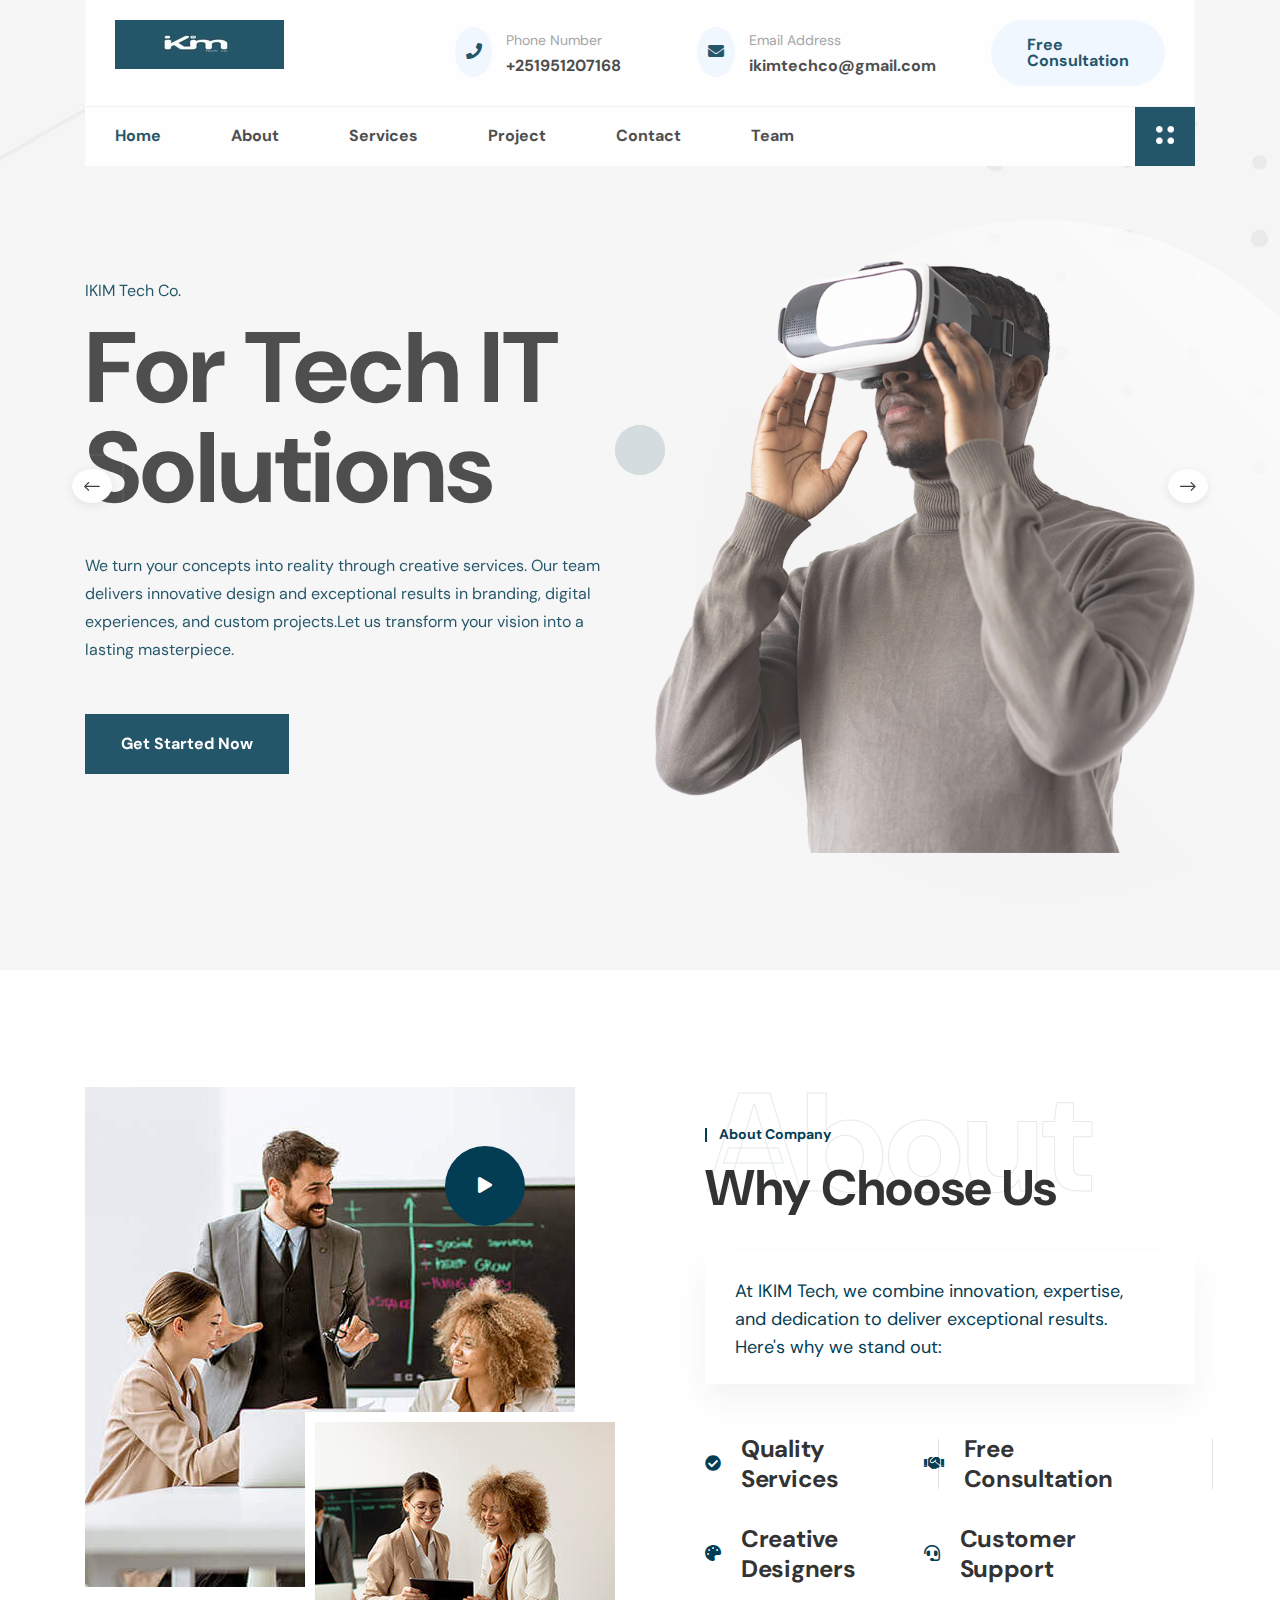
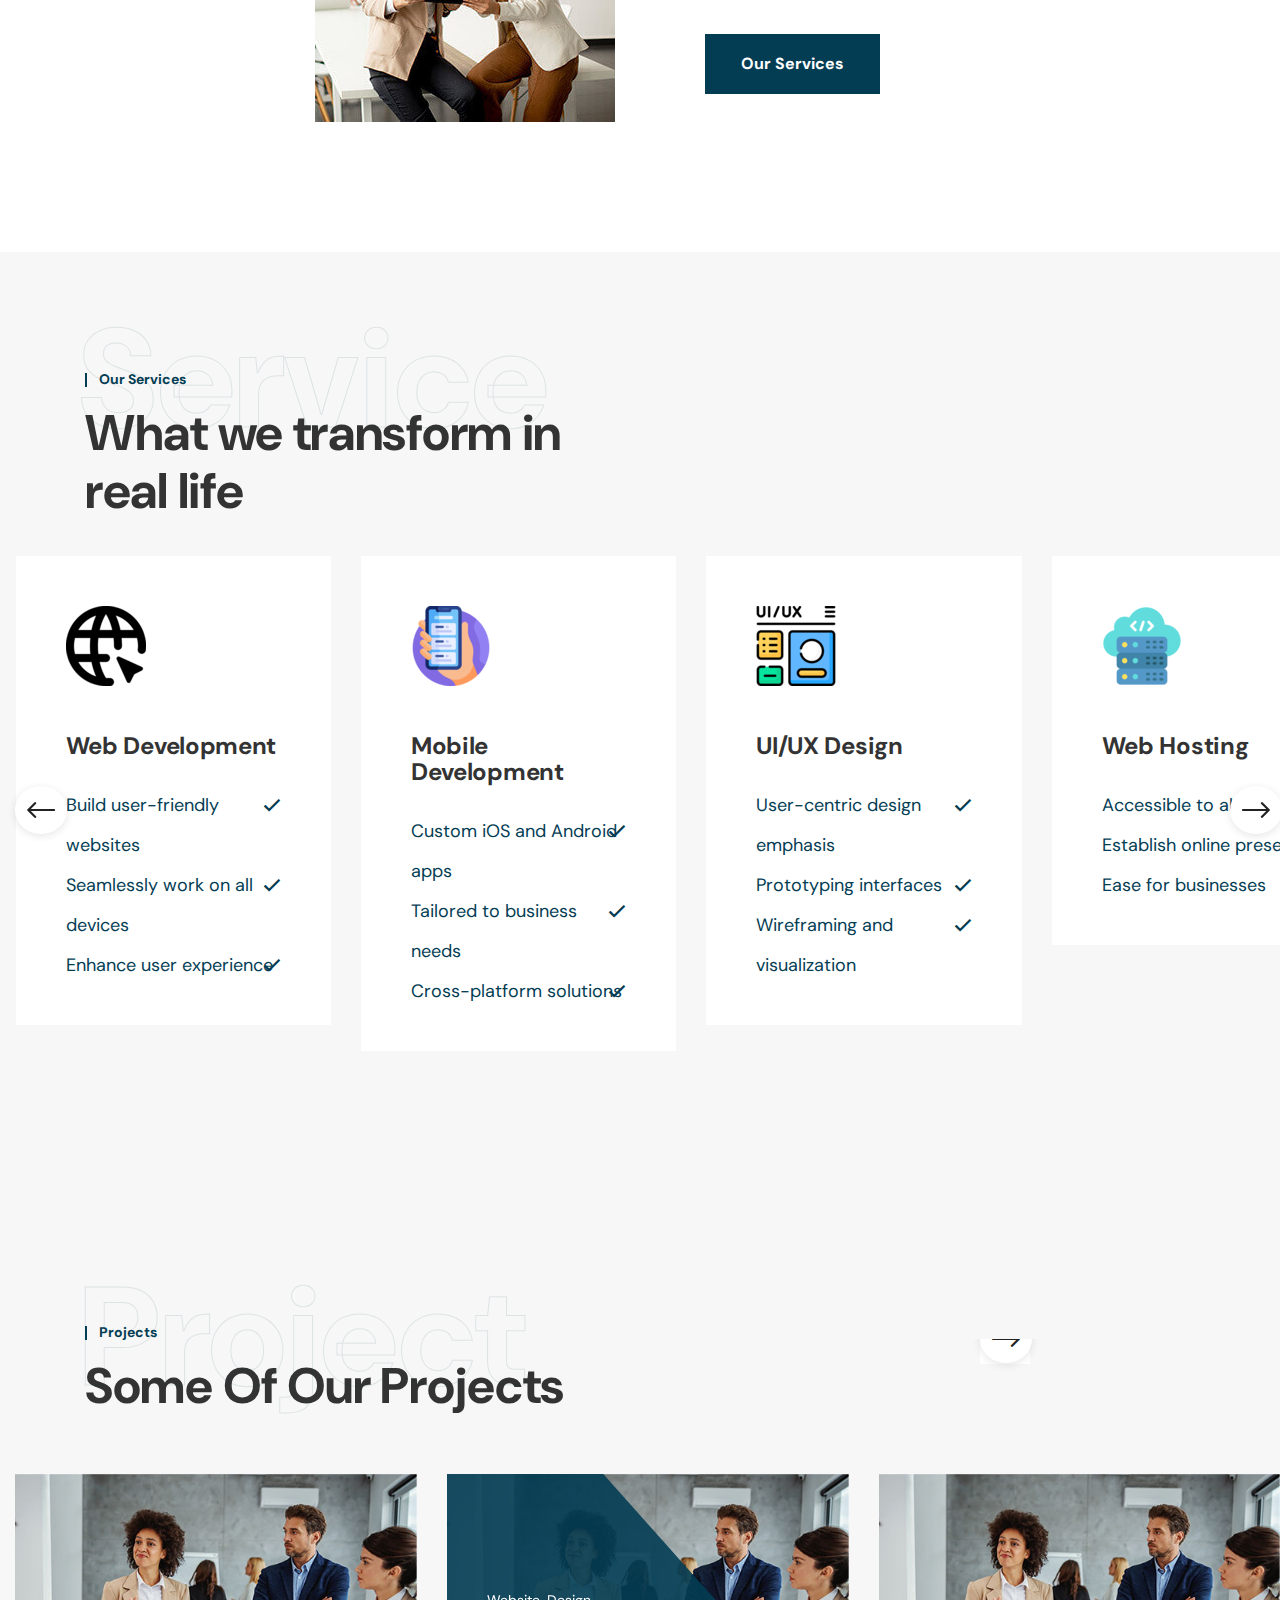
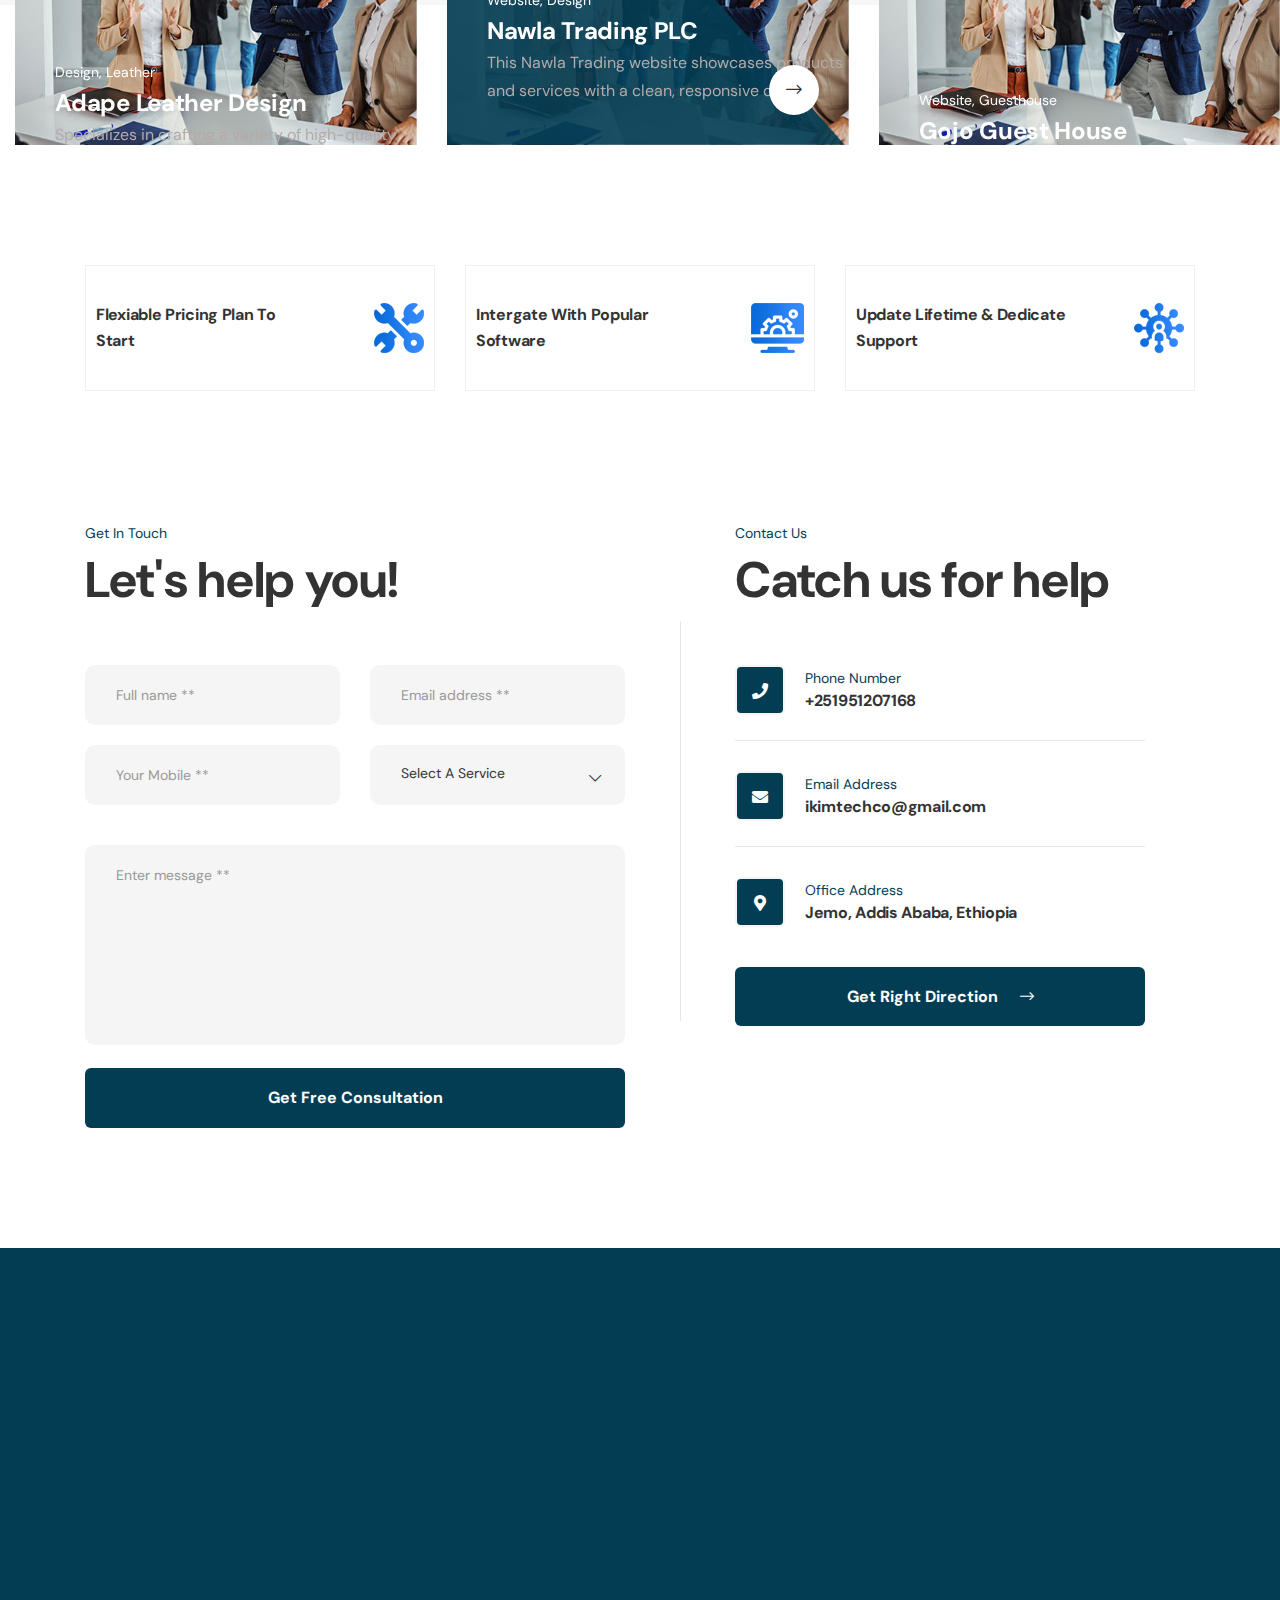
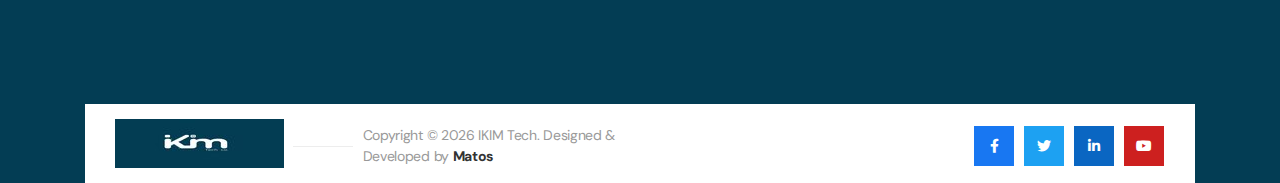
<file: index.html>
<!DOCTYPE html>
<html class="no-js" lang="en">

<head>
	<meta charset="utf-8">
	<meta http-equiv="x-ua-compatible" content="ie=edge">
	<meta name="keywords" content="online solution, it, tech, technology, teaching, learning">
	<meta name="description" content="IKIM Tech Co.">
	<title>IKIM Tech Co.</title>
	<meta name="viewport" content="width=device-width, initial-scale=1">

	<link rel="shortcut icon" type="image/x-icon" href="images/favicon.ico">
	<!-- Place favicon.ico in the root directory -->

	<!-- CSS here -->
	<link rel="stylesheet" href="css/bootstrap.min.css">
	<link rel="stylesheet" href="css/owl.carousel.min.css">
	<link rel="stylesheet" href="css/animate.css">
	<link rel="stylesheet" href="css/magnific-popup.css">
	<link rel="stylesheet" href="css/all.min.css">
	<link rel="stylesheet" href="css/metisMenu.css">
	<link rel="stylesheet" href="css/nice-select.css">
	<link rel="stylesheet" href="css/spacing.css">
	<link rel="stylesheet" href="css/main.css">
</head>

<body>
	<!--[if lte IE 9]>
      <p class="browserupgrade">
        You are using an <strong>outdated</strong> browser. Please
        <a href="https://browsehappy.com/">upgrade your browser</a> to improve
        your experience and security.
      </p>
    <![endif]-->

	<!-- Add your site or application content here -->
	<!-- preloader -->
	<div id="preloader">
		<div class="preloader">
			<span></span>
			<span></span>
		</div>
	</div>
	<!-- preloader end  -->
	<!-- header-area start -->
	<header id="home" class="header-top-area">
		<div class="container d-none d-sm-block">
			<div class="row header-top gx-0">
				<div class="col-xl-4 col-lg-3 d-none d-lg-inline-block">
					<div class="logo-area pl-30">
						<a class="head-logo-1" href="#index"><img src="images/photo_2025-05-14_19-45-50.jpg"
								alt="Header-logo"></a>
					</div>
				</div>
				<div class="col-xl-8 col-lg-9">
					<ul class="right-query list-none d-sm-flex justify-content-center justify-content-lg-end">
						<li>
							<div class="icon"><i class="fas fa-phone"></i></div>
							<div class="query-list">
								<span>Phone Number</span>
								<a href="call:+251951207168" class="text-heding">+251951207168</a>
							</div>
						</li>
						<li>
							<div class="icon"><i class="fas fa-envelope"></i></div>
							<div class="query-list">
								<span>Email Address</span>
								<a href="mail:ikimtechco@gmail.com" class="text-heding">ikimtechco@gmail.com</a>
							</div>
						</li>
						<li>
							<a class="theme_btn quote-btn" href="#contact">Free Consultation</a>
						</li>
					</ul>
				</div>
			</div>
		</div>
		<div class="main-header-area">
			<div class="container">
				<div class="border-tops white-bg row align-items-center gx-0">
					<div class="col-lg-10 col-6 text-start">
						<div class="logo-area d-lg-none d-md-block">
							<a href="#"><img src="images/photo_2025-05-14_19-45-50.jpg" alt="Header-logo"></a>
						</div>
						<div class="d-none d-lg-block">
							<nav id="topheader" class="navbar navbar-expand-lg justify-content-start py-0">
								<div class="single-page-nav">
									<ul class="navbar-nav list-style-none">
										<li class="nav-item">
											<a class="nav-link" href="#home">Home</a>
										</li>
										<li class="nav-item">
											<a class="nav-link" href="#about-us">About</a>
										</li>
										<li class="nav-item">
											<a class="nav-link" href="#services">Services</a>
										</li>
										<li class="nav-item">
											<a class="nav-link" href="#portfolio">Project</a>
										</li>

										<li class="nav-item">
											<a class="nav-link" href="#contact">Contact</a>
										</li>
										<li class="nav-item">
											<div>
												<a class="nav-link" href="team.html">Team</a>
											</div>

										</li>

									</ul>
								</div>
							</nav>
						</div>
					</div>
					<div class="col-lg-2 col-6 text-end">
						<ul class="right-nav mb-0 d-flex align-items-center justify-content-end">
							<li>
								<div class="hamburger-menu">
									<a href="javascript:void(0);">
										<img src="images/eclips-1.png" alt="Eclips">
									</a>
								</div>
							</li>
						</ul>
					</div>
				</div>
			</div>
		</div>
		<!-- /.theme-main-menu -->
	</header>
	<!-- header-area end -->

	<!-- slide-bar start -->
	<aside class="slide-bar">
		<div class="close-mobile-menu">
			<a href="javascript:void(0);"><i class="fas fa-times"></i></a>
		</div>
		<!-- offset-sidebar start -->
		<div class="offset-sidebar">
			<div class="offset-widget offset-logo mb-30">
				<a href="#">
					<img src="images/photo_2025-05-14_19-45-50.jpg" alt="logo">
				</a>
			</div>
			<div class="offset-widget mb-40">
				<div class="info-widget">
					<p class="mb-30">
						We help our clients succeed by
						creating brand identities, digital
						IT experiences, & Social Media Presence.
						Helping our clients reach their
						full potential on the market.
					</p>
					<div class="offset-social-link">
						<div class="social-icons">
							<a class="fb" href="#" target="_blank"><i class="fab fa-facebook-f"></i></a>
							<a class="ttr" href="#" target="_blank"><i class="fab fa-twitter"></i></a>
							<a class="yh" href="#" target="_blank"><i class="fab fa-yahoo"></i></a>
							<a class="yt" href="#" target="_blank"><i class="fab fa-youtube"></i></a>
						</div>
					</div>
					<div class="slidebar-address">
						<span>Get is touch</span>
						<p>Jemo, Addis Ababa, Ethiopia.
							+251951207168</p>
					</div>
					<a class="theme_btn theme_btn_bg offset-sidebar-btn" href="#contact">Contact Us <i
							class="fas fa-long-arrow-right"></i></a>
				</div>
			</div>
			<div class="offset-sidebar-bg"><img src="images/offset-sidebar-bg.png" alt=""></div>
		</div>
		<!-- offset-sidebar end -->
		<!-- side-mobile-menu start -->
		<nav class="side-mobile-menu onepage-side-mobile-menu">
			<ul id="mobile-menu-active">
				<li><a href="#home">Home</a></li>
				<li><a href="#about-us">About</a></li>
				<li><a href="#services">Services</a></li>
				<li><a href="#portfolio">Projects</a></li>
				<li><a href="#contact">Contact</a></li>
				<li class="nav-item">
					<div>
						<a class="nav-link" href="team.html">Team</a>
					</div>

				</li>

			</ul>
		</nav>
		<!-- side-mobile-menu end -->
	</aside>
	<div class="body-overlay"></div>
	<!-- slide-bar end -->

	<main>


		<!--slider-area start-->
		<div id="slider-one" style="pointer-events: none !important;" class="main-slider-area">
			<div class="slider-bg">
				<div class="sliders-active owl-carousel owl-theme">
					<div class="item">
						<div class="container">
							<div class="row align-items-center">
								<div class="col-xl-6 col-lg-6 order-last order-lg-first">
									<div class="slider__content">

										<p class="pretitle-p">IKIM Tech Co.</p>
										<h1 class="main-title-one">For Tech <span class="d-xxl-block fw-bold">IT
												Solutions</span></h1>
										<p class="aftertitle-p">We turn your concepts into reality through creative
											services. Our team delivers innovative design and
											exceptional results in branding, digital experiences, and
											custom projects.Let us transform your vision into a lasting
											masterpiece.</p>
										<a class="theme_btn" href="#contact">Get Started Now</a>
									</div>
								</div>
								<div class="col-xl-6 col-lg-6 d-flex align-items-end justify-content-center">
									<div class="slider-right text-center">
										<img class="d-none d-lg-block" src="images/hero-man-2.png" alt="Hero Img">
										<img class="d-md-inline-block d-lg-none" src="images/hero-man-2.png"
											alt="Hero Img">
									</div>
								</div>
							</div>
						</div>
					</div>
					<div class="item">
						<div class="container">
							<div class="row align-items-center">
								<div class="col-xl-6 col-lg-6 order-last order-lg-first">
									<div class="slider__content">
										<p class="pretitle-p">IKIM Tech Co.</p>
										<h1 class="main-title-one"> Mobile App & Web Development<span
												class="d-xxl-block fw-bold"></span></h1>
										<p class="aftertitle-p">
											We create captivating visuals and functional mobile and web
											applications to enhance your online presence. Our designs
											feature intuitive interfaces and stunning graphics, ensuring
											a memorable experience that stands out across all platforms.
										</p>
										<a class="theme_btn" href="#contact">Get Started Now</a>
									</div>
								</div>
								<div class="col-xl-6 col-lg-6 d-flex align-items-end justify-content-center">
									<div class="slider-right text-center">
										<img class="d-none d-lg-block" src="images/hero-man-1.png" alt="Hero Img">
										<img class="d-md-inline-block d-lg-none" src="images/hero-man-2.png"
											alt="Hero Img">
									</div>
								</div>
							</div>
						</div>
					</div>
					<div class="item">
						<div class="container">
							<div class="row align-items-center">
								<div class="col-xl-6 col-lg-6 order-last order-lg-first">
									<div class="slider__content">
										<p class="pretitle-p">IKIM Tech Co.</p>
										<h1 class="main-title-one"> Video Editing <span
												class="d-xxl-block fw-bold"></span></h1>
										<p class="aftertitle-p">
											Producing engaging video content that tells your story
											effectively. We combine compelling visuals, clear messaging,
											and creative storytelling to captivate your audience and
											leave a lasting impression.
										</p>
										<a class="theme_btn" href="#contact">Get Started Now</a>
									</div>
								</div>
								<div class="col-xl-6 col-lg-6 d-flex align-items-end justify-content-center">
									<div class="slider-right text-center">
										<img class="d-none d-lg-block" src="images/hero-man-2.png" alt="Hero Img">
										<img class="d-md-inline-block d-lg-none" src="images/hero-man-2.png"
											alt="Hero Img">
									</div>
								</div>
							</div>
						</div>
					</div>
					<div class="item">
						<div class="container">
							<div class="row align-items-center">
								<div class="col-xl-6 col-lg-6 order-last order-lg-first">
									<div class="slider__content">
										<p class="pretitle-p">IKIM Tech Co.</p>
										<h1 class="main-title-one"> 3D Design <span class="d-xxl-block fw-bold"></span>
										</h1>
										<p class="aftertitle-p">

											Creating stunning three-dimensional visuals to elevate your
											projects. We bring depth, realism, and creativity to your
											ideas, transforming them into immersive experiences that
											captivate and inspire.

										</p>
										<a class="theme_btn" href="#contact">Get Started Now</a>
									</div>
								</div>
								<div class="col-xl-6 col-lg-6 d-flex align-items-end justify-content-center">
									<div class="slider-right text-center">
										<img class="d-none d-lg-block" src="images/hero-man-1.png" alt="Hero Img">
										<img class="d-md-inline-block d-lg-none" src="images/hero-man-2.png"
											alt="Hero Img">
									</div>
								</div>
							</div>
						</div>
					</div>

				</div>
			</div>
		</div>




		<!--slider-area end-->
		<!--about-us-area start-->
		<section id="about-us" class="about-us-area pt-155 pb-120 pt-md-60 pb-md-30 pt-xs-60 pb-xs-30">
			<div class="container">
				<div class="row">
					<div class="col-lg-6">
						<div class="about-video-wrapper mb-30">
							<a href="https://www.youtube.com/" class="popup-video"><i class="fas fa-play"></i></a>
							<img class="img-one" src="images/about-1.jpg" alt="About Img">
							<img class="img-two" src="images/about-2.jpg" alt="About Img">
						</div>
					</div>
					<div class="col-lg-6">
						<div class="about-text-wrapper mb-30">
							<h2 class="style-text">About</h2>
							<h6 class="semi-title title-line">About Company</h6>
							<h2 class="sect-title">Why Choose Us</h2>
							<div class="quote-paragraph">
								<p class="paragraph-title">
									At IKIM Tech, we combine innovation, expertise, and dedication to deliver
									exceptional results. Here's why we stand out:</h6>
							</div>
							<ul class="service-box">
								<div class="row">
									<li>
										<div class="box-one">
											<div class="icon-a1">
												<i class="fas fa-check-circle"></i>
											</div>
											<h4 class="sub-title">Quality<br> Services</h4>
										</div>
									</li>
									<li>
										<div class="box-one">
											<div class="icon-a1">
												<i class="fas fa-palette"></i>
											</div>
											<h4 class="sub-title">Creative<br> Designers</h4>
										</div>
									</li>
								</div>

								<div class="row">
									<li>
										<div class="box-one">
											<div class="icon-a1">
												<i class="fas fa-handshake"></i>
											</div>
											<h4 class="sub-title">Free<br> Consultation</h4>
										</div>
									</li>
									<li>
										<div class="box-one">
											<div class="icon-a1">
												<i class="fas fa-headset"></i>
											</div>
											<h4 class="sub-title">Customer<br> Support</h4>
										</div>
									</li>
								</div>
							</ul>

							<a href="#services" class="theme_btn">Our Services</a>
						</div>
					</div>
				</div>
			</div>
		</section>
		<!--about-us-area end-->
		<!--services-area start-->
		<section id="services" class="grey-bg services-area pt-120 pb-170 pt-md-60 pt-xs-60 pb-xs-60">
			<div class="container">
				<div class="row">
					<div class="col-xl-6">
						<div class="services-title text-center text-md-start pr-20 mb-35">
							<h2 class="style-text">Service</h2>
							<h6 class="semi-title title-line">Our Services</h6>
							<h2 class="sect-title">What we transform in real life</h2>
						</div>
					</div>
				</div>
			</div>
			<div class="custom-container-1">
				<div class="services-slide owl-carousel">
					<div class="item">
						<div class="single-services">
							<div class="s-icon">
								<img src="images/domain (1).png" alt="Services icon">
							</div>

							<h4 class="sub-title">Web Development</h4>
							<ul class="text-list">
								<li>Build user-friendly websites</li>
								<li>Seamlessly work on all devices</li>
								<li>Enhance user experience</li>
							</ul>
						</div>
					</div>
					<div class="item">
						<div class="single-services">
							<div class="s-icon">
								<img src="images/smartphone.png" alt="Services icon">
							</div>

							<h4 class="sub-title">Mobile Development</h4>
							<ul class="text-list">
								<li>Custom iOS and Android apps</li>
								<li>Tailored to business needs</li>
								<li>Cross-platform solutions</li>
							</ul>
						</div>
					</div>
					<div class="item">
						<div class="single-services">
							<div class="s-icon">
								<img src="images/web-design.png" alt="Services icon">
							</div>

							<h4 class="sub-title">UI/UX Design</h4>
							<ul class="text-list">
								<li>User-centric design emphasis</li>
								<li>Prototyping interfaces</li>
								<li>Wireframing and visualization</li>
							</ul>
						</div>
					</div>
					<div class="item">
						<div class="single-services">
							<div class="s-icon">
								<img src="images/cloud-server.png" alt="Services icon">
							</div>

							<h4 class="sub-title">Web Hosting</h4>
							<ul class="text-list">
								<li>Accessible to all users</li>
								<li>Establish online presence</li>
								<li>Ease for businesses</li>
							</ul>
						</div>
					</div>
					<div class="item">
						<div class="single-services">
							<div class="s-icon">
								<img src="images/illustration.png" alt="Services icon">
							</div>

							<h4 class="sub-title">Graphics Design</h4>
							<ul class="text-list">
								<li>Logos and branding assets</li>
								<li>Visuals for websites</li>
								<li>Social media creativity</li>
							</ul>
						</div>
					</div>
					<div class="item">
						<div class="single-services">
							<div class="s-icon">
								<img src="images/photo-print.png" alt="Services icon">
							</div>

							<h4 class="sub-title">Printing</h4>
							<ul class="text-list">
								<li>High-quality brochures</li>
								<li>Business cards and posters</li>
								<li>Graphics for print media</li>
							</ul>
						</div>
					</div>
					<div class="item">
						<div class="single-services">
							<div class="s-icon">
								<img src="images/3d-modeling.png" alt="Services icon">
							</div>

							<h4 class="sub-title">3D Designing</h4>
							<ul class="text-list">
								<li>Three-dimensional models</li>
								<li>Product and architectural design</li>
								<li>Visualizations and animations</li>
							</ul>
						</div>
					</div>
					<div class="item">
						<div class="single-services">
							<div class="s-icon">
								<img src="images/video-editing.png" alt="Services icon">
							</div>

							<h4 class="sub-title">Video Editing</h4>
							<ul class="text-list">
								<li>Transform raw footage</li>
								<li>Engaging promotional materials</li>
								<li>Social media and events</li>
							</ul>
						</div>
					</div>
					<div class="item">
						<div class="single-services">
							<div class="s-icon">
								<img src="images/market.png" alt="Services icon">
							</div>

							<h4 class="sub-title">Market Consultancy</h4>
							<ul class="text-list">
								<li>Expert analysis</li>
								<li>Strategic insights</li>
								<li>Data-driven decisions</li>
							</ul>
						</div>
					</div>
				</div>
			</div>

		</section>
		<!--services-area end-->

		<!--portfolio-area start-->
		<section id="portfolio" class="portfolio-area portfolio-bg nav-style-1 pt-120 pb-120 pt-xs-60 pt-xs-60">
			<div class="container">
				<div class="row">
					<div class="col-lg-8">
						<div class="portfolio-section-title">
							<h2 class="style-text">Project</h2>
							<h6 class="semi-title title-line">Projects</h6>
							<h2 class="sect-title">Some Of Our Projects</h2>
						</div>
					</div>
				</div>
			</div>

			<div class="custom-container-1">
				<div class="portfolio-slide owl-carousel">
					<div class="item">
						<div class="portfolio-wrapper">
							<img class="img-fluid" src="images/pr-1.jpg" alt="Portfolio Img">
							<!-- <span class="brand-logo"><img src="images/photo_2025-05-14_19-45-50.jpg" alt="Brand Logo"></span> -->
							<div class="single-portfolio">
								<span>Website, Design</span>
								<h4 class="portfolio-title text-white">Nawla Trading PLC</h4>
								<p style="color: #b3aaaa;" class="portfolio-description">This Nawla Trading website
									showcases products and services with a clean, responsive design.</p>
							</div>
							<a class="pf-btn" href="#"><i class="fal fa-long-arrow-right"></i></a>
						</div>
					</div>
					<div class="item">
						<div class="portfolio-wrapper">
							<img class="img-fluid" src="images/pr-1.jpg" alt="Portfolio Img">
							<!-- <span class="brand-logo"><img src="images/brand-logo-1.png" alt="Brand Logo"></span> -->
							<div class="single-portfolio">
								<span>Website, Guesthouse</span>
								<h4 class="portfolio-title text-white">Gojo Guest House</h4>
								<p style="color: #b3aaaa;" class="portfolio-description">This guesthouse website
									highlights services, room options, and amenities.</p>
							</div>
							<a class="pf-btn" href="#"><i class="fal fa-long-arrow-right"></i></a>
						</div>
					</div>
					<div class="item">
						<div class="portfolio-wrapper">
							<img class="img-fluid" src="images/pr-1.jpg" alt="Portfolio Img">
							<!-- <span class="brand-logo"><img src="images/brand-logo-1.png" alt="Brand Logo"></span> -->
							<div class="single-portfolio">
								<span>Fashion, Design</span>
								<h4 class="portfolio-title text-white">Brand Clothing</h4>
								<p style="color: #b3aaaa;" class="portfolio-description">Brand Clothing brings you
									timeless fashion with a modern touch.</p>
							</div>
							<a class="pf-btn" href="#"><i class="fal fa-long-arrow-right"></i></a>
						</div>
					</div>
					<div class="item">
						<div class="portfolio-wrapper">
							<img class="img-fluid" src="images/pr-1.jpg" alt="Portfolio Img">
							<!-- <span class="brand-logo"><img src="images/brand-logo-1.png" alt="Brand Logo"></span> -->
							<div class="single-portfolio">
								<span>Technology, Innovation</span>
								<h4 class="portfolio-title text-white">Heiver Tech</h4>
								<p style="color: #b3aaaa;" class="portfolio-description">Provides various technology
									services and is globally recognized for its outstanding innovations, cutting-edge
									solutions, and commitment to excellence in the tech industry.</p>
							</div>
							<a class="pf-btn" href="#"><i class="fal fa-long-arrow-right"></i></a>
						</div>
					</div>
					<div class="item">
						<div class="portfolio-wrapper">
							<img class="img-fluid" src="images/pr-1.jpg" alt="Portfolio Img">
							<!-- <span class="brand-logo"><img src="images/brand-logo-1.png" alt="Brand Logo"></span> -->
							<div class="single-portfolio">
								<span>Marketing, Digital Services</span>
								<h4 class="portfolio-title text-white">ነጋሪት Marketing Agency</h4>
								<p style="color: #b3aaaa;" class="portfolio-description">Offers a wide range of digital
									services, striving to modernize the world by providing innovative and effective
									marketing solutions.</p>
							</div>
							<a class="pf-btn" href="#"><i class="fal fa-long-arrow-right"></i></a>
						</div>
					</div>
					<div class="item">
						<div class="portfolio-wrapper">
							<img class="img-fluid" src="images/pr-1.jpg" alt="Portfolio Img">
							<!-- <span class="brand-logo"><img src="images/brand-logo-1.png" alt="Brand Logo"></span> -->
							<div class="single-portfolio">
								<span>Design, Leather</span>
								<h4 class="portfolio-title text-white">Adape Leather Design</h4>
								<p style="color: #b3aaaa;" class="portfolio-description">Specializes in crafting a
									variety of high-quality leather products, delighting clients with beautiful and
									expertly handcrafted designs.</p>
							</div>
							<a class="pf-btn" href="#"><i class="fal fa-long-arrow-right"></i></a>
						</div>
					</div>
				</div>
			</div>


		</section>
		<!--portfolio-area end-->
		<!--feature-area start-->
		<section class="feature-area">
			<div class="container">
				<div class="row">
					<!-- <div class="col-xl-3 col-lg-6 col-md-6 col-sm-6">
						<div class="single-feature">
							<div class="feature-content">
								<h6>Free 15-Days Use Trial</h6>
								<div class="f-icon">
									<img src="images/f-1a.png" alt="F-icon">
								</div>
							</div>
						</div>
					</div> -->
					<div class="col-xl-4 col-lg-6 col-md-6 col-sm-6">
						<div class="single-feature">
							<div class="feature-content">
								<h6>Flexiable Pricing Plan To Start</h6>
								<div class="f-icon">
									<img src="images/f-1b.png" alt="F-icon">
								</div>
							</div>
						</div>
					</div>
					<div class="col-xl-4 col-lg-6 col-md-6 col-sm-6">
						<div class="single-feature">
							<div class="feature-content fc-3">
								<h6>Intergate With Popular Software</h6>
								<div class="f-icon">
									<img src="images/f-1c.png" alt="F-icon">
								</div>
							</div>
						</div>
					</div>
					<div class="col-xl-4 col-lg-6 col-md-6 col-sm-6">
						<div class="single-feature">
							<div class="feature-content fc-3">
								<h6>Update Lifetime & Dedicate Support</h6>
								<div class="f-icon">
									<img src="images/f-1d.png" alt="F-icon">
								</div>
							</div>
						</div>
					</div>
				</div>
			</div>
		</section>
		<!--feature-area end-->




		<!--contact-area start-->
		<section id="contact" class="contact-area pt-120 pb-90 pt-md-60 pb-md-60 pt-xs-60 pb-xs-60">
			<div class="container">
				<div class="row">
					<div class="col-lg-6">
						<div class="section-title mb-60">
							<p class="fs-14 lh-1 mb-15">Get In Touch</p>
							<h2 class="sect-title lh-1">Let's help you!</h2>
						</div>
						<form class="row contact-form mb-30" action="#">
							<div class="col-lg-6 col-md-6">
								<div class="input-box mb-20">
									<input type="text" placeholder="Full name **">
								</div>
							</div>
							<div class="col-lg-6 col-md-6">
								<div class="input-box mail-input mb-20">
									<input type="text" placeholder="Email address **">
								</div>
							</div>
							<div class="col-lg-6 mb-20">
								<div class="input-box mail-input mb-20">
									<input type="text" placeholder="Your Mobile **">
								</div>
							</div>
							<div class="col-lg-6 mb-20">
								<div class="input-box sub-input">
									<select name="job" class="job-select">
										<option value="Service">Select A Service</option>
										<option value="web-development">Web Development</option>
										<option value="mobile-app-development">Mobile App Development</option>
										<option value="ui-ux-design">UI/UX Design</option>
										<option value="web-hosting">Web Hosting</option>
										<option value="graphics-design">Graphics Design</option>
										<option value="printing">Printing</option>
										<option value="3d-designing">3D Designing</option>
										<option value="video-editing">Video Editing</option>
										<option value="market-consultancy">Market Consultancy</option>
									</select>
								</div>
							</div>
							<div class="col-12">
								<div class="input-box text-input mb-15">
									<textarea name="message" cols="30" rows="10"
										placeholder="Enter message **"></textarea>
								</div>
							</div>
							<div class="col-12">
								<button class="form-btn form-btn3">Get Free Consultation</button>
							</div>
						</form>
					</div>
					<div class="col-lg-6">
						<div class="contact-short-info pr-50 pr-lg-0 pr-md-0 pr-xs-0 pl-80 pl-lg-0 pl-md-0 pl-xs-0">
							<div class="section-title mb-30">
								<p class="fs-14 lh-1 mb-15">Contact Us</p>
								<h2 class="sect-title lh-1">Catch us for help</h2>
							</div>
							<div class="adress-box">
								<div class="icon-link">
									<i class="fas fa-phone"></i>
								</div>
								<div class="address-content">
									<p class="fs-14">Phone Number</p>
									<h6>+251951207168</h6>
								</div>
							</div>
							<div class="adress-box ab-2">
								<div class="icon-link">
									<i class="fas fa-envelope"></i>
								</div>
								<div class="address-content">
									<p class="fs-14">Email Address</p>
									<h6>ikimtechco@gmail.com</h6>
								</div>
							</div>
							<div class="adress-box">
								<div class="icon-link">
									<i class="fas fa-map-marker-alt"></i>
								</div>
								<div class="address-content">
									<p class="fs-14">Office Address</p>
									<h6>Jemo, Addis Ababa, Ethiopia</h6>
								</div>
							</div>
							<div class="mt-15">
								<a href="#contact" class="theme_btn theme_btn3">Get Right Direction <i
										class="fal fa-long-arrow-right"></i></a>
							</div>
						</div>
					</div>
				</div>
			</div>
		</section>
		<!--contact-area end-->


	</main>
	<!--footer-area start-->
	<footer class="black-soft-bg footer-area pt-95">
		<div class="container">
			<div class="row mb-15">
				<div class="col-xl-4 col-lg-6 col-md-6 wow fadeInUp2 animated" data-wow-delay=".1s">
					<div class="footer__widget mb-30">
						<h6 class="widget-title text-white pb-15 mb-35">Get In Touch</h6>
						<address class="address-box">
							<span>Jemo</span>
							<span>Addis Ababa</span>
							<span>Ethiopia.</span>
						</address>
						<address>
							<span><b class="text-white">Open:</b> Monday to Saturday</span>
							<span>From 2am to 11:30pm or talk to an expert</span>
							<span>+251951207168</span>
						</address>
					</div>
				</div>
				<div class="col-xl-4 col-lg-6 col-md-6 wow fadeInUp2 animated" data-wow-delay=".3s">
					<div class="footer__widget mb-30">
						<h6 class="widget-title text-white pb-15 mb-35">Quick links</h6>
						<ul class="fot-list fot-flex">
							<li><a href="#about">About Us</a></li>
							<li><a href="#services">Our Services</a></li>
							<li><a href="team.html">Meet Our Team</a></li>
							<li><a href="#portfolio">All Industries</a></li>
							<li><a href="#contact">Contact Us</a></li>
						</ul>
					</div>
				</div>
				<!-- <div class="col-xl-3 col-lg-6 col-md-6 wow fadeInUp2 animated" data-wow-delay=".5s">
					<div class="footer__widget form-widget mb-30">
						<h6 class="widget-title text-white pb-20 mb-35">Subscribe Now</h6>
						<p>Sign up to receive the latest articles</p>
						<form class="subscribe-form " action="#">
							<div class="input-box mail-input mb-10">
								<input type="text" placeholder="Enter email address">
							</div>

							<button class="theme_btn subscribe-btn">Subscribe Now <i class="fal fa-long-arrow-right"></i></button>
						</form>
					</div>
				</div> -->
				<div class="col-xl-4 col-lg-6 col-md-6 wow fadeInUp2 animated" data-wow-delay=".7s">
					<div class="footer__widget mb-30 pl-55 pl-lg-0 pl-md-0 pl-xs-0">
						<h6 class="widget-title text-white pb-15 mb-35">Our Services</h6>
						<ul class="fot-list">
							<li><a href="#services">Web Development & Hosting</a></li>
							<li><a href="#services">Mobile & Software Solutions</a></li>
							<li><a href="#services">UI/UX & Graphic Design</a></li>
							<li><a href="#services">IT Support & Consultancy</a></li>
							<li><a href="#services">Cloud & Cybersecurity</a></li>
						</ul>

					</div>
				</div>
			</div>
		</div>
		<div class="container pt-35">
			<div class="row white-bg align-items-center gx-lg-0 pt-15">
				<div class="col-xl-3 col-lg-4 col-md-6 text-center text-md-start">
					<div class="logo-area mb-15 pl-30 pl-md-0 pl-xs-0">
						<a href="#index"><img src="images/photo_2025-05-14_19-45-50.jpg" alt="Footer-logo"></a>
					</div>
				</div>
				<div class="col-xl-3 col-lg-4 col-md-6 text-center text-md-start">
					<div class="copyright copy-line">
						<h6>Copyright ©
							<script>
								document.write(
									new Date().getFullYear()
								)
							</script> IKIM Tech. Designed & Developed
							by <a href="#index">Matos</a>
						</h6>
					</div>
				</div>
				<div class="col-xl-6 col-lg-4 col-md-12 text-center text-lg-end pr-25 pr-md-15 pr-xs-15">
					<div class="footer__social mb-10">
						<a href="#"><i class="fab fa-facebook-f"></i></a>
						<a href="#"><i class="fab fa-twitter"></i></a>
						<a href="#"><i class="fab fa-linkedin-in"></i></a>
						<a href="#"><i class="fab fa-youtube"></i></a>
					</div>
				</div>
			</div>
		</div>
	</footer>
	<!--footer-area end-->
	<!-- Fullscreen search -->
	<div class="search-wrap">
		<div class="search-inner">
			<i class="fas fa-times search-close" id="search-close"></i>
			<div class="search-cell">
				<form method="get">
					<div class="search-field-holder">
						<input type="search" class="main-search-input" placeholder="Search Your Keyword...">
					</div>
				</form>
			</div>
		</div>
	</div>
	<!-- end fullscreen search -->

	<!-- JS here -->


	<script src="js/modernizr-3.5.0.min.js"></script>
	<script src="js/jquery-2.2.4.min.js"></script>
	<script src="js/jquery.singlePageNav.js"></script>
	<script src="js/popper.min.js"></script>
	<script src="js/bootstrap.min.js"></script>
	<script src="js/owl.carousel.min.js"></script>
	<script src="js/metisMenu.min.js"></script>
	<script src="js/jquery.nice-select.js"></script>
	<script src="js/wow.min.js"></script>
	<script src="js/jquery.counterup.min.js"></script>
	<script src="js/waypoints.min.js"></script>
	<script src="js/jquery.scrollUp.min.js"></script>
	<script src="js/isotope.pkgd.min.js"></script>
	<script src="js/imagesloaded.pkgd.min.js"></script>
	<script src="js/jquery.magnific-popup.min.js"></script>
	<script src="js/plugins.js"></script>
	<script src="js/main.js"></script>






</body>

</html>
</file>
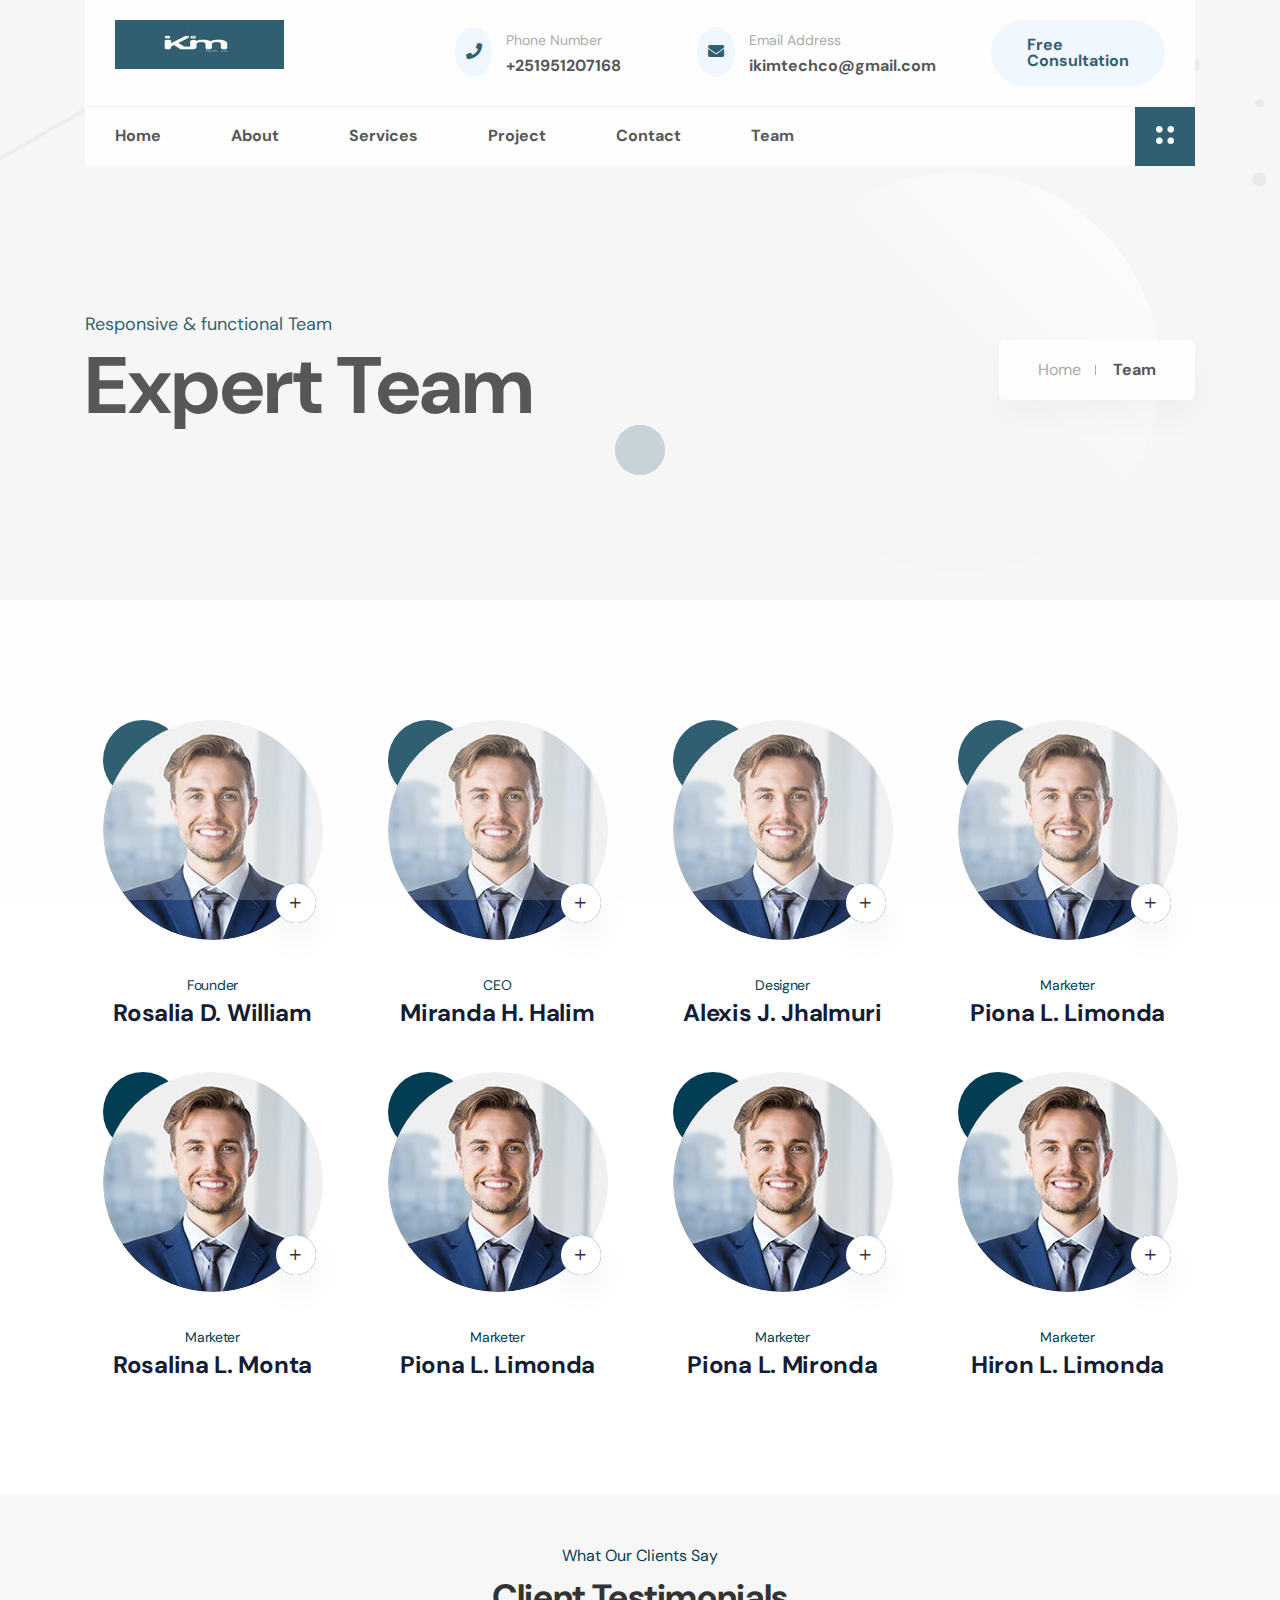
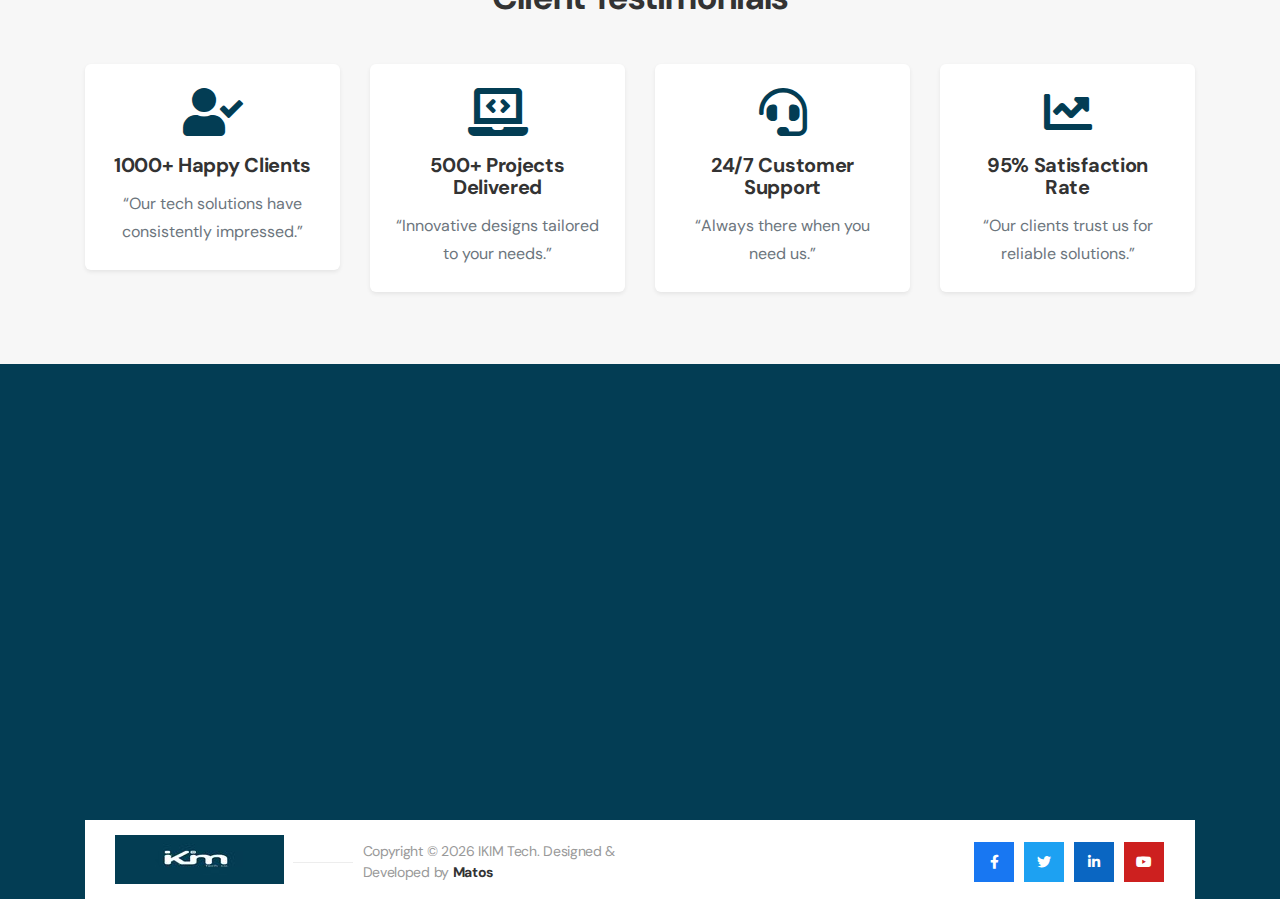
<file: team.html>
<!DOCTYPE html>
<html class="no-js" lang="en">

<head>
	<meta charset="utf-8">
	<meta http-equiv="x-ua-compatible" content="ie=edge">
	<meta name="keywords" content="online solution, it, tech, technology, teaching, learning">
	<meta name="description" content="IKIM Tech Co.">
	<title>IKIM Tech Co.</title>
	<meta name="viewport" content="width=device-width, initial-scale=1">

	<link rel="shortcut icon" type="image/x-icon" href="images/favicon.ico">
	<!-- Place favicon.ico in the root directory -->

	<!-- CSS here -->
	<link rel="stylesheet" href="css/bootstrap.min.css">
	<link rel="stylesheet" href="css/owl.carousel.min.css">
	<link rel="stylesheet" href="css/animate.css">
	<link rel="stylesheet" href="css/magnific-popup.css">
	<link rel="stylesheet" href="css/all.min.css">
	<link rel="stylesheet" href="css/metisMenu.css">
	<link rel="stylesheet" href="css/nice-select.css">
	<link rel="stylesheet" href="css/spacing.css">
	<link rel="stylesheet" href="css/main.css">
</head>

<body>

	<div id="preloader">
		<div class="preloader">
			<span></span>
			<span></span>
		</div>
	</div>

	<!-- header-area start -->
	<header id="home" class="header-top-area">
		<div class="container d-none d-sm-block">
			<div class="row header-top gx-0">
				<div class="col-xl-4 col-lg-3 d-none d-lg-inline-block">
					<div class="logo-area pl-30">
						<a class="head-logo-1" href="#index"><img src="images/photo_2025-05-14_19-45-50.jpg"
								alt="Header-logo"></a>
					</div>
				</div>
				<div class="col-xl-8 col-lg-9">
					<ul class="right-query list-none d-sm-flex justify-content-center justify-content-lg-end">
						<li>
							<div class="icon"><i class="fas fa-phone"></i></div>
							<div class="query-list">
								<span>Phone Number</span>
								<a href="call:+251951207168" class="text-heding">+251951207168</a>
							</div>
						</li>
						<li>
							<div class="icon"><i class="fas fa-envelope"></i></div>
							<div class="query-list">
								<span>Email Address</span>
								<a href="mail:ikimtechco@gmail.com" class="text-heding">ikimtechco@gmail.com</a>
							</div>
						</li>
						<li>
							<a class="theme_btn quote-btn" href="#contact">Free Consultation</a>
						</li>
					</ul>
				</div>
			</div>
		</div>
		<div class="main-header-area">
			<div class="container">
				<div class="border-tops white-bg row align-items-center gx-0">
					<div class="col-lg-10 col-6 text-start">
						<div class="logo-area d-lg-none d-md-block">
							<a href="#"><img src="images/photo_2025-05-14_19-45-50.jpg" alt="Header-logo"></a>
						</div>
						<div class="d-none d-lg-block">
							<nav id="topheader" class="navbar navbar-expand-lg justify-content-start py-0">
								<div class="single-page-nav">
									<ul class="navbar-nav list-style-none">
										<li class="nav-item">
											<a class="nav-link" href="index.html#home">Home</a>
										</li>
										<li class="nav-item">
											<a class="nav-link" href="index.html#about-us">About</a>
										</li>
										<li class="nav-item">
											<a class="nav-link" href="index.html#services">Services</a>
										</li>
										<li class="nav-item">
											<a class="nav-link" href="index.html#portfolio">Project</a>
										</li>

										<li class="nav-item">
											<a class="nav-link" href="index.html#contact">Contact</a>
										</li>
										<li class="nav-item">
											<a class="nav-link" href="../team.html">Team</a>
										</li>
									</ul>
								</div>
							</nav>
						</div>
					</div>
					<div class="col-lg-2 col-6 text-end">
						<ul class="right-nav mb-0 d-flex align-items-center justify-content-end">
							<li>
								<div class="hamburger-menu">
									<a href="javascript:void(0);">
										<img src="images/eclips-1.png" alt="Eclips">
									</a>
								</div>
							</li>
						</ul>
					</div>
				</div>
			</div>
		</div>
		<!-- /.theme-main-menu -->
	</header>
	<!-- header-area end -->

	<!-- slide-bar start -->
	<aside class="slide-bar">
		<div class="close-mobile-menu">
			<a href="javascript:void(0);"><i class="fas fa-times"></i></a>
		</div>
		<!-- offset-sidebar start -->
		<div class="offset-sidebar">
			<div class="offset-widget offset-logo mb-30">
				<a href="index.html">
					<img src="images/photo_2025-05-14_19-45-50.jpg" alt="logo">
				</a>
			</div>
			<div class="offset-widget mb-40">
				<div class="info-widget">
					<p class="mb-30">
						We help our clients succeed by
						creating brand identities, digital
						IT experiences, & print materials.
						Helping our clients reach their
						full potential on the market.
					</p>
					<div class="offset-social-link">
						<div class="social-icons">
							<a class="fb" href="#" target="_blank"><i class="fab fa-facebook-f"></i></a>
							<a class="ttr" href="#" target="_blank"><i class="fab fa-twitter"></i></a>
							<a class="yh" href="#" target="_blank"><i class="fab fa-yahoo"></i></a>
							<a class="yt" href="#" target="_blank"><i class="fab fa-youtube"></i></a>
						</div>
					</div>
					<div class="slidebar-address">
						<span>Get is touch</span>
						<p>2307 Beverley Rd
							Brooklyn, New York 11226
							United States.
							789 098 098 09</p>
					</div>
					<a class="theme_btn theme_btn_bg offset-sidebar-btn" href="index.html#contact">Contact Us <i
							class="fas fa-long-arrow-right"></i></a>
				</div>
			</div>
			<div class="offset-sidebar-bg"><img src="images/offset-sidebar-bg.png" alt=""></div>
		</div>
		<!-- offset-sidebar end -->
		<!-- side-mobile-menu start -->
		<nav class="side-mobile-menu onepage-side-mobile-menu">
			<ul id="mobile-menu-active">
				<li><a href="index.html#home">Home</a></li>
				<li><a href="index.html#about-us">About</a></li>
				<li><a href="index.html#services">Services</a></li>
				<li><a href="index.html#portfolio">Projects</a></li>
				<li><a href="index.html#contact">Contact</a></li>
				<li class="nav-item">
					<div>
						<a class="nav-link" href="team.html">Team</a>
					</div>

				</li>
			</ul>
		</nav>
		<!-- side-mobile-menu end -->
	</aside>
	<div class="body-overlay"></div>
	<!-- slide-bar end -->

	<main>
		<!--page-title-area start-->
		<section class="page-title-area title-area3" style="background-image: url(images/page-title-bg3.jpg);">
			<div class="container">
				<div class="row align-items-center pt-140 pt-xs-60">
					<div class="col-lg-8 col-md-7">
						<div class="page-title-wrapper text-start">
							<p class="fs-18 mb-1">Responsive & functional Team</p>
							<h2 class="page-title text-heding">Expert Team</h2>
						</div>
					</div>
					<div class="col-lg-4 col-md-5 text-md-end">
						<ul class="breadcrumb list-none breadcrumb-bg">
							<li><a href="index.html">Home</a></li>
							<li class="active text-heding fw-bold" aria-current="page">Team</li>
						</ul>
					</div>
				</div>
			</div>
		</section>
		<!--page-title-area end-->
		<!--team-area start-->
		<section class="team-area2 pt-120 pb-70 pt-md-60 pb-md-30 pt-xs-60 pb-xs-30">
			<div class="container">
				<div class="row">
					<div class="col-lg-3 col-md-6">
						<div class="team-wrapper text-center mb-45">
							<div class="team-thumb">
								<img src="images/team-1.jpg" alt="Image">
								<div class="team-icon-wrapper">
									<div class="inner-team-icon pos-rel">
										<div class="team-icon">
											<a class="twitter" href="#"><i class="fab fa-twitter"></i></a>
											<a class="google" href="#"><i class="fab fa-youtube"></i></a>
											<a class="behance" href="#"><i class="fab fa-instagram"></i></a>
											<a class="fb" href="#"><i class="fab fa-facebook-f"></i></a>
											<a class="plus" href="#"><i class="fal fa-plus"></i></a>
										</div>
									</div>
								</div>
							</div>
							<div class="team-content">
								<h6 class="theme-col">Founder</h6>
								<h4 class="sub-title text-heding2">Rosalia D. William</h4>
							</div>
						</div>
					</div>
					<div class="col-lg-3 col-md-6">
						<div class="team-wrapper text-center mb-45">
							<div class="team-thumb">
								<img src="images/team-1.jpg" alt="Image">
								<div class="team-icon-wrapper">
									<div class="inner-team-icon pos-rel">
										<div class="team-icon">
											<a class="twitter" href="#"><i class="fab fa-twitter"></i></a>
											<a class="google" href="#"><i class="fab fa-youtube"></i></a>
											<a class="behance" href="#"><i class="fab fa-instagram"></i></a>
											<a class="fb" href="#"><i class="fab fa-facebook-f"></i></a>
											<a class="plus" href="#"><i class="fal fa-plus"></i></a>
										</div>
									</div>
								</div>
							</div>
							<div class="team-content">
								<h6 class="theme-col">CEO</h6>
								<h4 class="sub-title text-heding2">Miranda H. Halim</h4>
							</div>
						</div>
					</div>
					<div class="col-lg-3 col-md-6">
						<div class="team-wrapper text-center mb-45">
							<div class="team-thumb">
								<img src="images/team-1.jpg" alt="Image">
								<div class="team-icon-wrapper">
									<div class="inner-team-icon pos-rel">
										<div class="team-icon">
											<a class="twitter" href="#"><i class="fab fa-twitter"></i></a>
											<a class="google" href="#"><i class="fab fa-youtube"></i></a>
											<a class="behance" href="#"><i class="fab fa-instagram"></i></a>
											<a class="fb" href="#"><i class="fab fa-facebook-f"></i></a>
											<a class="plus" href="#"><i class="fal fa-plus"></i></a>
										</div>
									</div>
								</div>
							</div>
							<div class="team-content">
								<h6 class="theme-col">Designer</h6>
								<h4 class="sub-title text-heding2">Alexis J. Jhalmuri</h4>
							</div>
						</div>
					</div>
					<div class="col-lg-3 col-md-6">
						<div class="team-wrapper text-center mb-45">
							<div class="team-thumb">
								<img src="images/team-1.jpg" alt="Image">
								<div class="team-icon-wrapper">
									<div class="inner-team-icon pos-rel">
										<div class="team-icon">
											<a class="twitter" href="#"><i class="fab fa-twitter"></i></a>
											<a class="google" href="#"><i class="fab fa-youtube"></i></a>
											<a class="behance" href="#"><i class="fab fa-instagram"></i></a>
											<a class="fb" href="#"><i class="fab fa-facebook-f"></i></a>
											<a class="plus" href="#"><i class="fal fa-plus"></i></a>
										</div>
									</div>
								</div>
							</div>
							<div class="team-content">
								<h6 class="theme-col">Marketer</h6>
								<h4 class="sub-title text-heding2">Piona L. Limonda</h4>
							</div>
						</div>
					</div>
					<div class="col-lg-3 col-md-6">
						<div class="team-wrapper text-center mb-45">
							<div class="team-thumb">
								<img src="images/team-1.jpg" alt="Image">
								<div class="team-icon-wrapper">
									<div class="inner-team-icon pos-rel">
										<div class="team-icon">
											<a class="twitter" href="#"><i class="fab fa-twitter"></i></a>
											<a class="google" href="#"><i class="fab fa-youtube"></i></a>
											<a class="behance" href="#"><i class="fab fa-instagram"></i></a>
											<a class="fb" href="#"><i class="fab fa-facebook-f"></i></a>
											<a class="plus" href="#"><i class="fal fa-plus"></i></a>
										</div>
									</div>
								</div>
							</div>
							<div class="team-content">
								<h6 class="theme-col">Marketer</h6>
								<h4 class="sub-title text-heding2">Rosalina L. Monta</h4>
							</div>
						</div>
					</div>
					<div class="col-lg-3 col-md-6">
						<div class="team-wrapper text-center mb-45">
							<div class="team-thumb">
								<img src="images/team-1.jpg" alt="Image">
								<div class="team-icon-wrapper">
									<div class="inner-team-icon pos-rel">
										<div class="team-icon">
											<a class="twitter" href="#"><i class="fab fa-twitter"></i></a>
											<a class="google" href="#"><i class="fab fa-youtube"></i></a>
											<a class="behance" href="#"><i class="fab fa-instagram"></i></a>
											<a class="fb" href="#"><i class="fab fa-facebook-f"></i></a>
											<a class="plus" href="#"><i class="fal fa-plus"></i></a>
										</div>
									</div>
								</div>
							</div>
							<div class="team-content">
								<h6 class="theme-col">Marketer</h6>
								<h4 class="sub-title text-heding2">Piona L. Limonda</h4>
							</div>
						</div>
					</div>
					<div class="col-lg-3 col-md-6">
						<div class="team-wrapper text-center mb-45">
							<div class="team-thumb">
								<img src="images/team-1.jpg" alt="Image">
								<div class="team-icon-wrapper">
									<div class="inner-team-icon pos-rel">
										<div class="team-icon">
											<a class="twitter" href="#"><i class="fab fa-twitter"></i></a>
											<a class="google" href="#"><i class="fab fa-youtube"></i></a>
											<a class="behance" href="#"><i class="fab fa-instagram"></i></a>
											<a class="fb" href="#"><i class="fab fa-facebook-f"></i></a>
											<a class="plus" href="#"><i class="fal fa-plus"></i></a>
										</div>
									</div>
								</div>
							</div>
							<div class="team-content">
								<h6 class="theme-col">Marketer</h6>
								<h4 class="sub-title text-heding2">Piona L. Mironda</h4>
							</div>
						</div>
					</div>
					<div class="col-lg-3 col-md-6">
						<div class="team-wrapper text-center mb-45">
							<div class="team-thumb">
								<img src="images/team-1.jpg" alt="Image">
								<div class="team-icon-wrapper">
									<div class="inner-team-icon pos-rel">
										<div class="team-icon">
											<a class="twitter" href="#"><i class="fab fa-twitter"></i></a>
											<a class="google" href="#"><i class="fab fa-youtube"></i></a>
											<a class="behance" href="#"><i class="fab fa-instagram"></i></a>
											<a class="fb" href="#"><i class="fab fa-facebook-f"></i></a>
											<a class="plus" href="#"><i class="fal fa-plus"></i></a>
										</div>
									</div>
								</div>
							</div>
							<div class="team-content">
								<h6 class="theme-col">Marketer</h6>
								<h4 class="sub-title text-heding2">Hiron L. Limonda</h4>
							</div>
						</div>
					</div>
				</div>
			</div>
		</section>
		<!--team-area end-->
		<!--video-area start-->
		<!-- <section class="video-area">
			<div class="container">
				<div class="row justify-content-center">
					<div class="col-lg-9">
						<div class="video-wrapper" style="background: url(images/video-bg1.jpg);">
							<a href="https://www.youtube.com" class="popup-video"><i class="fas fa-play"></i></a>
						</div>
					</div>
				</div>
			</div>
		</section> -->
		<!--video-area end-->
		<!--counter-area start-->
		<section class="grey-bg counter-area py-5">
  <div class="container">
    <div class="row">
      <div class="col-lg-12">
        <div class="section-title text-center mb-5">
          <p class="text-primary mb-2">What Our Clients Say</p>
          <h2 class="fw-bold">Client Testimonials</h2>
        </div>
      </div>
    </div>
    <div class="row">
      <div class="col-lg-3 col-md-6">
        <div class="white-bg count-bar text-center p-4 mb-4 shadow-sm">
          <div class="icon mb-3">
            <i class="fas fa-user-check fa-3x text-primary"></i>
          </div>
          <h5 class="fs-20 fw-bold">1000+ Happy Clients</h5>
          <p class="text-muted">“Our tech solutions have consistently impressed.”</p>
        </div>
      </div>
      <div class="col-lg-3 col-md-6">
        <div class="white-bg count-bar text-center p-4 mb-4 shadow-sm">
          <div class="icon mb-3">
            <i class="fas fa-laptop-code fa-3x text-primary"></i>
          </div>
          <h5 class="fs-20 fw-bold">500+ Projects Delivered</h5>
          <p class="text-muted">“Innovative designs tailored to your needs.”</p>
        </div>
      </div>
      <div class="col-lg-3 col-md-6">
        <div class="white-bg count-bar text-center p-4 mb-4 shadow-sm">
          <div class="icon mb-3">
            <i class="fas fa-headset fa-3x text-primary"></i>
          </div>
          <h5 class="fs-20 fw-bold">24/7 Customer Support</h5>
          <p class="text-muted">“Always there when you need us.”</p>
        </div>
      </div>
      <div class="col-lg-3 col-md-6">
        <div class="white-bg count-bar text-center p-4 mb-4 shadow-sm">
          <div class="icon mb-3">
            <i class="fas fa-chart-line fa-3x text-primary"></i>
          </div>
          <h5 class="fs-20 fw-bold">95% Satisfaction Rate</h5>
          <p class="text-muted">“Our clients trust us for reliable solutions.”</p>
        </div>
      </div>
    </div>
  </div>
</section>

		<!--counter-area end-->


	</main>
	<!--footer-area start-->
	<footer class="black-soft-bg footer-area pt-95">
		<div class="container">
			<div class="row mb-15">
				<div class="col-xl-4 col-lg-6 col-md-6 wow fadeInUp2 animated" data-wow-delay=".1s">
					<div class="footer__widget mb-30">
						<h6 class="widget-title text-white pb-15 mb-35">Get In Touch</h6>
						<address class="address-box">
							<span>Jemo</span>
							<span>Addis Ababa</span>
							<span>Ethiopia.</span>
						</address>
						<address>
							<span><b class="text-white">Open:</b> Monday to Saturday</span>
							<span>From 2am to 11:30pm or talk to an expert</span>
							<span>+251951207168</span>
						</address>
					</div>
				</div>
				<div class="col-xl-4 col-lg-6 col-md-6 wow fadeInUp2 animated" data-wow-delay=".3s">
					<div class="footer__widget mb-30">
						<h6 class="widget-title text-white pb-15 mb-35">Quick links</h6>
						<ul class="fot-list fot-flex">
							<li><a href="index.html#about">About Us</a></li>
							<li><a href="index.html#services">Our Services</a></li>
							<li><a href="#">Meet Our Team</a></li>
							<li><a href="index.html#portfolio">All Industries</a></li>
							<li><a href="index.html#about">Mission & Values</a></li>
							<li><a href="index.html#about">Insights</a></li>
							<li><a href="index.html#contact">Contact Us</a></li>
						</ul>
					</div>
				</div>
				<!-- <div class="col-xl-3 col-lg-6 col-md-6 wow fadeInUp2 animated" data-wow-delay=".5s">
					<div class="footer__widget form-widget mb-30">
						<h6 class="widget-title text-white pb-20 mb-35">Subscribe Now</h6>
						<p>Sign up to receive the latest articles</p>
						<form class="subscribe-form " action="#">
							<div class="input-box mail-input mb-10">
								<input type="text" placeholder="Enter email address">
							</div>

							<button class="theme_btn subscribe-btn">Subscribe Now <i class="fal fa-long-arrow-right"></i></button>
						</form>
					</div>
				</div> -->
				<div class="col-xl-4 col-lg-6 col-md-6 wow fadeInUp2 animated" data-wow-delay=".7s">
					<div class="footer__widget mb-30 pl-55 pl-lg-0 pl-md-0 pl-xs-0">
						<h6 class="widget-title text-white pb-15 mb-35">Our Services</h6>
						<ul class="fot-list">
							<li><a href="index.html#services">Web Development & Hosting</a></li>
							<li><a href="index.html#services">Mobile & Software Solutions</a></li>
							<li><a href="index.html#services">UI/UX & Graphic Design</a></li>
							<li><a href="index.html#services">IT Support & Consultancy</a></li>
							<li><a href="index.html#services">Cloud & Cybersecurity</a></li>
						</ul>
					</div>
				</div>
			</div>
		</div>
		<div class="container pt-35">
			<div class="row white-bg align-items-center gx-lg-0 pt-15">
				<div class="col-xl-3 col-lg-4 col-md-6 text-center text-md-start">
					<div class="logo-area mb-15 pl-30 pl-md-0 pl-xs-0">
						<a href="#index"><img src="images/photo_2025-05-14_19-45-50.jpg" alt="Footer-logo"></a>
					</div>
				</div>
				<div class="col-xl-3 col-lg-4 col-md-6 text-center text-md-start">
					<div class="copyright copy-line">
						<h6>Copyright ©
							<script>
								document.write(
									new Date().getFullYear()
								)
							</script> IKIM Tech. Designed & Developed
							by <a href="index.html">Matos</a>
						</h6>
					</div>
				</div>
				<div class="col-xl-6 col-lg-4 col-md-12 text-center text-lg-end pr-25 pr-md-15 pr-xs-15">
					<div class="footer__social mb-10">
						<a href="#"><i class="fab fa-facebook-f"></i></a>
						<a href="#"><i class="fab fa-twitter"></i></a>
						<a href="#"><i class="fab fa-linkedin-in"></i></a>
						<a href="#"><i class="fab fa-youtube"></i></a>
					</div>
				</div>
			</div>
		</div>
	</footer>
	<!--footer-area end-->
	<!-- Fullscreen search -->
	<div class="search-wrap">
		<div class="search-inner">
			<i class="fas fa-times search-close" id="search-close"></i>
			<div class="search-cell">
				<form method="get">
					<div class="search-field-holder">
						<input type="search" class="main-search-input" placeholder="Search Your Keyword...">
					</div>
				</form>
			</div>
		</div>
	</div>
	<!-- end fullscreen search -->

	<!-- JS here -->

	<script src="js/modernizr-3.5.0.min.js"></script>
	<script src="js/jquery-2.2.4.min.js"></script>
	<script src="js/popper.min.js"></script>
	<script src="js/bootstrap.min.js"></script>
	<script src="js/owl.carousel.min.js"></script>
	<script src="js/metisMenu.min.js"></script>
	<script src="js/jquery.nice-select.js"></script>
	<script src="js/wow.min.js"></script>
	<script src="js/jquery.counterup.min.js"></script>
	<script src="js/waypoints.min.js"></script>
	<script src="js/jquery.scrollUp.min.js"></script>
	<script src="js/isotope.pkgd.min.js"></script>
	<script src="js/imagesloaded.pkgd.min.js"></script>
	<script src="js/jquery.magnific-popup.min.js"></script>
	<script src="js/plugins.js"></script>
	<script src="js/main.js"></script>


</body>

</html>
</file>
<file: css/nice-select.css>
.nice-select {
  -webkit-tap-highlight-color: transparent;
  background-color: #fff;
  border-radius: 5px;
  border: solid 1px #e8e8e8;
  box-sizing: border-box;
  clear: both;
  cursor: pointer;
  display: block;
  float: left;
  font-family: inherit;
  font-size: 14px;
  font-weight: normal;
  height: 42px;
  line-height: 40px;
  outline: none;
  padding-left: 18px;
  padding-right: 30px;
  position: relative;
  text-align: left !important;
  -webkit-transition: all 0.2s ease-in-out;
  transition: all 0.2s ease-in-out;
  -webkit-user-select: none;
     -moz-user-select: none;
      -ms-user-select: none;
          user-select: none;
  white-space: nowrap;
  width: auto; }
  .nice-select:hover {
    border-color: #dbdbdb; }
  .nice-select:active, .nice-select.open, .nice-select:focus {
    border-color: #999; }
  .nice-select:after {
    border-bottom: 2px solid #999;
    border-right: 2px solid #999;
    content: '';
    display: block;
    height: 5px;
    margin-top: -4px;
    pointer-events: none;
    position: absolute;
    right: 12px;
    top: 50%;
    -webkit-transform-origin: 66% 66%;
        -ms-transform-origin: 66% 66%;
            transform-origin: 66% 66%;
    -webkit-transform: rotate(45deg);
        -ms-transform: rotate(45deg);
            transform: rotate(45deg);
    -webkit-transition: all 0.15s ease-in-out;
    transition: all 0.15s ease-in-out;
    width: 5px; }
  .nice-select.open:after {
    -webkit-transform: rotate(-135deg);
        -ms-transform: rotate(-135deg);
            transform: rotate(-135deg); }
  .nice-select.open .list {
    opacity: 1;
    pointer-events: auto;
    -webkit-transform: scale(1) translateY(0);
        -ms-transform: scale(1) translateY(0);
            transform: scale(1) translateY(0); }
  .nice-select.disabled {
    border-color: #ededed;
    color: #999;
    pointer-events: none; }
    .nice-select.disabled:after {
      border-color: #cccccc; }
  .nice-select.wide {
    width: 100%; }
    .nice-select.wide .list {
      left: 0 !important;
      right: 0 !important; }
  .nice-select.right {
    float: right; }
    .nice-select.right .list {
      left: auto;
      right: 0; }
  .nice-select.small {
    font-size: 12px;
    height: 36px;
    line-height: 34px; }
    .nice-select.small:after {
      height: 4px;
      width: 4px; }
    .nice-select.small .option {
      line-height: 34px;
      min-height: 34px; }
  .nice-select .list {
    background-color: #fff;
    border-radius: 5px;
    box-shadow: 0 0 0 1px rgba(68, 68, 68, 0.11);
    box-sizing: border-box;
    margin-top: 4px;
    opacity: 0;
    overflow: hidden;
    padding: 0;
    pointer-events: none;
    position: absolute;
    top: 100%;
    left: 0;
    -webkit-transform-origin: 50% 0;
        -ms-transform-origin: 50% 0;
            transform-origin: 50% 0;
    -webkit-transform: scale(0.75) translateY(-21px);
        -ms-transform: scale(0.75) translateY(-21px);
            transform: scale(0.75) translateY(-21px);
    -webkit-transition: all 0.2s cubic-bezier(0.5, 0, 0, 1.25), opacity 0.15s ease-out;
    transition: all 0.2s cubic-bezier(0.5, 0, 0, 1.25), opacity 0.15s ease-out;
    z-index: 9; }
    .nice-select .list:hover .option:not(:hover) {
      background-color: transparent !important; }
  .nice-select .option {
    cursor: pointer;
    font-weight: 400;
    line-height: 40px;
    list-style: none;
    min-height: 40px;
    outline: none;
    padding-left: 18px;
    padding-right: 29px;
    text-align: left;
    -webkit-transition: all 0.2s;
    transition: all 0.2s; }
    .nice-select .option:hover, .nice-select .option.focus, .nice-select .option.selected.focus {
      background-color: #f6f6f6; }
    .nice-select .option.selected {
      font-weight: bold; }
    .nice-select .option.disabled {
      background-color: transparent;
      color: #999;
      cursor: default; }

.no-csspointerevents .nice-select .list {
  display: none; }

.no-csspointerevents .nice-select.open .list {
  display: block; }
</file>
<file: css/spacing.css>
/* Margin Top */
.mt-5 {
  margin-top: 5px; }

.mt-10 {
  margin-top: 10px; }

.mt-15 {
  margin-top: 15px; }

.mt-20 {
  margin-top: 20px; }

.mt-25 {
  margin-top: 25px; }

.mt-30 {
  margin-top: 30px; }

.mt-35 {
  margin-top: 35px; }

.mt-40 {
  margin-top: 40px; }

.mt-45 {
  margin-top: 45px; }

.mt-50 {
  margin-top: 50px; }

.mt-55 {
  margin-top: 55px; }

.mt-60 {
  margin-top: 60px; }

.mt-65 {
  margin-top: 65px; }

.mt-70 {
  margin-top: 70px; }

.mt-75 {
  margin-top: 75px; }

.mt-80 {
  margin-top: 80px; }

.mt-85 {
  margin-top: 85px; }

.mt-90 {
  margin-top: 90px; }

.mt-95 {
  margin-top: 95px; }

.mt-100 {
  margin-top: 100px; }

.mt-105 {
  margin-top: 105px; }

.mt-110 {
  margin-top: 110px; }

.mt-115 {
  margin-top: 115px; }

.mt-120 {
  margin-top: 120px; }

.mt-125 {
  margin-top: 125px; }

.mt-130 {
  margin-top: 130px; }

.mt-135 {
  margin-top: 135px; }

.mt-140 {
  margin-top: 140px; }

.mt-145 {
  margin-top: 145px; }

.mt-150 {
  margin-top: 150px; }

.mt-155 {
  margin-top: 155px; }

.mt-160 {
  margin-top: 160px; }

.mt-165 {
  margin-top: 165px; }

.mt-170 {
  margin-top: 170px; }

.mt-175 {
  margin-top: 175px; }

.mt-180 {
  margin-top: 180px; }

.mt-185 {
  margin-top: 185px; }

.mt-190 {
  margin-top: 190px; }

.mt-195 {
  margin-top: 195px; }

.mt-200 {
  margin-top: 200px; }

.mt-205 {
  margin-top: 205px; }

.mt-210 {
  margin-top: 210px; }

.mt-215 {
  margin-top: 215px; }

.mt-220 {
  margin-top: 220px; }

.mt-225 {
  margin-top: 225px; }

.mt-230 {
  margin-top: 230px; }

.mt-235 {
  margin-top: 235px; }

.mt-240 {
  margin-top: 240px; }

.mt-245 {
  margin-top: 245px; }

.mt-250 {
  margin-top: 250px; }

.mt-255 {
  margin-top: 255px; }

.mt-260 {
  margin-top: 260px; }

.mt-265 {
  margin-top: 265px; }

.mt-270 {
  margin-top: 270px; }

.mt-275 {
  margin-top: 275px; }

.mt-280 {
  margin-top: 280px; }

.mt-285 {
  margin-top: 285px; }

.mt-290 {
  margin-top: 290px; }

.mt-295 {
  margin-top: 295px; }

.mt-300 {
  margin-top: 300px; }

.mt-305 {
  margin-top: 305px; }

.mt-310 {
  margin-top: 310px; }

.mt-315 {
  margin-top: 315px; }

.mt-320 {
  margin-top: 320px; }

.mt-325 {
  margin-top: 325px; }

.mt--5 {
  margin-top: -5px; }

.mt--10 {
  margin-top: -10px; }

.mt--15 {
  margin-top: -15px; }

.mt--20 {
  margin-top: -20px; }

.mt--25 {
  margin-top: -25px; }

.mt--30 {
  margin-top: -30px; }

.mt--35 {
  margin-top: -35px; }

.mt--40 {
  margin-top: -40px; }

.mt--45 {
  margin-top: -45px; }

.mt--50 {
  margin-top: -50px; }

.mt--55 {
  margin-top: -55px; }

.mt--60 {
  margin-top: -60px; }

.mt--65 {
  margin-top: -65px; }

.mt--70 {
  margin-top: -70px; }

.mt--75 {
  margin-top: -75px; }

.mt--80 {
  margin-top: -80px; }

.mt--85 {
  margin-top: -85px; }

.mt--90 {
  margin-top: -90px; }

.mt--95 {
  margin-top: -95px; }

.mt--100 {
  margin-top: -100px; }

.mt--105 {
  margin-top: -105px; }

.mt--110 {
  margin-top: -110px; }

.mt--115 {
  margin-top: -115px; }

.mt--120 {
  margin-top: -120px; }

.mt--125 {
  margin-top: -125px; }

.mt--130 {
  margin-top: -130px; }

.mt--135 {
  margin-top: -135px; }

.mt--140 {
  margin-top: -140px; }

.mt--145 {
  margin-top: -145px; }

.mt--150 {
  margin-top: -150px; }

.mt--155 {
  margin-top: -155px; }

.mt--160 {
  margin-top: -160px; }

.mt--165 {
  margin-top: -165px; }

.mt--170 {
  margin-top: -170px; }

.mt--175 {
  margin-top: -175px; }

.mt--180 {
  margin-top: -180px; }

.mt--185 {
  margin-top: -185px; }

.mt--190 {
  margin-top: -190px; }

.mt--195 {
  margin-top: -195px; }

.mt--200 {
  margin-top: -200px; }

.mt--205 {
  margin-top: -205px; }

.mt--210 {
  margin-top: -210px; }

.mt--215 {
  margin-top: -215px; }

.mt--220 {
  margin-top: -220px; }

.mt--225 {
  margin-top: -225px; }

.mt--230 {
  margin-top: -230px; }

.mt--235 {
  margin-top: -235px; }

.mt--240 {
  margin-top: -240px; }

.mt--245 {
  margin-top: -245px; }

.mt--250 {
  margin-top: -250px; }

.mt--255 {
  margin-top: -255px; }

.mt--260 {
  margin-top: -260px; }

.mt--265 {
  margin-top: -265px; }

.mt--270 {
  margin-top: -270px; }

.mt--275 {
  margin-top: -275px; }

.mt--280 {
  margin-top: -280px; }

.mt--285 {
  margin-top: -285px; }

.mt--290 {
  margin-top: -290px; }

.mt--295 {
  margin-top: -295px; }

.mt--300 {
  margin-top: -300px; }

.mt--305 {
  margin-top: -305px; }

.mt--310 {
  margin-top: -310px; }

.mt--315 {
  margin-top: -315px; }

.mt--320 {
  margin-top: -320px; }

.mt--325 {
  margin-top: -325px; }

/* Margin Bottom */
.mb-5 {
  margin-bottom: 5px; }

.mb-10 {
  margin-bottom: 10px; }

.mb-15 {
  margin-bottom: 15px; }

.mb-20 {
  margin-bottom: 20px; }

.mb-25 {
  margin-bottom: 25px; }

.mb-30 {
  margin-bottom: 30px; }

.mb-35 {
  margin-bottom: 35px; }

.mb-40 {
  margin-bottom: 40px; }

.mb-45 {
  margin-bottom: 45px; }

.mb-50 {
  margin-bottom: 50px; }

.mb-55 {
  margin-bottom: 55px; }

.mb-60 {
  margin-bottom: 60px; }

.mb-65 {
  margin-bottom: 65px; }

.mb-70 {
  margin-bottom: 70px; }

.mb-75 {
  margin-bottom: 75px; }

.mb-80 {
  margin-bottom: 80px; }

.mb-85 {
  margin-bottom: 85px; }

.mb-90 {
  margin-bottom: 90px; }

.mb-95 {
  margin-bottom: 95px; }

.mb-100 {
  margin-bottom: 100px; }

.mb-105 {
  margin-bottom: 105px; }

.mb-110 {
  margin-bottom: 110px; }

.mb-115 {
  margin-bottom: 115px; }

.mb-120 {
  margin-bottom: 120px; }

.mb-125 {
  margin-bottom: 125px; }

.mb-130 {
  margin-bottom: 130px; }

.mb-135 {
  margin-bottom: 135px; }

.mb-140 {
  margin-bottom: 140px; }

.mb-145 {
  margin-bottom: 145px; }

.mb-150 {
  margin-bottom: 150px; }

.mb-155 {
  margin-bottom: 155px; }

.mb-160 {
  margin-bottom: 160px; }

.mb-165 {
  margin-bottom: 165px; }

.mb-170 {
  margin-bottom: 170px; }

.mb-175 {
  margin-bottom: 175px; }

.mb-180 {
  margin-bottom: 180px; }

.mb-185 {
  margin-bottom: 185px; }

.mb-190 {
  margin-bottom: 190px; }

.mb-195 {
  margin-bottom: 195px; }

.mb-200 {
  margin-bottom: 200px; }

.mb-205 {
  margin-bottom: 205px; }

.mb-210 {
  margin-bottom: 210px; }

.mb-215 {
  margin-bottom: 215px; }

.mb-220 {
  margin-bottom: 220px; }

.mb-225 {
  margin-bottom: 225px; }

.mb-230 {
  margin-bottom: 230px; }

.mb-235 {
  margin-bottom: 235px; }

.mb-240 {
  margin-bottom: 240px; }

.mb-245 {
  margin-bottom: 245px; }

.mb-250 {
  margin-bottom: 250px; }

.mb-255 {
  margin-bottom: 255px; }

.mb-260 {
  margin-bottom: 260px; }

.mb-265 {
  margin-bottom: 265px; }

.mb-270 {
  margin-bottom: 270px; }

.mb-275 {
  margin-bottom: 275px; }

.mb-280 {
  margin-bottom: 280px; }

.mb-285 {
  margin-bottom: 285px; }

.mb-290 {
  margin-bottom: 290px; }

.mb-295 {
  margin-bottom: 295px; }

.mb-300 {
  margin-bottom: 300px; }

.mb-305 {
  margin-bottom: 305px; }

.mb-310 {
  margin-bottom: 310px; }

.mb-315 {
  margin-bottom: 315px; }

.mb-320 {
  margin-bottom: 320px; }

.mb-325 {
  margin-bottom: 325px; }

.mb--5 {
  margin-bottom: -5px; }

.mb--10 {
  margin-bottom: -10px; }

.mb--15 {
  margin-bottom: -15px; }

.mb--20 {
  margin-bottom: -20px; }

.mb--25 {
  margin-bottom: -25px; }

.mb--30 {
  margin-bottom: -30px; }

.mb--35 {
  margin-bottom: -35px; }

.mb--40 {
  margin-bottom: -40px; }

.mb--45 {
  margin-bottom: -45px; }

.mb--50 {
  margin-bottom: -50px; }

.mb--55 {
  margin-bottom: -55px; }

.mb--60 {
  margin-bottom: -60px; }

.mb--65 {
  margin-bottom: -65px; }

.mb--70 {
  margin-bottom: -70px; }

.mb--75 {
  margin-bottom: -75px; }

.mb--80 {
  margin-bottom: -80px; }

.mb--85 {
  margin-bottom: -85px; }

.mb--90 {
  margin-bottom: -90px; }

.mb--95 {
  margin-bottom: -95px; }

.mb--100 {
  margin-bottom: -100px; }

.mb--105 {
  margin-bottom: -105px; }

.mb--110 {
  margin-bottom: -110px; }

.mb--115 {
  margin-bottom: -115px; }

.mb--120 {
  margin-bottom: -120px; }

.mb--125 {
  margin-bottom: -125px; }

.mb--130 {
  margin-bottom: -130px; }

.mb--135 {
  margin-bottom: -135px; }

.mb--140 {
  margin-bottom: -140px; }

.mb--145 {
  margin-bottom: -145px; }

.mb--150 {
  margin-bottom: -150px; }

.mb--155 {
  margin-bottom: -155px; }

.mb--160 {
  margin-bottom: -160px; }

.mb--165 {
  margin-bottom: -165px; }

.mb--170 {
  margin-bottom: -170px; }

.mb--175 {
  margin-bottom: -175px; }

.mb--180 {
  margin-bottom: -180px; }

.mb--185 {
  margin-bottom: -185px; }

.mb--190 {
  margin-bottom: -190px; }

.mb--195 {
  margin-bottom: -195px; }

.mb--200 {
  margin-bottom: -200px; }

.mb--205 {
  margin-bottom: -205px; }

.mb--210 {
  margin-bottom: -210px; }

.mb--215 {
  margin-bottom: -215px; }

.mb--220 {
  margin-bottom: -220px; }

.mb--225 {
  margin-bottom: -225px; }

.mb--230 {
  margin-bottom: -230px; }

.mb--235 {
  margin-bottom: -235px; }

.mb--240 {
  margin-bottom: -240px; }

.mb--245 {
  margin-bottom: -245px; }

.mb--250 {
  margin-bottom: -250px; }

.mb--255 {
  margin-bottom: -255px; }

.mb--260 {
  margin-bottom: -260px; }

.mb--265 {
  margin-bottom: -265px; }

.mb--270 {
  margin-bottom: -270px; }

.mb--275 {
  margin-bottom: -275px; }

.mb--280 {
  margin-bottom: -280px; }

.mb--285 {
  margin-bottom: -285px; }

.mb--290 {
  margin-bottom: -290px; }

.mb--295 {
  margin-bottom: -295px; }

.mb--300 {
  margin-bottom: -300px; }

.mb--305 {
  margin-bottom: -305px; }

.mb--310 {
  margin-bottom: -310px; }

.mb--315 {
  margin-bottom: -315px; }

.mb--320 {
  margin-bottom: -320px; }

.mb--325 {
  margin-bottom: -325px; }

/* Margin Left */
.ml-5 {
  margin-left: 5px; }

.ml-10 {
  margin-left: 10px; }

.ml-15 {
  margin-left: 15px; }

.ml-20 {
  margin-left: 20px; }

.ml-25 {
  margin-left: 25px; }

.ml-30 {
  margin-left: 30px; }

.ml-35 {
  margin-left: 35px; }

.ml-40 {
  margin-left: 40px; }

.ml-45 {
  margin-left: 45px; }

.ml-50 {
  margin-left: 50px; }

.ml-55 {
  margin-left: 55px; }

.ml-60 {
  margin-left: 60px; }

.ml-65 {
  margin-left: 65px; }

.ml-70 {
  margin-left: 70px; }

.ml-75 {
  margin-left: 75px; }

.ml-80 {
  margin-left: 80px; }

.ml-85 {
  margin-left: 85px; }

.ml-90 {
  margin-left: 90px; }

.ml-95 {
  margin-left: 95px; }

.ml-100 {
  margin-left: 100px; }

.ml-105 {
  margin-left: 105px; }

.ml-110 {
  margin-left: 110px; }

.ml-115 {
  margin-left: 115px; }

.ml-120 {
  margin-left: 120px; }

.ml-125 {
  margin-left: 125px; }

.ml-130 {
  margin-left: 130px; }

.ml-135 {
  margin-left: 135px; }

.ml-140 {
  margin-left: 140px; }

.ml-145 {
  margin-left: 145px; }

.ml-150 {
  margin-left: 150px; }

.ml-155 {
  margin-left: 155px; }

.ml-160 {
  margin-left: 160px; }

.ml-165 {
  margin-left: 165px; }

.ml-170 {
  margin-left: 170px; }

.ml-175 {
  margin-left: 175px; }

.ml-180 {
  margin-left: 180px; }

.ml-185 {
  margin-left: 185px; }

.ml-190 {
  margin-left: 190px; }

.ml-195 {
  margin-left: 195px; }

.ml-200 {
  margin-left: 200px; }

.ml-205 {
  margin-left: 205px; }

.ml-210 {
  margin-left: 210px; }

.ml-215 {
  margin-left: 215px; }

.ml-220 {
  margin-left: 220px; }

.ml-225 {
  margin-left: 225px; }

.ml-230 {
  margin-left: 230px; }

.ml-235 {
  margin-left: 235px; }

.ml-240 {
  margin-left: 240px; }

.ml-245 {
  margin-left: 245px; }

.ml-250 {
  margin-left: 250px; }

.ml-255 {
  margin-left: 255px; }

.ml-260 {
  margin-left: 260px; }

.ml-265 {
  margin-left: 265px; }

.ml-270 {
  margin-left: 270px; }

.ml-275 {
  margin-left: 275px; }

.ml-280 {
  margin-left: 280px; }

.ml-285 {
  margin-left: 285px; }

.ml-290 {
  margin-left: 290px; }

.ml-295 {
  margin-left: 295px; }

.ml-300 {
  margin-left: 300px; }

.ml-305 {
  margin-left: 305px; }

.ml-310 {
  margin-left: 310px; }

.ml-315 {
  margin-left: 315px; }

.ml-320 {
  margin-left: 320px; }

.ml-325 {
  margin-left: 325px; }

/* Margin Right */
.mr-5 {
  margin-right: 5px; }

.mr-10 {
  margin-right: 10px; }

.mr-15 {
  margin-right: 15px; }

.mr-20 {
  margin-right: 20px; }

.mr-25 {
  margin-right: 25px; }

.mr-30 {
  margin-right: 30px; }

.mr-35 {
  margin-right: 35px; }

.mr-40 {
  margin-right: 40px; }

.mr-45 {
  margin-right: 45px; }

.mr-50 {
  margin-right: 50px; }

.mr-55 {
  margin-right: 55px; }

.mr-60 {
  margin-right: 60px; }

.mr-65 {
  margin-right: 65px; }

.mr-70 {
  margin-right: 70px; }

.mr-75 {
  margin-right: 75px; }

.mr-80 {
  margin-right: 80px; }

.mr-85 {
  margin-right: 85px; }

.mr-90 {
  margin-right: 90px; }

.mr-95 {
  margin-right: 95px; }

.mr-100 {
  margin-right: 100px; }

.mr-105 {
  margin-right: 105px; }

.mr-110 {
  margin-right: 110px; }

.mr-115 {
  margin-right: 115px; }

.mr-120 {
  margin-right: 120px; }

.mr-125 {
  margin-right: 125px; }

.mr-130 {
  margin-right: 130px; }

.mr-135 {
  margin-right: 135px; }

.mr-140 {
  margin-right: 140px; }

.mr-145 {
  margin-right: 145px; }

.mr-150 {
  margin-right: 150px; }

.mr-155 {
  margin-right: 155px; }

.mr-160 {
  margin-right: 160px; }

.mr-165 {
  margin-right: 165px; }

.mr-170 {
  margin-right: 170px; }

.mr-175 {
  margin-right: 175px; }

.mr-180 {
  margin-right: 180px; }

.mr-185 {
  margin-right: 185px; }

.mr-190 {
  margin-right: 190px; }

.mr-195 {
  margin-right: 195px; }

.mr-200 {
  margin-right: 200px; }

.mr-205 {
  margin-right: 205px; }

.mr-210 {
  margin-right: 210px; }

.mr-215 {
  margin-right: 215px; }

.mr-220 {
  margin-right: 220px; }

.mr-225 {
  margin-right: 225px; }

.mr-230 {
  margin-right: 230px; }

.mr-235 {
  margin-right: 235px; }

.mr-240 {
  margin-right: 240px; }

.mr-245 {
  margin-right: 245px; }

.mr-250 {
  margin-right: 250px; }

.mr-255 {
  margin-right: 255px; }

.mr-260 {
  margin-right: 260px; }

.mr-265 {
  margin-right: 265px; }

.mr-270 {
  margin-right: 270px; }

.mr-275 {
  margin-right: 275px; }

.mr-280 {
  margin-right: 280px; }

.mr-285 {
  margin-right: 285px; }

.mr-290 {
  margin-right: 290px; }

.mr-295 {
  margin-right: 295px; }

.mr-300 {
  margin-right: 300px; }

.mr-305 {
  margin-right: 305px; }

.mr-310 {
  margin-right: 310px; }

.mr-315 {
  margin-right: 315px; }

.mr-320 {
  margin-right: 320px; }

.mr-325 {
  margin-right: 325px; }

/* Margin LG */
@media (min-width: 992px) and (max-width: 1200px) {
  .mt-lg-5 {
    margin-top: 5px; }

  .mt-lg-10 {
    margin-top: 10px; }

  .mt-lg-15 {
    margin-top: 15px; }

  .mt-lg-20 {
    margin-top: 20px; }

  .mt-lg-25 {
    margin-top: 25px; }

  .mt-lg-30 {
    margin-top: 30px; }

  .mt-lg-35 {
    margin-top: 35px; }

  .mt-lg-40 {
    margin-top: 40px; }

  .mt-lg-45 {
    margin-top: 45px; }

  .mt-lg-50 {
    margin-top: 50px; }

  .mt-lg-55 {
    margin-top: 55px; }

  .mt-lg-60 {
    margin-top: 60px; }

  .mt-lg-65 {
    margin-top: 65px; }

  .mt-lg-70 {
    margin-top: 70px; }

  .mt-lg-75 {
    margin-top: 75px; }

  .mt-lg-80 {
    margin-top: 80px; }

  .mt-lg-85 {
    margin-top: 85px; }

  .mt-lg-90 {
    margin-top: 90px; }

  .mt-lg-95 {
    margin-top: 95px; }

  .mt-lg-100 {
    margin-top: 100px; }

  .mt-lg-105 {
    margin-top: 105px; }

  .mt-lg-110 {
    margin-top: 110px; }

  .mt-lg-115 {
    margin-top: 115px; }

  .mt-lg-120 {
    margin-top: 120px; }

  .mt-lg-125 {
    margin-top: 125px; }

  .mt-lg-130 {
    margin-top: 130px; }

  .mt-lg-135 {
    margin-top: 135px; }

  .mt-lg-140 {
    margin-top: 140px; }

  .mt-lg-145 {
    margin-top: 145px; }

  .mt-lg-150 {
    margin-top: 150px; }

  .mt-lg-155 {
    margin-top: 155px; }

  .mt-lg-160 {
    margin-top: 160px; }

  .mt-lg-165 {
    margin-top: 165px; }

  .mt-lg-170 {
    margin-top: 170px; }

  .mt-lg-175 {
    margin-top: 175px; }

  .mt-lg-180 {
    margin-top: 180px; }

  .mt-lg-185 {
    margin-top: 185px; }

  .mt-lg-190 {
    margin-top: 190px; }

  .mt-lg-195 {
    margin-top: 195px; }

  .mt-lg-200 {
    margin-top: 200px; }

  .mt-lg-205 {
    margin-top: 205px; }

  .mt-lg-210 {
    margin-top: 210px; }

  .mt-lg-215 {
    margin-top: 215px; }

  .mt-lg-220 {
    margin-top: 220px; }

  .mt-lg-225 {
    margin-top: 225px; }

  .mt-lg-230 {
    margin-top: 230px; }

  .mt-lg-235 {
    margin-top: 235px; }

  .mt-lg-240 {
    margin-top: 240px; }

  .mt-lg-245 {
    margin-top: 245px; }

  .mt-lg-250 {
    margin-top: 250px; }

  .mt-lg-255 {
    margin-top: 255px; }

  .mt-lg-260 {
    margin-top: 260px; }

  .mt-lg-265 {
    margin-top: 265px; }

  .mt-lg-270 {
    margin-top: 270px; }

  .mt-lg-275 {
    margin-top: 275px; }

  .mt-lg-280 {
    margin-top: 280px; }

  .mt-lg-285 {
    margin-top: 285px; }

  .mt-lg-290 {
    margin-top: 290px; }

  .mt-lg-295 {
    margin-top: 295px; }

  .mt-lg-300 {
    margin-top: 300px; }

  .mt-lg-305 {
    margin-top: 305px; }

  .mt-lg-310 {
    margin-top: 310px; }

  .mt-lg-315 {
    margin-top: 315px; }

  .mt-lg-320 {
    margin-top: 320px; }

  .mt-lg-325 {
    margin-top: 325px; }

  .mb-lg-5 {
    margin-bottom: 5px; }

  .mb-lg-10 {
    margin-bottom: 10px; }

  .mb-lg-15 {
    margin-bottom: 15px; }

  .mb-lg-20 {
    margin-bottom: 20px; }

  .mb-lg-25 {
    margin-bottom: 25px; }

  .mb-lg-30 {
    margin-bottom: 30px; }

  .mb-lg-35 {
    margin-bottom: 35px; }

  .mb-lg-40 {
    margin-bottom: 40px; }

  .mb-lg-45 {
    margin-bottom: 45px; }

  .mb-lg-50 {
    margin-bottom: 50px; }

  .mb-lg-55 {
    margin-bottom: 55px; }

  .mb-lg-60 {
    margin-bottom: 60px; }

  .mb-lg-65 {
    margin-bottom: 65px; }

  .mb-lg-70 {
    margin-bottom: 70px; }

  .mb-lg-75 {
    margin-bottom: 75px; }

  .mb-lg-80 {
    margin-bottom: 80px; }

  .mb-lg-85 {
    margin-bottom: 85px; }

  .mb-lg-90 {
    margin-bottom: 90px; }

  .mb-lg-95 {
    margin-bottom: 95px; }

  .mb-lg-100 {
    margin-bottom: 100px; }

  .mb-lg-105 {
    margin-bottom: 105px; }

  .mb-lg-110 {
    margin-bottom: 110px; }

  .mb-lg-115 {
    margin-bottom: 115px; }

  .mb-lg-120 {
    margin-bottom: 120px; }

  .mb-lg-125 {
    margin-bottom: 125px; }

  .mb-lg-130 {
    margin-bottom: 130px; }

  .mb-lg-135 {
    margin-bottom: 135px; }

  .mb-lg-140 {
    margin-bottom: 140px; }

  .mb-lg-145 {
    margin-bottom: 145px; }

  .mb-lg-150 {
    margin-bottom: 150px; }

  .mb-lg-155 {
    margin-bottom: 155px; }

  .mb-lg-160 {
    margin-bottom: 160px; }

  .mb-lg-165 {
    margin-bottom: 165px; }

  .mb-lg-170 {
    margin-bottom: 170px; }

  .mb-lg-175 {
    margin-bottom: 175px; }

  .mb-lg-180 {
    margin-bottom: 180px; }

  .mb-lg-185 {
    margin-bottom: 185px; }

  .mb-lg-190 {
    margin-bottom: 190px; }

  .mb-lg-195 {
    margin-bottom: 195px; }

  .mb-lg-200 {
    margin-bottom: 200px; }

  .mb-lg-205 {
    margin-bottom: 205px; }

  .mb-lg-210 {
    margin-bottom: 210px; }

  .mb-lg-215 {
    margin-bottom: 215px; }

  .mb-lg-220 {
    margin-bottom: 220px; }

  .mb-lg-225 {
    margin-bottom: 225px; }

  .mb-lg-230 {
    margin-bottom: 230px; }

  .mb-lg-235 {
    margin-bottom: 235px; }

  .mb-lg-240 {
    margin-bottom: 240px; }

  .mb-lg-245 {
    margin-bottom: 245px; }

  .mb-lg-250 {
    margin-bottom: 250px; }

  .mb-lg-255 {
    margin-bottom: 255px; }

  .mb-lg-260 {
    margin-bottom: 260px; }

  .mb-lg-265 {
    margin-bottom: 265px; }

  .mb-lg-270 {
    margin-bottom: 270px; }

  .mb-lg-275 {
    margin-bottom: 275px; }

  .mb-lg-280 {
    margin-bottom: 280px; }

  .mb-lg-285 {
    margin-bottom: 285px; }

  .mb-lg-290 {
    margin-bottom: 290px; }

  .mb-lg-295 {
    margin-bottom: 295px; }

  .mb-lg-300 {
    margin-bottom: 300px; }

  .mb-lg-305 {
    margin-bottom: 305px; }

  .mb-lg-310 {
    margin-bottom: 310px; }

  .mb-lg-315 {
    margin-bottom: 315px; }

  .mb-lg-320 {
    margin-bottom: 320px; }

  .mb-lg-325 {
    margin-bottom: 325px; }

  .ml-lg-5 {
    margin-left: 5px; }

  .ml-lg-10 {
    margin-left: 10px; }

  .ml-lg-15 {
    margin-left: 15px; }

  .ml-lg-20 {
    margin-left: 20px; }

  .ml-lg-25 {
    margin-left: 25px; }

  .ml-lg-30 {
    margin-left: 30px; }

  .ml-lg-35 {
    margin-left: 35px; }

  .ml-lg-40 {
    margin-left: 40px; }

  .ml-lg-45 {
    margin-left: 45px; }

  .ml-lg-50 {
    margin-left: 50px; }

  .ml-lg-55 {
    margin-left: 55px; }

  .ml-lg-60 {
    margin-left: 60px; }

  .ml-lg-65 {
    margin-left: 65px; }

  .ml-lg-70 {
    margin-left: 70px; }

  .ml-lg-75 {
    margin-left: 75px; }

  .ml-lg-80 {
    margin-left: 80px; }

  .ml-lg-85 {
    margin-left: 85px; }

  .ml-lg-90 {
    margin-left: 90px; }

  .ml-lg-95 {
    margin-left: 95px; }

  .ml-lg-100 {
    margin-left: 100px; }

  .ml-lg-105 {
    margin-left: 105px; }

  .ml-lg-110 {
    margin-left: 110px; }

  .ml-lg-115 {
    margin-left: 115px; }

  .ml-lg-120 {
    margin-left: 120px; }

  .ml-lg-125 {
    margin-left: 125px; }

  .ml-lg-130 {
    margin-left: 130px; }

  .ml-lg-135 {
    margin-left: 135px; }

  .ml-lg-140 {
    margin-left: 140px; }

  .ml-lg-145 {
    margin-left: 145px; }

  .ml-lg-150 {
    margin-left: 150px; }

  .ml-lg-155 {
    margin-left: 155px; }

  .ml-lg-160 {
    margin-left: 160px; }

  .ml-lg-165 {
    margin-left: 165px; }

  .ml-lg-170 {
    margin-left: 170px; }

  .ml-lg-175 {
    margin-left: 175px; }

  .ml-lg-180 {
    margin-left: 180px; }

  .ml-lg-185 {
    margin-left: 185px; }

  .ml-lg-190 {
    margin-left: 190px; }

  .ml-lg-195 {
    margin-left: 195px; }

  .ml-lg-200 {
    margin-left: 200px; }

  .ml-lg-205 {
    margin-left: 205px; }

  .ml-lg-210 {
    margin-left: 210px; }

  .ml-lg-215 {
    margin-left: 215px; }

  .ml-lg-220 {
    margin-left: 220px; }

  .ml-lg-225 {
    margin-left: 225px; }

  .ml-lg-230 {
    margin-left: 230px; }

  .ml-lg-235 {
    margin-left: 235px; }

  .ml-lg-240 {
    margin-left: 240px; }

  .ml-lg-245 {
    margin-left: 245px; }

  .ml-lg-250 {
    margin-left: 250px; }

  .ml-lg-255 {
    margin-left: 255px; }

  .ml-lg-260 {
    margin-left: 260px; }

  .ml-lg-265 {
    margin-left: 265px; }

  .ml-lg-270 {
    margin-left: 270px; }

  .ml-lg-275 {
    margin-left: 275px; }

  .ml-lg-280 {
    margin-left: 280px; }

  .ml-lg-285 {
    margin-left: 285px; }

  .ml-lg-290 {
    margin-left: 290px; }

  .ml-lg-295 {
    margin-left: 295px; }

  .ml-lg-300 {
    margin-left: 300px; }

  .ml-lg-305 {
    margin-left: 305px; }

  .ml-lg-310 {
    margin-left: 310px; }

  .ml-lg-315 {
    margin-left: 315px; }

  .ml-lg-320 {
    margin-left: 320px; }

  .ml-lg-325 {
    margin-left: 325px; }

  .mr-lg-5 {
    margin-right: 5px; }

  .mr-lg-10 {
    margin-right: 10px; }

  .mr-lg-15 {
    margin-right: 15px; }

  .mr-lg-20 {
    margin-right: 20px; }

  .mr-lg-25 {
    margin-right: 25px; }

  .mr-lg-30 {
    margin-right: 30px; }

  .mr-lg-35 {
    margin-right: 35px; }

  .mr-lg-40 {
    margin-right: 40px; }

  .mr-lg-45 {
    margin-right: 45px; }

  .mr-lg-50 {
    margin-right: 50px; }

  .mr-lg-55 {
    margin-right: 55px; }

  .mr-lg-60 {
    margin-right: 60px; }

  .mr-lg-65 {
    margin-right: 65px; }

  .mr-lg-70 {
    margin-right: 70px; }

  .mr-lg-75 {
    margin-right: 75px; }

  .mr-lg-80 {
    margin-right: 80px; }

  .mr-lg-85 {
    margin-right: 85px; }

  .mr-lg-90 {
    margin-right: 90px; }

  .mr-lg-95 {
    margin-right: 95px; }

  .mr-lg-100 {
    margin-right: 100px; }

  .mr-lg-105 {
    margin-right: 105px; }

  .mr-lg-110 {
    margin-right: 110px; }

  .mr-lg-115 {
    margin-right: 115px; }

  .mr-lg-120 {
    margin-right: 120px; }

  .mr-lg-125 {
    margin-right: 125px; }

  .mr-lg-130 {
    margin-right: 130px; }

  .mr-lg-135 {
    margin-right: 135px; }

  .mr-lg-140 {
    margin-right: 140px; }

  .mr-lg-145 {
    margin-right: 145px; }

  .mr-lg-150 {
    margin-right: 150px; }

  .mr-lg-155 {
    margin-right: 155px; }

  .mr-lg-160 {
    margin-right: 160px; }

  .mr-lg-165 {
    margin-right: 165px; }

  .mr-lg-170 {
    margin-right: 170px; }

  .mr-lg-175 {
    margin-right: 175px; }

  .mr-lg-180 {
    margin-right: 180px; }

  .mr-lg-185 {
    margin-right: 185px; }

  .mr-lg-190 {
    margin-right: 190px; }

  .mr-lg-195 {
    margin-right: 195px; }

  .mr-lg-200 {
    margin-right: 200px; }

  .mr-lg-205 {
    margin-right: 205px; }

  .mr-lg-210 {
    margin-right: 210px; }

  .mr-lg-215 {
    margin-right: 215px; }

  .mr-lg-220 {
    margin-right: 220px; }

  .mr-lg-225 {
    margin-right: 225px; }

  .mr-lg-230 {
    margin-right: 230px; }

  .mr-lg-235 {
    margin-right: 235px; }

  .mr-lg-240 {
    margin-right: 240px; }

  .mr-lg-245 {
    margin-right: 245px; }

  .mr-lg-250 {
    margin-right: 250px; }

  .mr-lg-255 {
    margin-right: 255px; }

  .mr-lg-260 {
    margin-right: 260px; }

  .mr-lg-265 {
    margin-right: 265px; }

  .mr-lg-270 {
    margin-right: 270px; }

  .mr-lg-275 {
    margin-right: 275px; }

  .mr-lg-280 {
    margin-right: 280px; }

  .mr-lg-285 {
    margin-right: 285px; }

  .mr-lg-290 {
    margin-right: 290px; }

  .mr-lg-295 {
    margin-right: 295px; }

  .mr-lg-300 {
    margin-right: 300px; }

  .mr-lg-305 {
    margin-right: 305px; }

  .mr-lg-310 {
    margin-right: 310px; }

  .mr-lg-315 {
    margin-right: 315px; }

  .mr-lg-320 {
    margin-right: 320px; }

  .mr-lg-325 {
    margin-right: 325px; }

  .mt-lg--5 {
    margin-top: -5px; }

  .mt-lg--10 {
    margin-top: -10px; }

  .mt-lg--15 {
    margin-top: -15px; }

  .mt-lg--20 {
    margin-top: -20px; }

  .mt-lg--25 {
    margin-top: -25px; }

  .mt-lg--30 {
    margin-top: -30px; }

  .mt-lg--35 {
    margin-top: -35px; }

  .mt-lg--40 {
    margin-top: -40px; }

  .mt-lg--45 {
    margin-top: -45px; }

  .mt-lg--50 {
    margin-top: -50px; }

  .mt-lg--55 {
    margin-top: -55px; }

  .mt-lg--60 {
    margin-top: -60px; }

  .mt-lg--65 {
    margin-top: -65px; }

  .mt-lg--70 {
    margin-top: -70px; }

  .mt-lg--75 {
    margin-top: -75px; }

  .mt-lg--80 {
    margin-top: -80px; }

  .mt-lg--85 {
    margin-top: -85px; }

  .mt-lg--90 {
    margin-top: -90px; }

  .mt-lg--95 {
    margin-top: -95px; }

  .mt-lg--100 {
    margin-top: -100px; }

  .mt-lg--105 {
    margin-top: -105px; }

  .mt-lg--110 {
    margin-top: -110px; }

  .mt-lg--115 {
    margin-top: -115px; }

  .mt-lg--120 {
    margin-top: -120px; }

  .mt-lg--125 {
    margin-top: -125px; }

  .mt-lg--130 {
    margin-top: -130px; }

  .mt-lg--135 {
    margin-top: -135px; }

  .mt-lg--140 {
    margin-top: -140px; }

  .mt-lg--145 {
    margin-top: -145px; }

  .mt-lg--150 {
    margin-top: -150px; }

  .mt-lg--155 {
    margin-top: -155px; }

  .mt-lg--160 {
    margin-top: -160px; }

  .mt-lg--165 {
    margin-top: -165px; }

  .mt-lg--170 {
    margin-top: -170px; }

  .mt-lg--175 {
    margin-top: -175px; }

  .mt-lg--180 {
    margin-top: -180px; }

  .mt-lg--185 {
    margin-top: -185px; }

  .mt-lg--190 {
    margin-top: -190px; }

  .mt-lg--195 {
    margin-top: -195px; }

  .mt-lg--200 {
    margin-top: -200px; }

  .mt-lg--205 {
    margin-top: -205px; }

  .mt-lg--210 {
    margin-top: -210px; }

  .mt-lg--215 {
    margin-top: -215px; }

  .mt-lg--220 {
    margin-top: -220px; }

  .mt-lg--225 {
    margin-top: -225px; }

  .mt-lg--230 {
    margin-top: -230px; }

  .mt-lg--235 {
    margin-top: -235px; }

  .mt-lg--240 {
    margin-top: -240px; }

  .mt-lg--245 {
    margin-top: -245px; }

  .mt-lg--250 {
    margin-top: -250px; }

  .mt-lg--255 {
    margin-top: -255px; }

  .mt-lg--260 {
    margin-top: -260px; }

  .mt-lg--265 {
    margin-top: -265px; }

  .mt-lg--270 {
    margin-top: -270px; }

  .mt-lg--275 {
    margin-top: -275px; }

  .mt-lg--280 {
    margin-top: -280px; }

  .mt-lg--285 {
    margin-top: -285px; }

  .mt-lg--290 {
    margin-top: -290px; }

  .mt-lg--295 {
    margin-top: -295px; }

  .mt-lg--300 {
    margin-top: -300px; }

  .mt-lg--305 {
    margin-top: -305px; }

  .mt-lg--310 {
    margin-top: -310px; }

  .mt-lg--315 {
    margin-top: -315px; }

  .mt-lg--320 {
    margin-top: -320px; }

  .mt-lg--325 {
    margin-top: -325px; }

  .mb-lg--5 {
    margin-bottom: -5px; }

  .mb-lg--10 {
    margin-bottom: -10px; }

  .mb-lg--15 {
    margin-bottom: -15px; }

  .mb-lg--20 {
    margin-bottom: -20px; }

  .mb-lg--25 {
    margin-bottom: -25px; }

  .mb-lg--30 {
    margin-bottom: -30px; }

  .mb-lg--35 {
    margin-bottom: -35px; }

  .mb-lg--40 {
    margin-bottom: -40px; }

  .mb-lg--45 {
    margin-bottom: -45px; }

  .mb-lg--50 {
    margin-bottom: -50px; }

  .mb-lg--55 {
    margin-bottom: -55px; }

  .mb-lg--60 {
    margin-bottom: -60px; }

  .mb-lg--65 {
    margin-bottom: -65px; }

  .mb-lg--70 {
    margin-bottom: -70px; }

  .mb-lg--75 {
    margin-bottom: -75px; }

  .mb-lg--80 {
    margin-bottom: -80px; }

  .mb-lg--85 {
    margin-bottom: -85px; }

  .mb-lg--90 {
    margin-bottom: -90px; }

  .mb-lg--95 {
    margin-bottom: -95px; }

  .mb-lg--100 {
    margin-bottom: -100px; }

  .mb-lg--105 {
    margin-bottom: -105px; }

  .mb-lg--110 {
    margin-bottom: -110px; }

  .mb-lg--115 {
    margin-bottom: -115px; }

  .mb-lg--120 {
    margin-bottom: -120px; }

  .mb-lg--125 {
    margin-bottom: -125px; }

  .mb-lg--130 {
    margin-bottom: -130px; }

  .mb-lg--135 {
    margin-bottom: -135px; }

  .mb-lg--140 {
    margin-bottom: -140px; }

  .mb-lg--145 {
    margin-bottom: -145px; }

  .mb-lg--150 {
    margin-bottom: -150px; }

  .mb-lg--155 {
    margin-bottom: -155px; }

  .mb-lg--160 {
    margin-bottom: -160px; }

  .mb-lg--165 {
    margin-bottom: -165px; }

  .mb-lg--170 {
    margin-bottom: -170px; }

  .mb-lg--175 {
    margin-bottom: -175px; }

  .mb-lg--180 {
    margin-bottom: -180px; }

  .mb-lg--185 {
    margin-bottom: -185px; }

  .mb-lg--190 {
    margin-bottom: -190px; }

  .mb-lg--195 {
    margin-bottom: -195px; }

  .mb-lg--200 {
    margin-bottom: -200px; }

  .mb-lg--205 {
    margin-bottom: -205px; }

  .mb-lg--210 {
    margin-bottom: -210px; }

  .mb-lg--215 {
    margin-bottom: -215px; }

  .mb-lg--220 {
    margin-bottom: -220px; }

  .mb-lg--225 {
    margin-bottom: -225px; }

  .mb-lg--230 {
    margin-bottom: -230px; }

  .mb-lg--235 {
    margin-bottom: -235px; }

  .mb-lg--240 {
    margin-bottom: -240px; }

  .mb-lg--245 {
    margin-bottom: -245px; }

  .mb-lg--250 {
    margin-bottom: -250px; }

  .mb-lg--255 {
    margin-bottom: -255px; }

  .mb-lg--260 {
    margin-bottom: -260px; }

  .mb-lg--265 {
    margin-bottom: -265px; }

  .mb-lg--270 {
    margin-bottom: -270px; }

  .mb-lg--275 {
    margin-bottom: -275px; }

  .mb-lg--280 {
    margin-bottom: -280px; }

  .mb-lg--285 {
    margin-bottom: -285px; }

  .mb-lg--290 {
    margin-bottom: -290px; }

  .mb-lg--295 {
    margin-bottom: -295px; }

  .mb-lg--300 {
    margin-bottom: -300px; }

  .mb-lg--305 {
    margin-bottom: -305px; }

  .mb-lg--310 {
    margin-bottom: -310px; }

  .mb-lg--315 {
    margin-bottom: -315px; }

  .mb-lg--320 {
    margin-bottom: -320px; }

  .mb-lg--325 {
    margin-bottom: -325px; }

  .mt-lg-0 {
    margin-top: 0; }

  .mb-lg-0 {
    margin-bottom: 0; }

  .ml-lg-0 {
    margin-left: 0; }

  .mr-lg-0 {
    margin-right: 0; } }
/* Margin MD */
@media (min-width: 768px) and (max-width: 991px) {
  .mt-md-5 {
    margin-top: 5px; }

  .mt-md-10 {
    margin-top: 10px; }

  .mt-md-15 {
    margin-top: 15px; }

  .mt-md-20 {
    margin-top: 20px; }

  .mt-md-25 {
    margin-top: 25px; }

  .mt-md-30 {
    margin-top: 30px; }

  .mt-md-35 {
    margin-top: 35px; }

  .mt-md-40 {
    margin-top: 40px; }

  .mt-md-45 {
    margin-top: 45px; }

  .mt-md-50 {
    margin-top: 50px; }

  .mt-md-55 {
    margin-top: 55px; }

  .mt-md-60 {
    margin-top: 60px; }

  .mt-md-65 {
    margin-top: 65px; }

  .mt-md-70 {
    margin-top: 70px; }

  .mt-md-75 {
    margin-top: 75px; }

  .mt-md-80 {
    margin-top: 80px; }

  .mt-md-85 {
    margin-top: 85px; }

  .mt-md-90 {
    margin-top: 90px; }

  .mt-md-95 {
    margin-top: 95px; }

  .mt-md-100 {
    margin-top: 100px; }

  .mt-md-105 {
    margin-top: 105px; }

  .mt-md-110 {
    margin-top: 110px; }

  .mt-md-115 {
    margin-top: 115px; }

  .mt-md-120 {
    margin-top: 120px; }

  .mt-md-125 {
    margin-top: 125px; }

  .mt-md-130 {
    margin-top: 130px; }

  .mt-md-135 {
    margin-top: 135px; }

  .mt-md-140 {
    margin-top: 140px; }

  .mt-md-145 {
    margin-top: 145px; }

  .mt-md-150 {
    margin-top: 150px; }

  .mt-md-155 {
    margin-top: 155px; }

  .mt-md-160 {
    margin-top: 160px; }

  .mt-md-165 {
    margin-top: 165px; }

  .mt-md-170 {
    margin-top: 170px; }

  .mt-md-175 {
    margin-top: 175px; }

  .mt-md-180 {
    margin-top: 180px; }

  .mt-md-185 {
    margin-top: 185px; }

  .mt-md-190 {
    margin-top: 190px; }

  .mt-md-195 {
    margin-top: 195px; }

  .mt-md-200 {
    margin-top: 200px; }

  .mt-md-205 {
    margin-top: 205px; }

  .mt-md-210 {
    margin-top: 210px; }

  .mt-md-215 {
    margin-top: 215px; }

  .mt-md-220 {
    margin-top: 220px; }

  .mt-md-225 {
    margin-top: 225px; }

  .mt-md-230 {
    margin-top: 230px; }

  .mt-md-235 {
    margin-top: 235px; }

  .mt-md-240 {
    margin-top: 240px; }

  .mt-md-245 {
    margin-top: 245px; }

  .mt-md-250 {
    margin-top: 250px; }

  .mt-md-255 {
    margin-top: 255px; }

  .mt-md-260 {
    margin-top: 260px; }

  .mt-md-265 {
    margin-top: 265px; }

  .mt-md-270 {
    margin-top: 270px; }

  .mt-md-275 {
    margin-top: 275px; }

  .mt-md-280 {
    margin-top: 280px; }

  .mt-md-285 {
    margin-top: 285px; }

  .mt-md-290 {
    margin-top: 290px; }

  .mt-md-295 {
    margin-top: 295px; }

  .mt-md-300 {
    margin-top: 300px; }

  .mt-md-305 {
    margin-top: 305px; }

  .mt-md-310 {
    margin-top: 310px; }

  .mt-md-315 {
    margin-top: 315px; }

  .mt-md-320 {
    margin-top: 320px; }

  .mt-md-325 {
    margin-top: 325px; }

  .mb-md-5 {
    margin-bottom: 5px; }

  .mb-md-10 {
    margin-bottom: 10px; }

  .mb-md-15 {
    margin-bottom: 15px; }

  .mb-md-20 {
    margin-bottom: 20px; }

  .mb-md-25 {
    margin-bottom: 25px; }

  .mb-md-30 {
    margin-bottom: 30px; }

  .mb-md-35 {
    margin-bottom: 35px; }

  .mb-md-40 {
    margin-bottom: 40px; }

  .mb-md-45 {
    margin-bottom: 45px; }

  .mb-md-50 {
    margin-bottom: 50px; }

  .mb-md-55 {
    margin-bottom: 55px; }

  .mb-md-60 {
    margin-bottom: 60px; }

  .mb-md-65 {
    margin-bottom: 65px; }

  .mb-md-70 {
    margin-bottom: 70px; }

  .mb-md-75 {
    margin-bottom: 75px; }

  .mb-md-80 {
    margin-bottom: 80px; }

  .mb-md-85 {
    margin-bottom: 85px; }

  .mb-md-90 {
    margin-bottom: 90px; }

  .mb-md-95 {
    margin-bottom: 95px; }

  .mb-md-100 {
    margin-bottom: 100px; }

  .mb-md-105 {
    margin-bottom: 105px; }

  .mb-md-110 {
    margin-bottom: 110px; }

  .mb-md-115 {
    margin-bottom: 115px; }

  .mb-md-120 {
    margin-bottom: 120px; }

  .mb-md-125 {
    margin-bottom: 125px; }

  .mb-md-130 {
    margin-bottom: 130px; }

  .mb-md-135 {
    margin-bottom: 135px; }

  .mb-md-140 {
    margin-bottom: 140px; }

  .mb-md-145 {
    margin-bottom: 145px; }

  .mb-md-150 {
    margin-bottom: 150px; }

  .mb-md-155 {
    margin-bottom: 155px; }

  .mb-md-160 {
    margin-bottom: 160px; }

  .mb-md-165 {
    margin-bottom: 165px; }

  .mb-md-170 {
    margin-bottom: 170px; }

  .mb-md-175 {
    margin-bottom: 175px; }

  .mb-md-180 {
    margin-bottom: 180px; }

  .mb-md-185 {
    margin-bottom: 185px; }

  .mb-md-190 {
    margin-bottom: 190px; }

  .mb-md-195 {
    margin-bottom: 195px; }

  .mb-md-200 {
    margin-bottom: 200px; }

  .mb-md-205 {
    margin-bottom: 205px; }

  .mb-md-210 {
    margin-bottom: 210px; }

  .mb-md-215 {
    margin-bottom: 215px; }

  .mb-md-220 {
    margin-bottom: 220px; }

  .mb-md-225 {
    margin-bottom: 225px; }

  .mb-md-230 {
    margin-bottom: 230px; }

  .mb-md-235 {
    margin-bottom: 235px; }

  .mb-md-240 {
    margin-bottom: 240px; }

  .mb-md-245 {
    margin-bottom: 245px; }

  .mb-md-250 {
    margin-bottom: 250px; }

  .mb-md-255 {
    margin-bottom: 255px; }

  .mb-md-260 {
    margin-bottom: 260px; }

  .mb-md-265 {
    margin-bottom: 265px; }

  .mb-md-270 {
    margin-bottom: 270px; }

  .mb-md-275 {
    margin-bottom: 275px; }

  .mb-md-280 {
    margin-bottom: 280px; }

  .mb-md-285 {
    margin-bottom: 285px; }

  .mb-md-290 {
    margin-bottom: 290px; }

  .mb-md-295 {
    margin-bottom: 295px; }

  .mb-md-300 {
    margin-bottom: 300px; }

  .mb-md-305 {
    margin-bottom: 305px; }

  .mb-md-310 {
    margin-bottom: 310px; }

  .mb-md-315 {
    margin-bottom: 315px; }

  .mb-md-320 {
    margin-bottom: 320px; }

  .mb-md-325 {
    margin-bottom: 325px; }

  .ml-md-5 {
    margin-left: 5px; }

  .ml-md-10 {
    margin-left: 10px; }

  .ml-md-15 {
    margin-left: 15px; }

  .ml-md-20 {
    margin-left: 20px; }

  .ml-md-25 {
    margin-left: 25px; }

  .ml-md-30 {
    margin-left: 30px; }

  .ml-md-35 {
    margin-left: 35px; }

  .ml-md-40 {
    margin-left: 40px; }

  .ml-md-45 {
    margin-left: 45px; }

  .ml-md-50 {
    margin-left: 50px; }

  .ml-md-55 {
    margin-left: 55px; }

  .ml-md-60 {
    margin-left: 60px; }

  .ml-md-65 {
    margin-left: 65px; }

  .ml-md-70 {
    margin-left: 70px; }

  .ml-md-75 {
    margin-left: 75px; }

  .ml-md-80 {
    margin-left: 80px; }

  .ml-md-85 {
    margin-left: 85px; }

  .ml-md-90 {
    margin-left: 90px; }

  .ml-md-95 {
    margin-left: 95px; }

  .ml-md-100 {
    margin-left: 100px; }

  .ml-md-105 {
    margin-left: 105px; }

  .ml-md-110 {
    margin-left: 110px; }

  .ml-md-115 {
    margin-left: 115px; }

  .ml-md-120 {
    margin-left: 120px; }

  .ml-md-125 {
    margin-left: 125px; }

  .ml-md-130 {
    margin-left: 130px; }

  .ml-md-135 {
    margin-left: 135px; }

  .ml-md-140 {
    margin-left: 140px; }

  .ml-md-145 {
    margin-left: 145px; }

  .ml-md-150 {
    margin-left: 150px; }

  .ml-md-155 {
    margin-left: 155px; }

  .ml-md-160 {
    margin-left: 160px; }

  .ml-md-165 {
    margin-left: 165px; }

  .ml-md-170 {
    margin-left: 170px; }

  .ml-md-175 {
    margin-left: 175px; }

  .ml-md-180 {
    margin-left: 180px; }

  .ml-md-185 {
    margin-left: 185px; }

  .ml-md-190 {
    margin-left: 190px; }

  .ml-md-195 {
    margin-left: 195px; }

  .ml-md-200 {
    margin-left: 200px; }

  .ml-md-205 {
    margin-left: 205px; }

  .ml-md-210 {
    margin-left: 210px; }

  .ml-md-215 {
    margin-left: 215px; }

  .ml-md-220 {
    margin-left: 220px; }

  .ml-md-225 {
    margin-left: 225px; }

  .ml-md-230 {
    margin-left: 230px; }

  .ml-md-235 {
    margin-left: 235px; }

  .ml-md-240 {
    margin-left: 240px; }

  .ml-md-245 {
    margin-left: 245px; }

  .ml-md-250 {
    margin-left: 250px; }

  .ml-md-255 {
    margin-left: 255px; }

  .ml-md-260 {
    margin-left: 260px; }

  .ml-md-265 {
    margin-left: 265px; }

  .ml-md-270 {
    margin-left: 270px; }

  .ml-md-275 {
    margin-left: 275px; }

  .ml-md-280 {
    margin-left: 280px; }

  .ml-md-285 {
    margin-left: 285px; }

  .ml-md-290 {
    margin-left: 290px; }

  .ml-md-295 {
    margin-left: 295px; }

  .ml-md-300 {
    margin-left: 300px; }

  .ml-md-305 {
    margin-left: 305px; }

  .ml-md-310 {
    margin-left: 310px; }

  .ml-md-315 {
    margin-left: 315px; }

  .ml-md-320 {
    margin-left: 320px; }

  .ml-md-325 {
    margin-left: 325px; }

  .mr-md-5 {
    margin-right: 5px; }

  .mr-md-10 {
    margin-right: 10px; }

  .mr-md-15 {
    margin-right: 15px; }

  .mr-md-20 {
    margin-right: 20px; }

  .mr-md-25 {
    margin-right: 25px; }

  .mr-md-30 {
    margin-right: 30px; }

  .mr-md-35 {
    margin-right: 35px; }

  .mr-md-40 {
    margin-right: 40px; }

  .mr-md-45 {
    margin-right: 45px; }

  .mr-md-50 {
    margin-right: 50px; }

  .mr-md-55 {
    margin-right: 55px; }

  .mr-md-60 {
    margin-right: 60px; }

  .mr-md-65 {
    margin-right: 65px; }

  .mr-md-70 {
    margin-right: 70px; }

  .mr-md-75 {
    margin-right: 75px; }

  .mr-md-80 {
    margin-right: 80px; }

  .mr-md-85 {
    margin-right: 85px; }

  .mr-md-90 {
    margin-right: 90px; }

  .mr-md-95 {
    margin-right: 95px; }

  .mr-md-100 {
    margin-right: 100px; }

  .mr-md-105 {
    margin-right: 105px; }

  .mr-md-110 {
    margin-right: 110px; }

  .mr-md-115 {
    margin-right: 115px; }

  .mr-md-120 {
    margin-right: 120px; }

  .mr-md-125 {
    margin-right: 125px; }

  .mr-md-130 {
    margin-right: 130px; }

  .mr-md-135 {
    margin-right: 135px; }

  .mr-md-140 {
    margin-right: 140px; }

  .mr-md-145 {
    margin-right: 145px; }

  .mr-md-150 {
    margin-right: 150px; }

  .mr-md-155 {
    margin-right: 155px; }

  .mr-md-160 {
    margin-right: 160px; }

  .mr-md-165 {
    margin-right: 165px; }

  .mr-md-170 {
    margin-right: 170px; }

  .mr-md-175 {
    margin-right: 175px; }

  .mr-md-180 {
    margin-right: 180px; }

  .mr-md-185 {
    margin-right: 185px; }

  .mr-md-190 {
    margin-right: 190px; }

  .mr-md-195 {
    margin-right: 195px; }

  .mr-md-200 {
    margin-right: 200px; }

  .mr-md-205 {
    margin-right: 205px; }

  .mr-md-210 {
    margin-right: 210px; }

  .mr-md-215 {
    margin-right: 215px; }

  .mr-md-220 {
    margin-right: 220px; }

  .mr-md-225 {
    margin-right: 225px; }

  .mr-md-230 {
    margin-right: 230px; }

  .mr-md-235 {
    margin-right: 235px; }

  .mr-md-240 {
    margin-right: 240px; }

  .mr-md-245 {
    margin-right: 245px; }

  .mr-md-250 {
    margin-right: 250px; }

  .mr-md-255 {
    margin-right: 255px; }

  .mr-md-260 {
    margin-right: 260px; }

  .mr-md-265 {
    margin-right: 265px; }

  .mr-md-270 {
    margin-right: 270px; }

  .mr-md-275 {
    margin-right: 275px; }

  .mr-md-280 {
    margin-right: 280px; }

  .mr-md-285 {
    margin-right: 285px; }

  .mr-md-290 {
    margin-right: 290px; }

  .mr-md-295 {
    margin-right: 295px; }

  .mr-md-300 {
    margin-right: 300px; }

  .mr-md-305 {
    margin-right: 305px; }

  .mr-md-310 {
    margin-right: 310px; }

  .mr-md-315 {
    margin-right: 315px; }

  .mr-md-320 {
    margin-right: 320px; }

  .mr-md-325 {
    margin-right: 325px; }

  .mt-md--5 {
    margin-top: -5px; }

  .mt-md--10 {
    margin-top: -10px; }

  .mt-md--15 {
    margin-top: -15px; }

  .mt-md--20 {
    margin-top: -20px; }

  .mt-md--25 {
    margin-top: -25px; }

  .mt-md--30 {
    margin-top: -30px; }

  .mt-md--35 {
    margin-top: -35px; }

  .mt-md--40 {
    margin-top: -40px; }

  .mt-md--45 {
    margin-top: -45px; }

  .mt-md--50 {
    margin-top: -50px; }

  .mt-md--55 {
    margin-top: -55px; }

  .mt-md--60 {
    margin-top: -60px; }

  .mt-md--65 {
    margin-top: -65px; }

  .mt-md--70 {
    margin-top: -70px; }

  .mt-md--75 {
    margin-top: -75px; }

  .mt-md--80 {
    margin-top: -80px; }

  .mt-md--85 {
    margin-top: -85px; }

  .mt-md--90 {
    margin-top: -90px; }

  .mt-md--95 {
    margin-top: -95px; }

  .mt-md--100 {
    margin-top: -100px; }

  .mt-md--105 {
    margin-top: -105px; }

  .mt-md--110 {
    margin-top: -110px; }

  .mt-md--115 {
    margin-top: -115px; }

  .mt-md--120 {
    margin-top: -120px; }

  .mt-md--125 {
    margin-top: -125px; }

  .mt-md--130 {
    margin-top: -130px; }

  .mt-md--135 {
    margin-top: -135px; }

  .mt-md--140 {
    margin-top: -140px; }

  .mt-md--145 {
    margin-top: -145px; }

  .mt-md--150 {
    margin-top: -150px; }

  .mt-md--155 {
    margin-top: -155px; }

  .mt-md--160 {
    margin-top: -160px; }

  .mt-md--165 {
    margin-top: -165px; }

  .mt-md--170 {
    margin-top: -170px; }

  .mt-md--175 {
    margin-top: -175px; }

  .mt-md--180 {
    margin-top: -180px; }

  .mt-md--185 {
    margin-top: -185px; }

  .mt-md--190 {
    margin-top: -190px; }

  .mt-md--195 {
    margin-top: -195px; }

  .mt-md--200 {
    margin-top: -200px; }

  .mt-md--205 {
    margin-top: -205px; }

  .mt-md--210 {
    margin-top: -210px; }

  .mt-md--215 {
    margin-top: -215px; }

  .mt-md--220 {
    margin-top: -220px; }

  .mt-md--225 {
    margin-top: -225px; }

  .mt-md--230 {
    margin-top: -230px; }

  .mt-md--235 {
    margin-top: -235px; }

  .mt-md--240 {
    margin-top: -240px; }

  .mt-md--245 {
    margin-top: -245px; }

  .mt-md--250 {
    margin-top: -250px; }

  .mt-md--255 {
    margin-top: -255px; }

  .mt-md--260 {
    margin-top: -260px; }

  .mt-md--265 {
    margin-top: -265px; }

  .mt-md--270 {
    margin-top: -270px; }

  .mt-md--275 {
    margin-top: -275px; }

  .mt-md--280 {
    margin-top: -280px; }

  .mt-md--285 {
    margin-top: -285px; }

  .mt-md--290 {
    margin-top: -290px; }

  .mt-md--295 {
    margin-top: -295px; }

  .mt-md--300 {
    margin-top: -300px; }

  .mt-md--305 {
    margin-top: -305px; }

  .mt-md--310 {
    margin-top: -310px; }

  .mt-md--315 {
    margin-top: -315px; }

  .mt-md--320 {
    margin-top: -320px; }

  .mt-md--325 {
    margin-top: -325px; }

  .mb-md--5 {
    margin-bottom: -5px; }

  .mb-md--10 {
    margin-bottom: -10px; }

  .mb-md--15 {
    margin-bottom: -15px; }

  .mb-md--20 {
    margin-bottom: -20px; }

  .mb-md--25 {
    margin-bottom: -25px; }

  .mb-md--30 {
    margin-bottom: -30px; }

  .mb-md--35 {
    margin-bottom: -35px; }

  .mb-md--40 {
    margin-bottom: -40px; }

  .mb-md--45 {
    margin-bottom: -45px; }

  .mb-md--50 {
    margin-bottom: -50px; }

  .mb-md--55 {
    margin-bottom: -55px; }

  .mb-md--60 {
    margin-bottom: -60px; }

  .mb-md--65 {
    margin-bottom: -65px; }

  .mb-md--70 {
    margin-bottom: -70px; }

  .mb-md--75 {
    margin-bottom: -75px; }

  .mb-md--80 {
    margin-bottom: -80px; }

  .mb-md--85 {
    margin-bottom: -85px; }

  .mb-md--90 {
    margin-bottom: -90px; }

  .mb-md--95 {
    margin-bottom: -95px; }

  .mb-md--100 {
    margin-bottom: -100px; }

  .mb-md--105 {
    margin-bottom: -105px; }

  .mb-md--110 {
    margin-bottom: -110px; }

  .mb-md--115 {
    margin-bottom: -115px; }

  .mb-md--120 {
    margin-bottom: -120px; }

  .mb-md--125 {
    margin-bottom: -125px; }

  .mb-md--130 {
    margin-bottom: -130px; }

  .mb-md--135 {
    margin-bottom: -135px; }

  .mb-md--140 {
    margin-bottom: -140px; }

  .mb-md--145 {
    margin-bottom: -145px; }

  .mb-md--150 {
    margin-bottom: -150px; }

  .mb-md--155 {
    margin-bottom: -155px; }

  .mb-md--160 {
    margin-bottom: -160px; }

  .mb-md--165 {
    margin-bottom: -165px; }

  .mb-md--170 {
    margin-bottom: -170px; }

  .mb-md--175 {
    margin-bottom: -175px; }

  .mb-md--180 {
    margin-bottom: -180px; }

  .mb-md--185 {
    margin-bottom: -185px; }

  .mb-md--190 {
    margin-bottom: -190px; }

  .mb-md--195 {
    margin-bottom: -195px; }

  .mb-md--200 {
    margin-bottom: -200px; }

  .mb-md--205 {
    margin-bottom: -205px; }

  .mb-md--210 {
    margin-bottom: -210px; }

  .mb-md--215 {
    margin-bottom: -215px; }

  .mb-md--220 {
    margin-bottom: -220px; }

  .mb-md--225 {
    margin-bottom: -225px; }

  .mb-md--230 {
    margin-bottom: -230px; }

  .mb-md--235 {
    margin-bottom: -235px; }

  .mb-md--240 {
    margin-bottom: -240px; }

  .mb-md--245 {
    margin-bottom: -245px; }

  .mb-md--250 {
    margin-bottom: -250px; }

  .mb-md--255 {
    margin-bottom: -255px; }

  .mb-md--260 {
    margin-bottom: -260px; }

  .mb-md--265 {
    margin-bottom: -265px; }

  .mb-md--270 {
    margin-bottom: -270px; }

  .mb-md--275 {
    margin-bottom: -275px; }

  .mb-md--280 {
    margin-bottom: -280px; }

  .mb-md--285 {
    margin-bottom: -285px; }

  .mb-md--290 {
    margin-bottom: -290px; }

  .mb-md--295 {
    margin-bottom: -295px; }

  .mb-md--300 {
    margin-bottom: -300px; }

  .mb-md--305 {
    margin-bottom: -305px; }

  .mb-md--310 {
    margin-bottom: -310px; }

  .mb-md--315 {
    margin-bottom: -315px; }

  .mb-md--320 {
    margin-bottom: -320px; }

  .mb-md--325 {
    margin-bottom: -325px; }

  .mt-md-0 {
    margin-top: 0; }

  .mb-md-0 {
    margin-bottom: 0; }

  .ml-md-0 {
    margin-left: 0; }

  .mr-md-0 {
    margin-right: 0; } }
/* Margin XS */
@media (max-width: 767px) {
  .mt-xs-5 {
    margin-top: 5px; }

  .mt-xs-10 {
    margin-top: 10px; }

  .mt-xs-15 {
    margin-top: 15px; }

  .mt-xs-20 {
    margin-top: 20px; }

  .mt-xs-25 {
    margin-top: 25px; }

  .mt-xs-30 {
    margin-top: 30px; }

  .mt-xs-35 {
    margin-top: 35px; }

  .mt-xs-40 {
    margin-top: 40px; }

  .mt-xs-45 {
    margin-top: 45px; }

  .mt-xs-50 {
    margin-top: 50px; }

  .mt-xs-55 {
    margin-top: 55px; }

  .mt-xs-60 {
    margin-top: 60px; }

  .mt-xs-65 {
    margin-top: 65px; }

  .mt-xs-70 {
    margin-top: 70px; }

  .mt-xs-75 {
    margin-top: 75px; }

  .mt-xs-80 {
    margin-top: 80px; }

  .mt-xs-85 {
    margin-top: 85px; }

  .mt-xs-90 {
    margin-top: 90px; }

  .mt-xs-95 {
    margin-top: 95px; }

  .mt-xs-100 {
    margin-top: 100px; }

  .mt-xs-105 {
    margin-top: 105px; }

  .mt-xs-110 {
    margin-top: 110px; }

  .mt-xs-115 {
    margin-top: 115px; }

  .mt-xs-120 {
    margin-top: 120px; }

  .mt-xs-125 {
    margin-top: 125px; }

  .mt-xs-130 {
    margin-top: 130px; }

  .mt-xs-135 {
    margin-top: 135px; }

  .mt-xs-140 {
    margin-top: 140px; }

  .mt-xs-145 {
    margin-top: 145px; }

  .mt-xs-150 {
    margin-top: 150px; }

  .mt-xs-155 {
    margin-top: 155px; }

  .mt-xs-160 {
    margin-top: 160px; }

  .mt-xs-165 {
    margin-top: 165px; }

  .mt-xs-170 {
    margin-top: 170px; }

  .mt-xs-175 {
    margin-top: 175px; }

  .mt-xs-180 {
    margin-top: 180px; }

  .mt-xs-185 {
    margin-top: 185px; }

  .mt-xs-190 {
    margin-top: 190px; }

  .mt-xs-195 {
    margin-top: 195px; }

  .mt-xs-200 {
    margin-top: 200px; }

  .mt-xs-205 {
    margin-top: 205px; }

  .mt-xs-210 {
    margin-top: 210px; }

  .mt-xs-215 {
    margin-top: 215px; }

  .mt-xs-220 {
    margin-top: 220px; }

  .mt-xs-225 {
    margin-top: 225px; }

  .mt-xs-230 {
    margin-top: 230px; }

  .mt-xs-235 {
    margin-top: 235px; }

  .mt-xs-240 {
    margin-top: 240px; }

  .mt-xs-245 {
    margin-top: 245px; }

  .mt-xs-250 {
    margin-top: 250px; }

  .mt-xs-255 {
    margin-top: 255px; }

  .mt-xs-260 {
    margin-top: 260px; }

  .mt-xs-265 {
    margin-top: 265px; }

  .mt-xs-270 {
    margin-top: 270px; }

  .mt-xs-275 {
    margin-top: 275px; }

  .mt-xs-280 {
    margin-top: 280px; }

  .mt-xs-285 {
    margin-top: 285px; }

  .mt-xs-290 {
    margin-top: 290px; }

  .mt-xs-295 {
    margin-top: 295px; }

  .mt-xs-300 {
    margin-top: 300px; }

  .mt-xs-305 {
    margin-top: 305px; }

  .mt-xs-310 {
    margin-top: 310px; }

  .mt-xs-315 {
    margin-top: 315px; }

  .mt-xs-320 {
    margin-top: 320px; }

  .mt-xs-325 {
    margin-top: 325px; }

  .mb-xs-5 {
    margin-bottom: 5px; }

  .mb-xs-10 {
    margin-bottom: 10px; }

  .mb-xs-15 {
    margin-bottom: 15px; }

  .mb-xs-20 {
    margin-bottom: 20px; }

  .mb-xs-25 {
    margin-bottom: 25px; }

  .mb-xs-30 {
    margin-bottom: 30px; }

  .mb-xs-35 {
    margin-bottom: 35px; }

  .mb-xs-40 {
    margin-bottom: 40px; }

  .mb-xs-45 {
    margin-bottom: 45px; }

  .mb-xs-50 {
    margin-bottom: 50px; }

  .mb-xs-55 {
    margin-bottom: 55px; }

  .mb-xs-60 {
    margin-bottom: 60px; }

  .mb-xs-65 {
    margin-bottom: 65px; }

  .mb-xs-70 {
    margin-bottom: 70px; }

  .mb-xs-75 {
    margin-bottom: 75px; }

  .mb-xs-80 {
    margin-bottom: 80px; }

  .mb-xs-85 {
    margin-bottom: 85px; }

  .mb-xs-90 {
    margin-bottom: 90px; }

  .mb-xs-95 {
    margin-bottom: 95px; }

  .mb-xs-100 {
    margin-bottom: 100px; }

  .mb-xs-105 {
    margin-bottom: 105px; }

  .mb-xs-110 {
    margin-bottom: 110px; }

  .mb-xs-115 {
    margin-bottom: 115px; }

  .mb-xs-120 {
    margin-bottom: 120px; }

  .mb-xs-125 {
    margin-bottom: 125px; }

  .mb-xs-130 {
    margin-bottom: 130px; }

  .mb-xs-135 {
    margin-bottom: 135px; }

  .mb-xs-140 {
    margin-bottom: 140px; }

  .mb-xs-145 {
    margin-bottom: 145px; }

  .mb-xs-150 {
    margin-bottom: 150px; }

  .mb-xs-155 {
    margin-bottom: 155px; }

  .mb-xs-160 {
    margin-bottom: 160px; }

  .mb-xs-165 {
    margin-bottom: 165px; }

  .mb-xs-170 {
    margin-bottom: 170px; }

  .mb-xs-175 {
    margin-bottom: 175px; }

  .mb-xs-180 {
    margin-bottom: 180px; }

  .mb-xs-185 {
    margin-bottom: 185px; }

  .mb-xs-190 {
    margin-bottom: 190px; }

  .mb-xs-195 {
    margin-bottom: 195px; }

  .mb-xs-200 {
    margin-bottom: 200px; }

  .mb-xs-205 {
    margin-bottom: 205px; }

  .mb-xs-210 {
    margin-bottom: 210px; }

  .mb-xs-215 {
    margin-bottom: 215px; }

  .mb-xs-220 {
    margin-bottom: 220px; }

  .mb-xs-225 {
    margin-bottom: 225px; }

  .mb-xs-230 {
    margin-bottom: 230px; }

  .mb-xs-235 {
    margin-bottom: 235px; }

  .mb-xs-240 {
    margin-bottom: 240px; }

  .mb-xs-245 {
    margin-bottom: 245px; }

  .mb-xs-250 {
    margin-bottom: 250px; }

  .mb-xs-255 {
    margin-bottom: 255px; }

  .mb-xs-260 {
    margin-bottom: 260px; }

  .mb-xs-265 {
    margin-bottom: 265px; }

  .mb-xs-270 {
    margin-bottom: 270px; }

  .mb-xs-275 {
    margin-bottom: 275px; }

  .mb-xs-280 {
    margin-bottom: 280px; }

  .mb-xs-285 {
    margin-bottom: 285px; }

  .mb-xs-290 {
    margin-bottom: 290px; }

  .mb-xs-295 {
    margin-bottom: 295px; }

  .mb-xs-300 {
    margin-bottom: 300px; }

  .mb-xs-305 {
    margin-bottom: 305px; }

  .mb-xs-310 {
    margin-bottom: 310px; }

  .mb-xs-315 {
    margin-bottom: 315px; }

  .mb-xs-320 {
    margin-bottom: 320px; }

  .mb-xs-325 {
    margin-bottom: 325px; }

  .ml-xs-5 {
    margin-left: 5px; }

  .ml-xs-10 {
    margin-left: 10px; }

  .ml-xs-15 {
    margin-left: 15px; }

  .ml-xs-20 {
    margin-left: 20px; }

  .ml-xs-25 {
    margin-left: 25px; }

  .ml-xs-30 {
    margin-left: 30px; }

  .ml-xs-35 {
    margin-left: 35px; }

  .ml-xs-40 {
    margin-left: 40px; }

  .ml-xs-45 {
    margin-left: 45px; }

  .ml-xs-50 {
    margin-left: 50px; }

  .ml-xs-55 {
    margin-left: 55px; }

  .ml-xs-60 {
    margin-left: 60px; }

  .ml-xs-65 {
    margin-left: 65px; }

  .ml-xs-70 {
    margin-left: 70px; }

  .ml-xs-75 {
    margin-left: 75px; }

  .ml-xs-80 {
    margin-left: 80px; }

  .ml-xs-85 {
    margin-left: 85px; }

  .ml-xs-90 {
    margin-left: 90px; }

  .ml-xs-95 {
    margin-left: 95px; }

  .ml-xs-100 {
    margin-left: 100px; }

  .ml-xs-105 {
    margin-left: 105px; }

  .ml-xs-110 {
    margin-left: 110px; }

  .ml-xs-115 {
    margin-left: 115px; }

  .ml-xs-120 {
    margin-left: 120px; }

  .ml-xs-125 {
    margin-left: 125px; }

  .ml-xs-130 {
    margin-left: 130px; }

  .ml-xs-135 {
    margin-left: 135px; }

  .ml-xs-140 {
    margin-left: 140px; }

  .ml-xs-145 {
    margin-left: 145px; }

  .ml-xs-150 {
    margin-left: 150px; }

  .ml-xs-155 {
    margin-left: 155px; }

  .ml-xs-160 {
    margin-left: 160px; }

  .ml-xs-165 {
    margin-left: 165px; }

  .ml-xs-170 {
    margin-left: 170px; }

  .ml-xs-175 {
    margin-left: 175px; }

  .ml-xs-180 {
    margin-left: 180px; }

  .ml-xs-185 {
    margin-left: 185px; }

  .ml-xs-190 {
    margin-left: 190px; }

  .ml-xs-195 {
    margin-left: 195px; }

  .ml-xs-200 {
    margin-left: 200px; }

  .ml-xs-205 {
    margin-left: 205px; }

  .ml-xs-210 {
    margin-left: 210px; }

  .ml-xs-215 {
    margin-left: 215px; }

  .ml-xs-220 {
    margin-left: 220px; }

  .ml-xs-225 {
    margin-left: 225px; }

  .ml-xs-230 {
    margin-left: 230px; }

  .ml-xs-235 {
    margin-left: 235px; }

  .ml-xs-240 {
    margin-left: 240px; }

  .ml-xs-245 {
    margin-left: 245px; }

  .ml-xs-250 {
    margin-left: 250px; }

  .ml-xs-255 {
    margin-left: 255px; }

  .ml-xs-260 {
    margin-left: 260px; }

  .ml-xs-265 {
    margin-left: 265px; }

  .ml-xs-270 {
    margin-left: 270px; }

  .ml-xs-275 {
    margin-left: 275px; }

  .ml-xs-280 {
    margin-left: 280px; }

  .ml-xs-285 {
    margin-left: 285px; }

  .ml-xs-290 {
    margin-left: 290px; }

  .ml-xs-295 {
    margin-left: 295px; }

  .ml-xs-300 {
    margin-left: 300px; }

  .ml-xs-305 {
    margin-left: 305px; }

  .ml-xs-310 {
    margin-left: 310px; }

  .ml-xs-315 {
    margin-left: 315px; }

  .ml-xs-320 {
    margin-left: 320px; }

  .ml-xs-325 {
    margin-left: 325px; }

  .mr-xs-5 {
    margin-right: 5px; }

  .mr-xs-10 {
    margin-right: 10px; }

  .mr-xs-15 {
    margin-right: 15px; }

  .mr-xs-20 {
    margin-right: 20px; }

  .mr-xs-25 {
    margin-right: 25px; }

  .mr-xs-30 {
    margin-right: 30px; }

  .mr-xs-35 {
    margin-right: 35px; }

  .mr-xs-40 {
    margin-right: 40px; }

  .mr-xs-45 {
    margin-right: 45px; }

  .mr-xs-50 {
    margin-right: 50px; }

  .mr-xs-55 {
    margin-right: 55px; }

  .mr-xs-60 {
    margin-right: 60px; }

  .mr-xs-65 {
    margin-right: 65px; }

  .mr-xs-70 {
    margin-right: 70px; }

  .mr-xs-75 {
    margin-right: 75px; }

  .mr-xs-80 {
    margin-right: 80px; }

  .mr-xs-85 {
    margin-right: 85px; }

  .mr-xs-90 {
    margin-right: 90px; }

  .mr-xs-95 {
    margin-right: 95px; }

  .mr-xs-100 {
    margin-right: 100px; }

  .mr-xs-105 {
    margin-right: 105px; }

  .mr-xs-110 {
    margin-right: 110px; }

  .mr-xs-115 {
    margin-right: 115px; }

  .mr-xs-120 {
    margin-right: 120px; }

  .mr-xs-125 {
    margin-right: 125px; }

  .mr-xs-130 {
    margin-right: 130px; }

  .mr-xs-135 {
    margin-right: 135px; }

  .mr-xs-140 {
    margin-right: 140px; }

  .mr-xs-145 {
    margin-right: 145px; }

  .mr-xs-150 {
    margin-right: 150px; }

  .mr-xs-155 {
    margin-right: 155px; }

  .mr-xs-160 {
    margin-right: 160px; }

  .mr-xs-165 {
    margin-right: 165px; }

  .mr-xs-170 {
    margin-right: 170px; }

  .mr-xs-175 {
    margin-right: 175px; }

  .mr-xs-180 {
    margin-right: 180px; }

  .mr-xs-185 {
    margin-right: 185px; }

  .mr-xs-190 {
    margin-right: 190px; }

  .mr-xs-195 {
    margin-right: 195px; }

  .mr-xs-200 {
    margin-right: 200px; }

  .mr-xs-205 {
    margin-right: 205px; }

  .mr-xs-210 {
    margin-right: 210px; }

  .mr-xs-215 {
    margin-right: 215px; }

  .mr-xs-220 {
    margin-right: 220px; }

  .mr-xs-225 {
    margin-right: 225px; }

  .mr-xs-230 {
    margin-right: 230px; }

  .mr-xs-235 {
    margin-right: 235px; }

  .mr-xs-240 {
    margin-right: 240px; }

  .mr-xs-245 {
    margin-right: 245px; }

  .mr-xs-250 {
    margin-right: 250px; }

  .mr-xs-255 {
    margin-right: 255px; }

  .mr-xs-260 {
    margin-right: 260px; }

  .mr-xs-265 {
    margin-right: 265px; }

  .mr-xs-270 {
    margin-right: 270px; }

  .mr-xs-275 {
    margin-right: 275px; }

  .mr-xs-280 {
    margin-right: 280px; }

  .mr-xs-285 {
    margin-right: 285px; }

  .mr-xs-290 {
    margin-right: 290px; }

  .mr-xs-295 {
    margin-right: 295px; }

  .mr-xs-300 {
    margin-right: 300px; }

  .mr-xs-305 {
    margin-right: 305px; }

  .mr-xs-310 {
    margin-right: 310px; }

  .mr-xs-315 {
    margin-right: 315px; }

  .mr-xs-320 {
    margin-right: 320px; }

  .mr-xs-325 {
    margin-right: 325px; }

  .mt-xs--5 {
    margin-top: -5px; }

  .mt-xs--10 {
    margin-top: -10px; }

  .mt-xs--15 {
    margin-top: -15px; }

  .mt-xs--20 {
    margin-top: -20px; }

  .mt-xs--25 {
    margin-top: -25px; }

  .mt-xs--30 {
    margin-top: -30px; }

  .mt-xs--35 {
    margin-top: -35px; }

  .mt-xs--40 {
    margin-top: -40px; }

  .mt-xs--45 {
    margin-top: -45px; }

  .mt-xs--50 {
    margin-top: -50px; }

  .mt-xs--55 {
    margin-top: -55px; }

  .mt-xs--60 {
    margin-top: -60px; }

  .mt-xs--65 {
    margin-top: -65px; }

  .mt-xs--70 {
    margin-top: -70px; }

  .mt-xs--75 {
    margin-top: -75px; }

  .mt-xs--80 {
    margin-top: -80px; }

  .mt-xs--85 {
    margin-top: -85px; }

  .mt-xs--90 {
    margin-top: -90px; }

  .mt-xs--95 {
    margin-top: -95px; }

  .mt-xs--100 {
    margin-top: -100px; }

  .mt-xs--105 {
    margin-top: -105px; }

  .mt-xs--110 {
    margin-top: -110px; }

  .mt-xs--115 {
    margin-top: -115px; }

  .mt-xs--120 {
    margin-top: -120px; }

  .mt-xs--125 {
    margin-top: -125px; }

  .mt-xs--130 {
    margin-top: -130px; }

  .mt-xs--135 {
    margin-top: -135px; }

  .mt-xs--140 {
    margin-top: -140px; }

  .mt-xs--145 {
    margin-top: -145px; }

  .mt-xs--150 {
    margin-top: -150px; }

  .mt-xs--155 {
    margin-top: -155px; }

  .mt-xs--160 {
    margin-top: -160px; }

  .mt-xs--165 {
    margin-top: -165px; }

  .mt-xs--170 {
    margin-top: -170px; }

  .mt-xs--175 {
    margin-top: -175px; }

  .mt-xs--180 {
    margin-top: -180px; }

  .mt-xs--185 {
    margin-top: -185px; }

  .mt-xs--190 {
    margin-top: -190px; }

  .mt-xs--195 {
    margin-top: -195px; }

  .mt-xs--200 {
    margin-top: -200px; }

  .mt-xs--205 {
    margin-top: -205px; }

  .mt-xs--210 {
    margin-top: -210px; }

  .mt-xs--215 {
    margin-top: -215px; }

  .mt-xs--220 {
    margin-top: -220px; }

  .mt-xs--225 {
    margin-top: -225px; }

  .mt-xs--230 {
    margin-top: -230px; }

  .mt-xs--235 {
    margin-top: -235px; }

  .mt-xs--240 {
    margin-top: -240px; }

  .mt-xs--245 {
    margin-top: -245px; }

  .mt-xs--250 {
    margin-top: -250px; }

  .mt-xs--255 {
    margin-top: -255px; }

  .mt-xs--260 {
    margin-top: -260px; }

  .mt-xs--265 {
    margin-top: -265px; }

  .mt-xs--270 {
    margin-top: -270px; }

  .mt-xs--275 {
    margin-top: -275px; }

  .mt-xs--280 {
    margin-top: -280px; }

  .mt-xs--285 {
    margin-top: -285px; }

  .mt-xs--290 {
    margin-top: -290px; }

  .mt-xs--295 {
    margin-top: -295px; }

  .mt-xs--300 {
    margin-top: -300px; }

  .mt-xs--305 {
    margin-top: -305px; }

  .mt-xs--310 {
    margin-top: -310px; }

  .mt-xs--315 {
    margin-top: -315px; }

  .mt-xs--320 {
    margin-top: -320px; }

  .mt-xs--325 {
    margin-top: -325px; }

  .mb-xs--5 {
    margin-bottom: -5px; }

  .mb-xs--10 {
    margin-bottom: -10px; }

  .mb-xs--15 {
    margin-bottom: -15px; }

  .mb-xs--20 {
    margin-bottom: -20px; }

  .mb-xs--25 {
    margin-bottom: -25px; }

  .mb-xs--30 {
    margin-bottom: -30px; }

  .mb-xs--35 {
    margin-bottom: -35px; }

  .mb-xs--40 {
    margin-bottom: -40px; }

  .mb-xs--45 {
    margin-bottom: -45px; }

  .mb-xs--50 {
    margin-bottom: -50px; }

  .mb-xs--55 {
    margin-bottom: -55px; }

  .mb-xs--60 {
    margin-bottom: -60px; }

  .mb-xs--65 {
    margin-bottom: -65px; }

  .mb-xs--70 {
    margin-bottom: -70px; }

  .mb-xs--75 {
    margin-bottom: -75px; }

  .mb-xs--80 {
    margin-bottom: -80px; }

  .mb-xs--85 {
    margin-bottom: -85px; }

  .mb-xs--90 {
    margin-bottom: -90px; }

  .mb-xs--95 {
    margin-bottom: -95px; }

  .mb-xs--100 {
    margin-bottom: -100px; }

  .mb-xs--105 {
    margin-bottom: -105px; }

  .mb-xs--110 {
    margin-bottom: -110px; }

  .mb-xs--115 {
    margin-bottom: -115px; }

  .mb-xs--120 {
    margin-bottom: -120px; }

  .mb-xs--125 {
    margin-bottom: -125px; }

  .mb-xs--130 {
    margin-bottom: -130px; }

  .mb-xs--135 {
    margin-bottom: -135px; }

  .mb-xs--140 {
    margin-bottom: -140px; }

  .mb-xs--145 {
    margin-bottom: -145px; }

  .mb-xs--150 {
    margin-bottom: -150px; }

  .mb-xs--155 {
    margin-bottom: -155px; }

  .mb-xs--160 {
    margin-bottom: -160px; }

  .mb-xs--165 {
    margin-bottom: -165px; }

  .mb-xs--170 {
    margin-bottom: -170px; }

  .mb-xs--175 {
    margin-bottom: -175px; }

  .mb-xs--180 {
    margin-bottom: -180px; }

  .mb-xs--185 {
    margin-bottom: -185px; }

  .mb-xs--190 {
    margin-bottom: -190px; }

  .mb-xs--195 {
    margin-bottom: -195px; }

  .mb-xs--200 {
    margin-bottom: -200px; }

  .mb-xs--205 {
    margin-bottom: -205px; }

  .mb-xs--210 {
    margin-bottom: -210px; }

  .mb-xs--215 {
    margin-bottom: -215px; }

  .mb-xs--220 {
    margin-bottom: -220px; }

  .mb-xs--225 {
    margin-bottom: -225px; }

  .mb-xs--230 {
    margin-bottom: -230px; }

  .mb-xs--235 {
    margin-bottom: -235px; }

  .mb-xs--240 {
    margin-bottom: -240px; }

  .mb-xs--245 {
    margin-bottom: -245px; }

  .mb-xs--250 {
    margin-bottom: -250px; }

  .mb-xs--255 {
    margin-bottom: -255px; }

  .mb-xs--260 {
    margin-bottom: -260px; }

  .mb-xs--265 {
    margin-bottom: -265px; }

  .mb-xs--270 {
    margin-bottom: -270px; }

  .mb-xs--275 {
    margin-bottom: -275px; }

  .mb-xs--280 {
    margin-bottom: -280px; }

  .mb-xs--285 {
    margin-bottom: -285px; }

  .mb-xs--290 {
    margin-bottom: -290px; }

  .mb-xs--295 {
    margin-bottom: -295px; }

  .mb-xs--300 {
    margin-bottom: -300px; }

  .mb-xs--305 {
    margin-bottom: -305px; }

  .mb-xs--310 {
    margin-bottom: -310px; }

  .mb-xs--315 {
    margin-bottom: -315px; }

  .mb-xs--320 {
    margin-bottom: -320px; }

  .mb-xs--325 {
    margin-bottom: -325px; }

  .mt-xs-0 {
    margin-top: 0; }

  .mb-xs-0 {
    margin-bottom: 0; }

  .ml-xs-0 {
    margin-left: 0; }

  .mr-xs-0 {
    margin-right: 0; } }
/* Padding Top */
.pt-5 {
  padding-top: 5px; }

.pt-10 {
  padding-top: 10px; }

.pt-15 {
  padding-top: 15px; }

.pt-20 {
  padding-top: 20px; }

.pt-25 {
  padding-top: 25px; }

.pt-30 {
  padding-top: 30px; }

.pt-35 {
  padding-top: 35px; }

.pt-40 {
  padding-top: 40px; }

.pt-45 {
  padding-top: 45px; }

.pt-50 {
  padding-top: 50px; }

.pt-55 {
  padding-top: 55px; }

.pt-60 {
  padding-top: 60px; }

.pt-65 {
  padding-top: 65px; }

.pt-70 {
  padding-top: 70px; }

.pt-75 {
  padding-top: 75px; }

.pt-80 {
  padding-top: 80px; }

.pt-85 {
  padding-top: 85px; }

.pt-90 {
  padding-top: 90px; }

.pt-95 {
  padding-top: 95px; }

.pt-100 {
  padding-top: 100px; }

.pt-105 {
  padding-top: 105px; }

.pt-110 {
  padding-top: 110px; }

.pt-115 {
  padding-top: 115px; }

.pt-120 {
  padding-top: 120px; }

.pt-125 {
  padding-top: 125px; }

.pt-130 {
  padding-top: 130px; }

.pt-135 {
  padding-top: 135px; }

.pt-140 {
  padding-top: 140px; }

.pt-145 {
  padding-top: 145px; }

.pt-150 {
  padding-top: 150px; }

.pt-155 {
  padding-top: 155px; }

.pt-160 {
  padding-top: 160px; }

.pt-165 {
  padding-top: 165px; }

.pt-170 {
  padding-top: 170px; }

.pt-175 {
  padding-top: 175px; }

.pt-180 {
  padding-top: 180px; }

.pt-185 {
  padding-top: 185px; }

.pt-190 {
  padding-top: 190px; }

.pt-195 {
  padding-top: 195px; }

.pt-200 {
  padding-top: 200px; }

.pt-205 {
  padding-top: 205px; }

.pt-210 {
  padding-top: 210px; }

.pt-215 {
  padding-top: 215px; }

.pt-220 {
  padding-top: 220px; }

.pt-225 {
  padding-top: 225px; }

.pt-230 {
  padding-top: 230px; }

.pt-235 {
  padding-top: 235px; }

.pt-240 {
  padding-top: 240px; }

.pt-245 {
  padding-top: 245px; }

.pt-250 {
  padding-top: 250px; }

.pt-255 {
  padding-top: 255px; }

.pt-260 {
  padding-top: 260px; }

.pt-265 {
  padding-top: 265px; }

.pt-270 {
  padding-top: 270px; }

.pt-275 {
  padding-top: 275px; }

.pt-280 {
  padding-top: 280px; }

.pt-285 {
  padding-top: 285px; }

.pt-290 {
  padding-top: 290px; }

.pt-295 {
  padding-top: 295px; }

.pt-300 {
  padding-top: 300px; }

.pt-305 {
  padding-top: 305px; }

.pt-310 {
  padding-top: 310px; }

.pt-315 {
  padding-top: 315px; }

.pt-320 {
  padding-top: 320px; }

.pt-325 {
  padding-top: 325px; }

.pt--5 {
  padding-top: -5px; }

.pt--10 {
  padding-top: -10px; }

.pt--15 {
  padding-top: -15px; }

.pt--20 {
  padding-top: -20px; }

.pt--25 {
  padding-top: -25px; }

.pt--30 {
  padding-top: -30px; }

.pt--35 {
  padding-top: -35px; }

.pt--40 {
  padding-top: -40px; }

.pt--45 {
  padding-top: -45px; }

.pt--50 {
  padding-top: -50px; }

.pt--55 {
  padding-top: -55px; }

.pt--60 {
  padding-top: -60px; }

.pt--65 {
  padding-top: -65px; }

.pt--70 {
  padding-top: -70px; }

.pt--75 {
  padding-top: -75px; }

.pt--80 {
  padding-top: -80px; }

.pt--85 {
  padding-top: -85px; }

.pt--90 {
  padding-top: -90px; }

.pt--95 {
  padding-top: -95px; }

.pt--100 {
  padding-top: -100px; }

.pt--105 {
  padding-top: -105px; }

.pt--110 {
  padding-top: -110px; }

.pt--115 {
  padding-top: -115px; }

.pt--120 {
  padding-top: -120px; }

.pt--125 {
  padding-top: -125px; }

.pt--130 {
  padding-top: -130px; }

.pt--135 {
  padding-top: -135px; }

.pt--140 {
  padding-top: -140px; }

.pt--145 {
  padding-top: -145px; }

.pt--150 {
  padding-top: -150px; }

.pt--155 {
  padding-top: -155px; }

.pt--160 {
  padding-top: -160px; }

.pt--165 {
  padding-top: -165px; }

.pt--170 {
  padding-top: -170px; }

.pt--175 {
  padding-top: -175px; }

.pt--180 {
  padding-top: -180px; }

.pt--185 {
  padding-top: -185px; }

.pt--190 {
  padding-top: -190px; }

.pt--195 {
  padding-top: -195px; }

.pt--200 {
  padding-top: -200px; }

.pt--205 {
  padding-top: -205px; }

.pt--210 {
  padding-top: -210px; }

.pt--215 {
  padding-top: -215px; }

.pt--220 {
  padding-top: -220px; }

.pt--225 {
  padding-top: -225px; }

.pt--230 {
  padding-top: -230px; }

.pt--235 {
  padding-top: -235px; }

.pt--240 {
  padding-top: -240px; }

.pt--245 {
  padding-top: -245px; }

.pt--250 {
  padding-top: -250px; }

.pt--255 {
  padding-top: -255px; }

.pt--260 {
  padding-top: -260px; }

.pt--265 {
  padding-top: -265px; }

.pt--270 {
  padding-top: -270px; }

.pt--275 {
  padding-top: -275px; }

.pt--280 {
  padding-top: -280px; }

.pt--285 {
  padding-top: -285px; }

.pt--290 {
  padding-top: -290px; }

.pt--295 {
  padding-top: -295px; }

.pt--300 {
  padding-top: -300px; }

.pt--305 {
  padding-top: -305px; }

.pt--310 {
  padding-top: -310px; }

.pt--315 {
  padding-top: -315px; }

.pt--320 {
  padding-top: -320px; }

.pt--325 {
  padding-top: -325px; }

/* Padding Bottom */
.pb-5 {
  padding-bottom: 5px; }

.pb-10 {
  padding-bottom: 10px; }

.pb-15 {
  padding-bottom: 15px; }

.pb-20 {
  padding-bottom: 20px; }

.pb-25 {
  padding-bottom: 25px; }

.pb-30 {
  padding-bottom: 30px; }

.pb-35 {
  padding-bottom: 35px; }

.pb-40 {
  padding-bottom: 40px; }

.pb-45 {
  padding-bottom: 45px; }

.pb-50 {
  padding-bottom: 50px; }

.pb-55 {
  padding-bottom: 55px; }

.pb-60 {
  padding-bottom: 60px; }

.pb-65 {
  padding-bottom: 65px; }

.pb-70 {
  padding-bottom: 70px; }

.pb-75 {
  padding-bottom: 75px; }

.pb-80 {
  padding-bottom: 80px; }

.pb-85 {
  padding-bottom: 85px; }

.pb-90 {
  padding-bottom: 90px; }

.pb-95 {
  padding-bottom: 95px; }

.pb-100 {
  padding-bottom: 100px; }

.pb-105 {
  padding-bottom: 105px; }

.pb-110 {
  padding-bottom: 110px; }

.pb-115 {
  padding-bottom: 115px; }

.pb-120 {
  padding-bottom: 120px; }

.pb-125 {
  padding-bottom: 125px; }

.pb-130 {
  padding-bottom: 130px; }

.pb-135 {
  padding-bottom: 135px; }

.pb-140 {
  padding-bottom: 140px; }

.pb-145 {
  padding-bottom: 145px; }

.pb-150 {
  padding-bottom: 150px; }

.pb-155 {
  padding-bottom: 155px; }

.pb-160 {
  padding-bottom: 160px; }

.pb-165 {
  padding-bottom: 165px; }

.pb-170 {
  padding-bottom: 170px; }

.pb-175 {
  padding-bottom: 175px; }

.pb-180 {
  padding-bottom: 180px; }

.pb-185 {
  padding-bottom: 185px; }

.pb-190 {
  padding-bottom: 190px; }

.pb-195 {
  padding-bottom: 195px; }

.pb-200 {
  padding-bottom: 200px; }

.pb-205 {
  padding-bottom: 205px; }

.pb-210 {
  padding-bottom: 210px; }

.pb-215 {
  padding-bottom: 215px; }

.pb-220 {
  padding-bottom: 220px; }

.pb-225 {
  padding-bottom: 225px; }

.pb-230 {
  padding-bottom: 230px; }

.pb-235 {
  padding-bottom: 235px; }

.pb-240 {
  padding-bottom: 240px; }

.pb-245 {
  padding-bottom: 245px; }

.pb-250 {
  padding-bottom: 250px; }

.pb-255 {
  padding-bottom: 255px; }

.pb-260 {
  padding-bottom: 260px; }

.pb-265 {
  padding-bottom: 265px; }

.pb-270 {
  padding-bottom: 270px; }

.pb-275 {
  padding-bottom: 275px; }

.pb-280 {
  padding-bottom: 280px; }

.pb-285 {
  padding-bottom: 285px; }

.pb-290 {
  padding-bottom: 290px; }

.pb-295 {
  padding-bottom: 295px; }

.pb-300 {
  padding-bottom: 300px; }

.pb-305 {
  padding-bottom: 305px; }

.pb-310 {
  padding-bottom: 310px; }

.pb-315 {
  padding-bottom: 315px; }

.pb-320 {
  padding-bottom: 320px; }

.pb-325 {
  padding-bottom: 325px; }

.pb--5 {
  padding-bottom: -5px; }

.pb--10 {
  padding-bottom: -10px; }

.pb--15 {
  padding-bottom: -15px; }

.pb--20 {
  padding-bottom: -20px; }

.pb--25 {
  padding-bottom: -25px; }

.pb--30 {
  padding-bottom: -30px; }

.pb--35 {
  padding-bottom: -35px; }

.pb--40 {
  padding-bottom: -40px; }

.pb--45 {
  padding-bottom: -45px; }

.pb--50 {
  padding-bottom: -50px; }

.pb--55 {
  padding-bottom: -55px; }

.pb--60 {
  padding-bottom: -60px; }

.pb--65 {
  padding-bottom: -65px; }

.pb--70 {
  padding-bottom: -70px; }

.pb--75 {
  padding-bottom: -75px; }

.pb--80 {
  padding-bottom: -80px; }

.pb--85 {
  padding-bottom: -85px; }

.pb--90 {
  padding-bottom: -90px; }

.pb--95 {
  padding-bottom: -95px; }

.pb--100 {
  padding-bottom: -100px; }

.pb--105 {
  padding-bottom: -105px; }

.pb--110 {
  padding-bottom: -110px; }

.pb--115 {
  padding-bottom: -115px; }

.pb--120 {
  padding-bottom: -120px; }

.pb--125 {
  padding-bottom: -125px; }

.pb--130 {
  padding-bottom: -130px; }

.pb--135 {
  padding-bottom: -135px; }

.pb--140 {
  padding-bottom: -140px; }

.pb--145 {
  padding-bottom: -145px; }

.pb--150 {
  padding-bottom: -150px; }

.pb--155 {
  padding-bottom: -155px; }

.pb--160 {
  padding-bottom: -160px; }

.pb--165 {
  padding-bottom: -165px; }

.pb--170 {
  padding-bottom: -170px; }

.pb--175 {
  padding-bottom: -175px; }

.pb--180 {
  padding-bottom: -180px; }

.pb--185 {
  padding-bottom: -185px; }

.pb--190 {
  padding-bottom: -190px; }

.pb--195 {
  padding-bottom: -195px; }

.pb--200 {
  padding-bottom: -200px; }

.pb--205 {
  padding-bottom: -205px; }

.pb--210 {
  padding-bottom: -210px; }

.pb--215 {
  padding-bottom: -215px; }

.pb--220 {
  padding-bottom: -220px; }

.pb--225 {
  padding-bottom: -225px; }

.pb--230 {
  padding-bottom: -230px; }

.pb--235 {
  padding-bottom: -235px; }

.pb--240 {
  padding-bottom: -240px; }

.pb--245 {
  padding-bottom: -245px; }

.pb--250 {
  padding-bottom: -250px; }

.pb--255 {
  padding-bottom: -255px; }

.pb--260 {
  padding-bottom: -260px; }

.pb--265 {
  padding-bottom: -265px; }

.pb--270 {
  padding-bottom: -270px; }

.pb--275 {
  padding-bottom: -275px; }

.pb--280 {
  padding-bottom: -280px; }

.pb--285 {
  padding-bottom: -285px; }

.pb--290 {
  padding-bottom: -290px; }

.pb--295 {
  padding-bottom: -295px; }

.pb--300 {
  padding-bottom: -300px; }

.pb--305 {
  padding-bottom: -305px; }

.pb--310 {
  padding-bottom: -310px; }

.pb--315 {
  padding-bottom: -315px; }

.pb--320 {
  padding-bottom: -320px; }

.pb--325 {
  padding-bottom: -325px; }

/* Padding Left */
.pl-5 {
  padding-left: 5px; }

.pl-5 {
  padding-left: 5px; }

.pl-10 {
  padding-left: 10px; }

.pl-10 {
  padding-left: 10px; }

.pl-15 {
  padding-left: 15px; }

.pl-15 {
  padding-left: 15px; }

.pl-20 {
  padding-left: 20px; }

.pl-20 {
  padding-left: 20px; }

.pl-25 {
  padding-left: 25px; }

.pl-25 {
  padding-left: 25px; }

.pl-30 {
  padding-left: 30px; }

.pl-30 {
  padding-left: 30px; }

.pl-35 {
  padding-left: 35px; }

.pl-35 {
  padding-left: 35px; }

.pl-40 {
  padding-left: 40px; }

.pl-40 {
  padding-left: 40px; }

.pl-45 {
  padding-left: 45px; }

.pl-45 {
  padding-left: 45px; }

.pl-50 {
  padding-left: 50px; }

.pl-50 {
  padding-left: 50px; }

.pl-55 {
  padding-left: 55px; }

.pl-55 {
  padding-left: 55px; }

.pl-60 {
  padding-left: 60px; }

.pl-60 {
  padding-left: 60px; }

.pl-65 {
  padding-left: 65px; }

.pl-65 {
  padding-left: 65px; }

.pl-70 {
  padding-left: 70px; }

.pl-70 {
  padding-left: 70px; }

.pl-75 {
  padding-left: 75px; }

.pl-75 {
  padding-left: 75px; }

.pl-80 {
  padding-left: 80px; }

.pl-80 {
  padding-left: 80px; }

.pl-85 {
  padding-left: 85px; }

.pl-85 {
  padding-left: 85px; }

.pl-90 {
  padding-left: 90px; }

.pl-90 {
  padding-left: 90px; }

.pl-95 {
  padding-left: 95px; }

.pl-95 {
  padding-left: 95px; }

.pl-100 {
  padding-left: 100px; }

.pl-100 {
  padding-left: 100px; }

.pl-105 {
  padding-left: 105px; }

.pl-105 {
  padding-left: 105px; }

.pl-110 {
  padding-left: 110px; }

.pl-110 {
  padding-left: 110px; }

.pl-115 {
  padding-left: 115px; }

.pl-115 {
  padding-left: 115px; }

.pl-120 {
  padding-left: 120px; }

.pl-120 {
  padding-left: 120px; }

.pl-125 {
  padding-left: 125px; }

.pl-125 {
  padding-left: 125px; }

.pl-130 {
  padding-left: 130px; }

.pl-130 {
  padding-left: 130px; }

.pl-135 {
  padding-left: 135px; }

.pl-135 {
  padding-left: 135px; }

.pl-140 {
  padding-left: 140px; }

.pl-140 {
  padding-left: 140px; }

.pl-145 {
  padding-left: 145px; }

.pl-145 {
  padding-left: 145px; }

.pl-150 {
  padding-left: 150px; }

.pl-150 {
  padding-left: 150px; }

.pl-155 {
  padding-left: 155px; }

.pl-155 {
  padding-left: 155px; }

.pl-160 {
  padding-left: 160px; }

.pl-160 {
  padding-left: 160px; }

.pl-165 {
  padding-left: 165px; }

.pl-165 {
  padding-left: 165px; }

.pl-170 {
  padding-left: 170px; }

.pl-170 {
  padding-left: 170px; }

.pl-175 {
  padding-left: 175px; }

.pl-175 {
  padding-left: 175px; }

.pl-180 {
  padding-left: 180px; }

.pl-180 {
  padding-left: 180px; }

.pl-185 {
  padding-left: 185px; }

.pl-185 {
  padding-left: 185px; }

.pl-190 {
  padding-left: 190px; }

.pl-190 {
  padding-left: 190px; }

.pl-195 {
  padding-left: 195px; }

.pl-195 {
  padding-left: 195px; }

.pl-200 {
  padding-left: 200px; }

.pl-200 {
  padding-left: 200px; }

.pl-205 {
  padding-left: 205px; }

.pl-205 {
  padding-left: 205px; }

.pl-210 {
  padding-left: 210px; }

.pl-210 {
  padding-left: 210px; }

.pl-215 {
  padding-left: 215px; }

.pl-215 {
  padding-left: 215px; }

.pl-220 {
  padding-left: 220px; }

.pl-220 {
  padding-left: 220px; }

.pl-225 {
  padding-left: 225px; }

.pl-225 {
  padding-left: 225px; }

.pl-230 {
  padding-left: 230px; }

.pl-230 {
  padding-left: 230px; }

.pl-235 {
  padding-left: 235px; }

.pl-235 {
  padding-left: 235px; }

.pl-240 {
  padding-left: 240px; }

.pl-240 {
  padding-left: 240px; }

.pl-245 {
  padding-left: 245px; }

.pl-245 {
  padding-left: 245px; }

.pl-250 {
  padding-left: 250px; }

.pl-250 {
  padding-left: 250px; }

.pl-255 {
  padding-left: 255px; }

.pl-255 {
  padding-left: 255px; }

.pl-260 {
  padding-left: 260px; }

.pl-260 {
  padding-left: 260px; }

.pl-265 {
  padding-left: 265px; }

.pl-265 {
  padding-left: 265px; }

.pl-270 {
  padding-left: 270px; }

.pl-270 {
  padding-left: 270px; }

.pl-275 {
  padding-left: 275px; }

.pl-275 {
  padding-left: 275px; }

.pl-280 {
  padding-left: 280px; }

.pl-280 {
  padding-left: 280px; }

.pl-285 {
  padding-left: 285px; }

.pl-285 {
  padding-left: 285px; }

.pl-290 {
  padding-left: 290px; }

.pl-290 {
  padding-left: 290px; }

.pl-295 {
  padding-left: 295px; }

.pl-295 {
  padding-left: 295px; }

.pl-300 {
  padding-left: 300px; }

.pl-300 {
  padding-left: 300px; }

.pl-305 {
  padding-left: 305px; }

.pl-305 {
  padding-left: 305px; }

.pl-310 {
  padding-left: 310px; }

.pl-310 {
  padding-left: 310px; }

.pl-315 {
  padding-left: 315px; }

.pl-315 {
  padding-left: 315px; }

.pl-320 {
  padding-left: 320px; }

.pl-320 {
  padding-left: 320px; }

.pl-325 {
  padding-left: 325px; }

.pl-325 {
  padding-left: 325px; }

/* Padding Right */
.pr-5 {
  padding-right: 5px; }

.pr-5 {
  padding-right: 5px; }

.pr-10 {
  padding-right: 10px; }

.pr-10 {
  padding-right: 10px; }

.pr-15 {
  padding-right: 15px; }

.pr-15 {
  padding-right: 15px; }

.pr-20 {
  padding-right: 20px; }

.pr-20 {
  padding-right: 20px; }

.pr-25 {
  padding-right: 25px; }

.pr-25 {
  padding-right: 25px; }

.pr-30 {
  padding-right: 30px; }

.pr-30 {
  padding-right: 30px; }

.pr-35 {
  padding-right: 35px; }

.pr-35 {
  padding-right: 35px; }

.pr-40 {
  padding-right: 40px; }

.pr-40 {
  padding-right: 40px; }

.pr-45 {
  padding-right: 45px; }

.pr-45 {
  padding-right: 45px; }

.pr-50 {
  padding-right: 50px; }

.pr-50 {
  padding-right: 50px; }

.pr-55 {
  padding-right: 55px; }

.pr-55 {
  padding-right: 55px; }

.pr-60 {
  padding-right: 60px; }

.pr-60 {
  padding-right: 60px; }

.pr-65 {
  padding-right: 65px; }

.pr-65 {
  padding-right: 65px; }

.pr-70 {
  padding-right: 70px; }

.pr-70 {
  padding-right: 70px; }

.pr-75 {
  padding-right: 75px; }

.pr-75 {
  padding-right: 75px; }

.pr-80 {
  padding-right: 80px; }

.pr-80 {
  padding-right: 80px; }

.pr-85 {
  padding-right: 85px; }

.pr-85 {
  padding-right: 85px; }

.pr-90 {
  padding-right: 90px; }

.pr-90 {
  padding-right: 90px; }

.pr-95 {
  padding-right: 95px; }

.pr-95 {
  padding-right: 95px; }

.pr-100 {
  padding-right: 100px; }

.pr-100 {
  padding-right: 100px; }

.pr-105 {
  padding-right: 105px; }

.pr-105 {
  padding-right: 105px; }

.pr-110 {
  padding-right: 110px; }

.pr-110 {
  padding-right: 110px; }

.pr-115 {
  padding-right: 115px; }

.pr-115 {
  padding-right: 115px; }

.pr-120 {
  padding-right: 120px; }

.pr-120 {
  padding-right: 120px; }

.pr-125 {
  padding-right: 125px; }

.pr-125 {
  padding-right: 125px; }

.pr-130 {
  padding-right: 130px; }

.pr-130 {
  padding-right: 130px; }

.pr-135 {
  padding-right: 135px; }

.pr-135 {
  padding-right: 135px; }

.pr-140 {
  padding-right: 140px; }

.pr-140 {
  padding-right: 140px; }

.pr-145 {
  padding-right: 145px; }

.pr-145 {
  padding-right: 145px; }

.pr-150 {
  padding-right: 150px; }

.pr-150 {
  padding-right: 150px; }

.pr-155 {
  padding-right: 155px; }

.pr-155 {
  padding-right: 155px; }

.pr-160 {
  padding-right: 160px; }

.pr-160 {
  padding-right: 160px; }

.pr-165 {
  padding-right: 165px; }

.pr-165 {
  padding-right: 165px; }

.pr-170 {
  padding-right: 170px; }

.pr-170 {
  padding-right: 170px; }

.pr-175 {
  padding-right: 175px; }

.pr-175 {
  padding-right: 175px; }

.pr-180 {
  padding-right: 180px; }

.pr-180 {
  padding-right: 180px; }

.pr-185 {
  padding-right: 185px; }

.pr-185 {
  padding-right: 185px; }

.pr-190 {
  padding-right: 190px; }

.pr-190 {
  padding-right: 190px; }

.pr-195 {
  padding-right: 195px; }

.pr-195 {
  padding-right: 195px; }

.pr-200 {
  padding-right: 200px; }

.pr-200 {
  padding-right: 200px; }

.pr-205 {
  padding-right: 205px; }

.pr-205 {
  padding-right: 205px; }

.pr-210 {
  padding-right: 210px; }

.pr-210 {
  padding-right: 210px; }

.pr-215 {
  padding-right: 215px; }

.pr-215 {
  padding-right: 215px; }

.pr-220 {
  padding-right: 220px; }

.pr-220 {
  padding-right: 220px; }

.pr-225 {
  padding-right: 225px; }

.pr-225 {
  padding-right: 225px; }

.pr-230 {
  padding-right: 230px; }

.pr-230 {
  padding-right: 230px; }

.pr-235 {
  padding-right: 235px; }

.pr-235 {
  padding-right: 235px; }

.pr-240 {
  padding-right: 240px; }

.pr-240 {
  padding-right: 240px; }

.pr-245 {
  padding-right: 245px; }

.pr-245 {
  padding-right: 245px; }

.pr-250 {
  padding-right: 250px; }

.pr-250 {
  padding-right: 250px; }

.pr-255 {
  padding-right: 255px; }

.pr-255 {
  padding-right: 255px; }

.pr-260 {
  padding-right: 260px; }

.pr-260 {
  padding-right: 260px; }

.pr-265 {
  padding-right: 265px; }

.pr-265 {
  padding-right: 265px; }

.pr-270 {
  padding-right: 270px; }

.pr-270 {
  padding-right: 270px; }

.pr-275 {
  padding-right: 275px; }

.pr-275 {
  padding-right: 275px; }

.pr-280 {
  padding-right: 280px; }

.pr-280 {
  padding-right: 280px; }

.pr-285 {
  padding-right: 285px; }

.pr-285 {
  padding-right: 285px; }

.pr-290 {
  padding-right: 290px; }

.pr-290 {
  padding-right: 290px; }

.pr-295 {
  padding-right: 295px; }

.pr-295 {
  padding-right: 295px; }

.pr-300 {
  padding-right: 300px; }

.pr-300 {
  padding-right: 300px; }

.pr-305 {
  padding-right: 305px; }

.pr-305 {
  padding-right: 305px; }

.pr-310 {
  padding-right: 310px; }

.pr-310 {
  padding-right: 310px; }

.pr-315 {
  padding-right: 315px; }

.pr-315 {
  padding-right: 315px; }

.pr-320 {
  padding-right: 320px; }

.pr-320 {
  padding-right: 320px; }

.pr-325 {
  padding-right: 325px; }

.pr-325 {
  padding-right: 325px; }

/* Padding LG */
@media (min-width: 992px) and (max-width: 1200px) {
  .pt-lg-5 {
    padding-top: 5px; }

  .pt-lg-10 {
    padding-top: 10px; }

  .pt-lg-15 {
    padding-top: 15px; }

  .pt-lg-20 {
    padding-top: 20px; }

  .pt-lg-25 {
    padding-top: 25px; }

  .pt-lg-30 {
    padding-top: 30px; }

  .pt-lg-35 {
    padding-top: 35px; }

  .pt-lg-40 {
    padding-top: 40px; }

  .pt-lg-45 {
    padding-top: 45px; }

  .pt-lg-50 {
    padding-top: 50px; }

  .pt-lg-55 {
    padding-top: 55px; }

  .pt-lg-60 {
    padding-top: 60px; }

  .pt-lg-65 {
    padding-top: 65px; }

  .pt-lg-70 {
    padding-top: 70px; }

  .pt-lg-75 {
    padding-top: 75px; }

  .pt-lg-80 {
    padding-top: 80px; }

  .pt-lg-85 {
    padding-top: 85px; }

  .pt-lg-90 {
    padding-top: 90px; }

  .pt-lg-95 {
    padding-top: 95px; }

  .pt-lg-100 {
    padding-top: 100px; }

  .pt-lg-105 {
    padding-top: 105px; }

  .pt-lg-110 {
    padding-top: 110px; }

  .pt-lg-115 {
    padding-top: 115px; }

  .pt-lg-120 {
    padding-top: 120px; }

  .pt-lg-125 {
    padding-top: 125px; }

  .pt-lg-130 {
    padding-top: 130px; }

  .pt-lg-135 {
    padding-top: 135px; }

  .pt-lg-140 {
    padding-top: 140px; }

  .pt-lg-145 {
    padding-top: 145px; }

  .pt-lg-150 {
    padding-top: 150px; }

  .pt-lg-155 {
    padding-top: 155px; }

  .pt-lg-160 {
    padding-top: 160px; }

  .pt-lg-165 {
    padding-top: 165px; }

  .pt-lg-170 {
    padding-top: 170px; }

  .pt-lg-175 {
    padding-top: 175px; }

  .pt-lg-180 {
    padding-top: 180px; }

  .pt-lg-185 {
    padding-top: 185px; }

  .pt-lg-190 {
    padding-top: 190px; }

  .pt-lg-195 {
    padding-top: 195px; }

  .pt-lg-200 {
    padding-top: 200px; }

  .pt-lg-205 {
    padding-top: 205px; }

  .pt-lg-210 {
    padding-top: 210px; }

  .pt-lg-215 {
    padding-top: 215px; }

  .pt-lg-220 {
    padding-top: 220px; }

  .pt-lg-225 {
    padding-top: 225px; }

  .pt-lg-230 {
    padding-top: 230px; }

  .pt-lg-235 {
    padding-top: 235px; }

  .pt-lg-240 {
    padding-top: 240px; }

  .pt-lg-245 {
    padding-top: 245px; }

  .pt-lg-250 {
    padding-top: 250px; }

  .pt-lg-255 {
    padding-top: 255px; }

  .pt-lg-260 {
    padding-top: 260px; }

  .pt-lg-265 {
    padding-top: 265px; }

  .pt-lg-270 {
    padding-top: 270px; }

  .pt-lg-275 {
    padding-top: 275px; }

  .pt-lg-280 {
    padding-top: 280px; }

  .pt-lg-285 {
    padding-top: 285px; }

  .pt-lg-290 {
    padding-top: 290px; }

  .pt-lg-295 {
    padding-top: 295px; }

  .pt-lg-300 {
    padding-top: 300px; }

  .pt-lg-305 {
    padding-top: 305px; }

  .pt-lg-310 {
    padding-top: 310px; }

  .pt-lg-315 {
    padding-top: 315px; }

  .pt-lg-320 {
    padding-top: 320px; }

  .pt-lg-325 {
    padding-top: 325px; }

  .pb-lg-5 {
    padding-bottom: 5px; }

  .pb-lg-10 {
    padding-bottom: 10px; }

  .pb-lg-15 {
    padding-bottom: 15px; }

  .pb-lg-20 {
    padding-bottom: 20px; }

  .pb-lg-25 {
    padding-bottom: 25px; }

  .pb-lg-30 {
    padding-bottom: 30px; }

  .pb-lg-35 {
    padding-bottom: 35px; }

  .pb-lg-40 {
    padding-bottom: 40px; }

  .pb-lg-45 {
    padding-bottom: 45px; }

  .pb-lg-50 {
    padding-bottom: 50px; }

  .pb-lg-55 {
    padding-bottom: 55px; }

  .pb-lg-60 {
    padding-bottom: 60px; }

  .pb-lg-65 {
    padding-bottom: 65px; }

  .pb-lg-70 {
    padding-bottom: 70px; }

  .pb-lg-75 {
    padding-bottom: 75px; }

  .pb-lg-80 {
    padding-bottom: 80px; }

  .pb-lg-85 {
    padding-bottom: 85px; }

  .pb-lg-90 {
    padding-bottom: 90px; }

  .pb-lg-95 {
    padding-bottom: 95px; }

  .pb-lg-100 {
    padding-bottom: 100px; }

  .pb-lg-105 {
    padding-bottom: 105px; }

  .pb-lg-110 {
    padding-bottom: 110px; }

  .pb-lg-115 {
    padding-bottom: 115px; }

  .pb-lg-120 {
    padding-bottom: 120px; }

  .pb-lg-125 {
    padding-bottom: 125px; }

  .pb-lg-130 {
    padding-bottom: 130px; }

  .pb-lg-135 {
    padding-bottom: 135px; }

  .pb-lg-140 {
    padding-bottom: 140px; }

  .pb-lg-145 {
    padding-bottom: 145px; }

  .pb-lg-150 {
    padding-bottom: 150px; }

  .pb-lg-155 {
    padding-bottom: 155px; }

  .pb-lg-160 {
    padding-bottom: 160px; }

  .pb-lg-165 {
    padding-bottom: 165px; }

  .pb-lg-170 {
    padding-bottom: 170px; }

  .pb-lg-175 {
    padding-bottom: 175px; }

  .pb-lg-180 {
    padding-bottom: 180px; }

  .pb-lg-185 {
    padding-bottom: 185px; }

  .pb-lg-190 {
    padding-bottom: 190px; }

  .pb-lg-195 {
    padding-bottom: 195px; }

  .pb-lg-200 {
    padding-bottom: 200px; }

  .pb-lg-205 {
    padding-bottom: 205px; }

  .pb-lg-210 {
    padding-bottom: 210px; }

  .pb-lg-215 {
    padding-bottom: 215px; }

  .pb-lg-220 {
    padding-bottom: 220px; }

  .pb-lg-225 {
    padding-bottom: 225px; }

  .pb-lg-230 {
    padding-bottom: 230px; }

  .pb-lg-235 {
    padding-bottom: 235px; }

  .pb-lg-240 {
    padding-bottom: 240px; }

  .pb-lg-245 {
    padding-bottom: 245px; }

  .pb-lg-250 {
    padding-bottom: 250px; }

  .pb-lg-255 {
    padding-bottom: 255px; }

  .pb-lg-260 {
    padding-bottom: 260px; }

  .pb-lg-265 {
    padding-bottom: 265px; }

  .pb-lg-270 {
    padding-bottom: 270px; }

  .pb-lg-275 {
    padding-bottom: 275px; }

  .pb-lg-280 {
    padding-bottom: 280px; }

  .pb-lg-285 {
    padding-bottom: 285px; }

  .pb-lg-290 {
    padding-bottom: 290px; }

  .pb-lg-295 {
    padding-bottom: 295px; }

  .pb-lg-300 {
    padding-bottom: 300px; }

  .pb-lg-305 {
    padding-bottom: 305px; }

  .pb-lg-310 {
    padding-bottom: 310px; }

  .pb-lg-315 {
    padding-bottom: 315px; }

  .pb-lg-320 {
    padding-bottom: 320px; }

  .pb-lg-325 {
    padding-bottom: 325px; }

  .pl-lg-5 {
    padding-left: 5px; }

  .pl-lg-10 {
    padding-left: 10px; }

  .pl-lg-15 {
    padding-left: 15px; }

  .pl-lg-20 {
    padding-left: 20px; }

  .pl-lg-25 {
    padding-left: 25px; }

  .pl-lg-30 {
    padding-left: 30px; }

  .pl-lg-35 {
    padding-left: 35px; }

  .pl-lg-40 {
    padding-left: 40px; }

  .pl-lg-45 {
    padding-left: 45px; }

  .pl-lg-50 {
    padding-left: 50px; }

  .pl-lg-55 {
    padding-left: 55px; }

  .pl-lg-60 {
    padding-left: 60px; }

  .pl-lg-65 {
    padding-left: 65px; }

  .pl-lg-70 {
    padding-left: 70px; }

  .pl-lg-75 {
    padding-left: 75px; }

  .pl-lg-80 {
    padding-left: 80px; }

  .pl-lg-85 {
    padding-left: 85px; }

  .pl-lg-90 {
    padding-left: 90px; }

  .pl-lg-95 {
    padding-left: 95px; }

  .pl-lg-100 {
    padding-left: 100px; }

  .pl-lg-105 {
    padding-left: 105px; }

  .pl-lg-110 {
    padding-left: 110px; }

  .pl-lg-115 {
    padding-left: 115px; }

  .pl-lg-120 {
    padding-left: 120px; }

  .pl-lg-125 {
    padding-left: 125px; }

  .pl-lg-130 {
    padding-left: 130px; }

  .pl-lg-135 {
    padding-left: 135px; }

  .pl-lg-140 {
    padding-left: 140px; }

  .pl-lg-145 {
    padding-left: 145px; }

  .pl-lg-150 {
    padding-left: 150px; }

  .pl-lg-155 {
    padding-left: 155px; }

  .pl-lg-160 {
    padding-left: 160px; }

  .pl-lg-165 {
    padding-left: 165px; }

  .pl-lg-170 {
    padding-left: 170px; }

  .pl-lg-175 {
    padding-left: 175px; }

  .pl-lg-180 {
    padding-left: 180px; }

  .pl-lg-185 {
    padding-left: 185px; }

  .pl-lg-190 {
    padding-left: 190px; }

  .pl-lg-195 {
    padding-left: 195px; }

  .pl-lg-200 {
    padding-left: 200px; }

  .pl-lg-205 {
    padding-left: 205px; }

  .pl-lg-210 {
    padding-left: 210px; }

  .pl-lg-215 {
    padding-left: 215px; }

  .pl-lg-220 {
    padding-left: 220px; }

  .pl-lg-225 {
    padding-left: 225px; }

  .pl-lg-230 {
    padding-left: 230px; }

  .pl-lg-235 {
    padding-left: 235px; }

  .pl-lg-240 {
    padding-left: 240px; }

  .pl-lg-245 {
    padding-left: 245px; }

  .pl-lg-250 {
    padding-left: 250px; }

  .pl-lg-255 {
    padding-left: 255px; }

  .pl-lg-260 {
    padding-left: 260px; }

  .pl-lg-265 {
    padding-left: 265px; }

  .pl-lg-270 {
    padding-left: 270px; }

  .pl-lg-275 {
    padding-left: 275px; }

  .pl-lg-280 {
    padding-left: 280px; }

  .pl-lg-285 {
    padding-left: 285px; }

  .pl-lg-290 {
    padding-left: 290px; }

  .pl-lg-295 {
    padding-left: 295px; }

  .pl-lg-300 {
    padding-left: 300px; }

  .pl-lg-305 {
    padding-left: 305px; }

  .pl-lg-310 {
    padding-left: 310px; }

  .pl-lg-315 {
    padding-left: 315px; }

  .pl-lg-320 {
    padding-left: 320px; }

  .pl-lg-325 {
    padding-left: 325px; }

  .pr-lg-5 {
    padding-right: 5px; }

  .pr-lg-10 {
    padding-right: 10px; }

  .pr-lg-15 {
    padding-right: 15px; }

  .pr-lg-20 {
    padding-right: 20px; }

  .pr-lg-25 {
    padding-right: 25px; }

  .pr-lg-30 {
    padding-right: 30px; }

  .pr-lg-35 {
    padding-right: 35px; }

  .pr-lg-40 {
    padding-right: 40px; }

  .pr-lg-45 {
    padding-right: 45px; }

  .pr-lg-50 {
    padding-right: 50px; }

  .pr-lg-55 {
    padding-right: 55px; }

  .pr-lg-60 {
    padding-right: 60px; }

  .pr-lg-65 {
    padding-right: 65px; }

  .pr-lg-70 {
    padding-right: 70px; }

  .pr-lg-75 {
    padding-right: 75px; }

  .pr-lg-80 {
    padding-right: 80px; }

  .pr-lg-85 {
    padding-right: 85px; }

  .pr-lg-90 {
    padding-right: 90px; }

  .pr-lg-95 {
    padding-right: 95px; }

  .pr-lg-100 {
    padding-right: 100px; }

  .pr-lg-105 {
    padding-right: 105px; }

  .pr-lg-110 {
    padding-right: 110px; }

  .pr-lg-115 {
    padding-right: 115px; }

  .pr-lg-120 {
    padding-right: 120px; }

  .pr-lg-125 {
    padding-right: 125px; }

  .pr-lg-130 {
    padding-right: 130px; }

  .pr-lg-135 {
    padding-right: 135px; }

  .pr-lg-140 {
    padding-right: 140px; }

  .pr-lg-145 {
    padding-right: 145px; }

  .pr-lg-150 {
    padding-right: 150px; }

  .pr-lg-155 {
    padding-right: 155px; }

  .pr-lg-160 {
    padding-right: 160px; }

  .pr-lg-165 {
    padding-right: 165px; }

  .pr-lg-170 {
    padding-right: 170px; }

  .pr-lg-175 {
    padding-right: 175px; }

  .pr-lg-180 {
    padding-right: 180px; }

  .pr-lg-185 {
    padding-right: 185px; }

  .pr-lg-190 {
    padding-right: 190px; }

  .pr-lg-195 {
    padding-right: 195px; }

  .pr-lg-200 {
    padding-right: 200px; }

  .pr-lg-205 {
    padding-right: 205px; }

  .pr-lg-210 {
    padding-right: 210px; }

  .pr-lg-215 {
    padding-right: 215px; }

  .pr-lg-220 {
    padding-right: 220px; }

  .pr-lg-225 {
    padding-right: 225px; }

  .pr-lg-230 {
    padding-right: 230px; }

  .pr-lg-235 {
    padding-right: 235px; }

  .pr-lg-240 {
    padding-right: 240px; }

  .pr-lg-245 {
    padding-right: 245px; }

  .pr-lg-250 {
    padding-right: 250px; }

  .pr-lg-255 {
    padding-right: 255px; }

  .pr-lg-260 {
    padding-right: 260px; }

  .pr-lg-265 {
    padding-right: 265px; }

  .pr-lg-270 {
    padding-right: 270px; }

  .pr-lg-275 {
    padding-right: 275px; }

  .pr-lg-280 {
    padding-right: 280px; }

  .pr-lg-285 {
    padding-right: 285px; }

  .pr-lg-290 {
    padding-right: 290px; }

  .pr-lg-295 {
    padding-right: 295px; }

  .pr-lg-300 {
    padding-right: 300px; }

  .pr-lg-305 {
    padding-right: 305px; }

  .pr-lg-310 {
    padding-right: 310px; }

  .pr-lg-315 {
    padding-right: 315px; }

  .pr-lg-320 {
    padding-right: 320px; }

  .pr-lg-325 {
    padding-right: 325px; }

  .pt-lg--5 {
    padding-top: -5px; }

  .pt-lg--10 {
    padding-top: -10px; }

  .pt-lg--15 {
    padding-top: -15px; }

  .pt-lg--20 {
    padding-top: -20px; }

  .pt-lg--25 {
    padding-top: -25px; }

  .pt-lg--30 {
    padding-top: -30px; }

  .pt-lg--35 {
    padding-top: -35px; }

  .pt-lg--40 {
    padding-top: -40px; }

  .pt-lg--45 {
    padding-top: -45px; }

  .pt-lg--50 {
    padding-top: -50px; }

  .pt-lg--55 {
    padding-top: -55px; }

  .pt-lg--60 {
    padding-top: -60px; }

  .pt-lg--65 {
    padding-top: -65px; }

  .pt-lg--70 {
    padding-top: -70px; }

  .pt-lg--75 {
    padding-top: -75px; }

  .pt-lg--80 {
    padding-top: -80px; }

  .pt-lg--85 {
    padding-top: -85px; }

  .pt-lg--90 {
    padding-top: -90px; }

  .pt-lg--95 {
    padding-top: -95px; }

  .pt-lg--100 {
    padding-top: -100px; }

  .pt-lg--105 {
    padding-top: -105px; }

  .pt-lg--110 {
    padding-top: -110px; }

  .pt-lg--115 {
    padding-top: -115px; }

  .pt-lg--120 {
    padding-top: -120px; }

  .pt-lg--125 {
    padding-top: -125px; }

  .pt-lg--130 {
    padding-top: -130px; }

  .pt-lg--135 {
    padding-top: -135px; }

  .pt-lg--140 {
    padding-top: -140px; }

  .pt-lg--145 {
    padding-top: -145px; }

  .pt-lg--150 {
    padding-top: -150px; }

  .pt-lg--155 {
    padding-top: -155px; }

  .pt-lg--160 {
    padding-top: -160px; }

  .pt-lg--165 {
    padding-top: -165px; }

  .pt-lg--170 {
    padding-top: -170px; }

  .pt-lg--175 {
    padding-top: -175px; }

  .pt-lg--180 {
    padding-top: -180px; }

  .pt-lg--185 {
    padding-top: -185px; }

  .pt-lg--190 {
    padding-top: -190px; }

  .pt-lg--195 {
    padding-top: -195px; }

  .pt-lg--200 {
    padding-top: -200px; }

  .pt-lg--205 {
    padding-top: -205px; }

  .pt-lg--210 {
    padding-top: -210px; }

  .pt-lg--215 {
    padding-top: -215px; }

  .pt-lg--220 {
    padding-top: -220px; }

  .pt-lg--225 {
    padding-top: -225px; }

  .pt-lg--230 {
    padding-top: -230px; }

  .pt-lg--235 {
    padding-top: -235px; }

  .pt-lg--240 {
    padding-top: -240px; }

  .pt-lg--245 {
    padding-top: -245px; }

  .pt-lg--250 {
    padding-top: -250px; }

  .pt-lg--255 {
    padding-top: -255px; }

  .pt-lg--260 {
    padding-top: -260px; }

  .pt-lg--265 {
    padding-top: -265px; }

  .pt-lg--270 {
    padding-top: -270px; }

  .pt-lg--275 {
    padding-top: -275px; }

  .pt-lg--280 {
    padding-top: -280px; }

  .pt-lg--285 {
    padding-top: -285px; }

  .pt-lg--290 {
    padding-top: -290px; }

  .pt-lg--295 {
    padding-top: -295px; }

  .pt-lg--300 {
    padding-top: -300px; }

  .pt-lg--305 {
    padding-top: -305px; }

  .pt-lg--310 {
    padding-top: -310px; }

  .pt-lg--315 {
    padding-top: -315px; }

  .pt-lg--320 {
    padding-top: -320px; }

  .pt-lg--325 {
    padding-top: -325px; }

  .pb-lg--5 {
    padding-bottom: -5px; }

  .pb-lg--10 {
    padding-bottom: -10px; }

  .pb-lg--15 {
    padding-bottom: -15px; }

  .pb-lg--20 {
    padding-bottom: -20px; }

  .pb-lg--25 {
    padding-bottom: -25px; }

  .pb-lg--30 {
    padding-bottom: -30px; }

  .pb-lg--35 {
    padding-bottom: -35px; }

  .pb-lg--40 {
    padding-bottom: -40px; }

  .pb-lg--45 {
    padding-bottom: -45px; }

  .pb-lg--50 {
    padding-bottom: -50px; }

  .pb-lg--55 {
    padding-bottom: -55px; }

  .pb-lg--60 {
    padding-bottom: -60px; }

  .pb-lg--65 {
    padding-bottom: -65px; }

  .pb-lg--70 {
    padding-bottom: -70px; }

  .pb-lg--75 {
    padding-bottom: -75px; }

  .pb-lg--80 {
    padding-bottom: -80px; }

  .pb-lg--85 {
    padding-bottom: -85px; }

  .pb-lg--90 {
    padding-bottom: -90px; }

  .pb-lg--95 {
    padding-bottom: -95px; }

  .pb-lg--100 {
    padding-bottom: -100px; }

  .pb-lg--105 {
    padding-bottom: -105px; }

  .pb-lg--110 {
    padding-bottom: -110px; }

  .pb-lg--115 {
    padding-bottom: -115px; }

  .pb-lg--120 {
    padding-bottom: -120px; }

  .pb-lg--125 {
    padding-bottom: -125px; }

  .pb-lg--130 {
    padding-bottom: -130px; }

  .pb-lg--135 {
    padding-bottom: -135px; }

  .pb-lg--140 {
    padding-bottom: -140px; }

  .pb-lg--145 {
    padding-bottom: -145px; }

  .pb-lg--150 {
    padding-bottom: -150px; }

  .pb-lg--155 {
    padding-bottom: -155px; }

  .pb-lg--160 {
    padding-bottom: -160px; }

  .pb-lg--165 {
    padding-bottom: -165px; }

  .pb-lg--170 {
    padding-bottom: -170px; }

  .pb-lg--175 {
    padding-bottom: -175px; }

  .pb-lg--180 {
    padding-bottom: -180px; }

  .pb-lg--185 {
    padding-bottom: -185px; }

  .pb-lg--190 {
    padding-bottom: -190px; }

  .pb-lg--195 {
    padding-bottom: -195px; }

  .pb-lg--200 {
    padding-bottom: -200px; }

  .pb-lg--205 {
    padding-bottom: -205px; }

  .pb-lg--210 {
    padding-bottom: -210px; }

  .pb-lg--215 {
    padding-bottom: -215px; }

  .pb-lg--220 {
    padding-bottom: -220px; }

  .pb-lg--225 {
    padding-bottom: -225px; }

  .pb-lg--230 {
    padding-bottom: -230px; }

  .pb-lg--235 {
    padding-bottom: -235px; }

  .pb-lg--240 {
    padding-bottom: -240px; }

  .pb-lg--245 {
    padding-bottom: -245px; }

  .pb-lg--250 {
    padding-bottom: -250px; }

  .pb-lg--255 {
    padding-bottom: -255px; }

  .pb-lg--260 {
    padding-bottom: -260px; }

  .pb-lg--265 {
    padding-bottom: -265px; }

  .pb-lg--270 {
    padding-bottom: -270px; }

  .pb-lg--275 {
    padding-bottom: -275px; }

  .pb-lg--280 {
    padding-bottom: -280px; }

  .pb-lg--285 {
    padding-bottom: -285px; }

  .pb-lg--290 {
    padding-bottom: -290px; }

  .pb-lg--295 {
    padding-bottom: -295px; }

  .pb-lg--300 {
    padding-bottom: -300px; }

  .pb-lg--305 {
    padding-bottom: -305px; }

  .pb-lg--310 {
    padding-bottom: -310px; }

  .pb-lg--315 {
    padding-bottom: -315px; }

  .pb-lg--320 {
    padding-bottom: -320px; }

  .pb-lg--325 {
    padding-bottom: -325px; }

  .pt-lg-0 {
    padding-top: 0; }

  .pb-lg-0 {
    padding-bottom: 0; }

  .pl-lg-0 {
    padding-left: 0; }

  .pr-lg-0 {
    padding-right: 0; } }
/* Padding MD */
@media (min-width: 768px) and (max-width: 991px) {
  .pt-md-5 {
    padding-top: 5px; }

  .pt-md-10 {
    padding-top: 10px; }

  .pt-md-15 {
    padding-top: 15px; }

  .pt-md-20 {
    padding-top: 20px; }

  .pt-md-25 {
    padding-top: 25px; }

  .pt-md-30 {
    padding-top: 30px; }

  .pt-md-35 {
    padding-top: 35px; }

  .pt-md-40 {
    padding-top: 40px; }

  .pt-md-45 {
    padding-top: 45px; }

  .pt-md-50 {
    padding-top: 50px; }

  .pt-md-55 {
    padding-top: 55px; }

  .pt-md-60 {
    padding-top: 60px; }

  .pt-md-65 {
    padding-top: 65px; }

  .pt-md-70 {
    padding-top: 70px; }

  .pt-md-75 {
    padding-top: 75px; }

  .pt-md-80 {
    padding-top: 80px; }

  .pt-md-85 {
    padding-top: 85px; }

  .pt-md-90 {
    padding-top: 90px; }

  .pt-md-95 {
    padding-top: 95px; }

  .pt-md-100 {
    padding-top: 100px; }

  .pt-md-105 {
    padding-top: 105px; }

  .pt-md-110 {
    padding-top: 110px; }

  .pt-md-115 {
    padding-top: 115px; }

  .pt-md-120 {
    padding-top: 120px; }

  .pt-md-125 {
    padding-top: 125px; }

  .pt-md-130 {
    padding-top: 130px; }

  .pt-md-135 {
    padding-top: 135px; }

  .pt-md-140 {
    padding-top: 140px; }

  .pt-md-145 {
    padding-top: 145px; }

  .pt-md-150 {
    padding-top: 150px; }

  .pt-md-155 {
    padding-top: 155px; }

  .pt-md-160 {
    padding-top: 160px; }

  .pt-md-165 {
    padding-top: 165px; }

  .pt-md-170 {
    padding-top: 170px; }

  .pt-md-175 {
    padding-top: 175px; }

  .pt-md-180 {
    padding-top: 180px; }

  .pt-md-185 {
    padding-top: 185px; }

  .pt-md-190 {
    padding-top: 190px; }

  .pt-md-195 {
    padding-top: 195px; }

  .pt-md-200 {
    padding-top: 200px; }

  .pt-md-205 {
    padding-top: 205px; }

  .pt-md-210 {
    padding-top: 210px; }

  .pt-md-215 {
    padding-top: 215px; }

  .pt-md-220 {
    padding-top: 220px; }

  .pt-md-225 {
    padding-top: 225px; }

  .pt-md-230 {
    padding-top: 230px; }

  .pt-md-235 {
    padding-top: 235px; }

  .pt-md-240 {
    padding-top: 240px; }

  .pt-md-245 {
    padding-top: 245px; }

  .pt-md-250 {
    padding-top: 250px; }

  .pt-md-255 {
    padding-top: 255px; }

  .pt-md-260 {
    padding-top: 260px; }

  .pt-md-265 {
    padding-top: 265px; }

  .pt-md-270 {
    padding-top: 270px; }

  .pt-md-275 {
    padding-top: 275px; }

  .pt-md-280 {
    padding-top: 280px; }

  .pt-md-285 {
    padding-top: 285px; }

  .pt-md-290 {
    padding-top: 290px; }

  .pt-md-295 {
    padding-top: 295px; }

  .pt-md-300 {
    padding-top: 300px; }

  .pt-md-305 {
    padding-top: 305px; }

  .pt-md-310 {
    padding-top: 310px; }

  .pt-md-315 {
    padding-top: 315px; }

  .pt-md-320 {
    padding-top: 320px; }

  .pt-md-325 {
    padding-top: 325px; }

  .pb-md-5 {
    padding-bottom: 5px; }

  .pb-md-10 {
    padding-bottom: 10px; }

  .pb-md-15 {
    padding-bottom: 15px; }

  .pb-md-20 {
    padding-bottom: 20px; }

  .pb-md-25 {
    padding-bottom: 25px; }

  .pb-md-30 {
    padding-bottom: 30px; }

  .pb-md-35 {
    padding-bottom: 35px; }

  .pb-md-40 {
    padding-bottom: 40px; }

  .pb-md-45 {
    padding-bottom: 45px; }

  .pb-md-50 {
    padding-bottom: 50px; }

  .pb-md-55 {
    padding-bottom: 55px; }

  .pb-md-60 {
    padding-bottom: 60px; }

  .pb-md-65 {
    padding-bottom: 65px; }

  .pb-md-70 {
    padding-bottom: 70px; }

  .pb-md-75 {
    padding-bottom: 75px; }

  .pb-md-80 {
    padding-bottom: 80px; }

  .pb-md-85 {
    padding-bottom: 85px; }

  .pb-md-90 {
    padding-bottom: 90px; }

  .pb-md-95 {
    padding-bottom: 95px; }

  .pb-md-100 {
    padding-bottom: 100px; }

  .pb-md-105 {
    padding-bottom: 105px; }

  .pb-md-110 {
    padding-bottom: 110px; }

  .pb-md-115 {
    padding-bottom: 115px; }

  .pb-md-120 {
    padding-bottom: 120px; }

  .pb-md-125 {
    padding-bottom: 125px; }

  .pb-md-130 {
    padding-bottom: 130px; }

  .pb-md-135 {
    padding-bottom: 135px; }

  .pb-md-140 {
    padding-bottom: 140px; }

  .pb-md-145 {
    padding-bottom: 145px; }

  .pb-md-150 {
    padding-bottom: 150px; }

  .pb-md-155 {
    padding-bottom: 155px; }

  .pb-md-160 {
    padding-bottom: 160px; }

  .pb-md-165 {
    padding-bottom: 165px; }

  .pb-md-170 {
    padding-bottom: 170px; }

  .pb-md-175 {
    padding-bottom: 175px; }

  .pb-md-180 {
    padding-bottom: 180px; }

  .pb-md-185 {
    padding-bottom: 185px; }

  .pb-md-190 {
    padding-bottom: 190px; }

  .pb-md-195 {
    padding-bottom: 195px; }

  .pb-md-200 {
    padding-bottom: 200px; }

  .pb-md-205 {
    padding-bottom: 205px; }

  .pb-md-210 {
    padding-bottom: 210px; }

  .pb-md-215 {
    padding-bottom: 215px; }

  .pb-md-220 {
    padding-bottom: 220px; }

  .pb-md-225 {
    padding-bottom: 225px; }

  .pb-md-230 {
    padding-bottom: 230px; }

  .pb-md-235 {
    padding-bottom: 235px; }

  .pb-md-240 {
    padding-bottom: 240px; }

  .pb-md-245 {
    padding-bottom: 245px; }

  .pb-md-250 {
    padding-bottom: 250px; }

  .pb-md-255 {
    padding-bottom: 255px; }

  .pb-md-260 {
    padding-bottom: 260px; }

  .pb-md-265 {
    padding-bottom: 265px; }

  .pb-md-270 {
    padding-bottom: 270px; }

  .pb-md-275 {
    padding-bottom: 275px; }

  .pb-md-280 {
    padding-bottom: 280px; }

  .pb-md-285 {
    padding-bottom: 285px; }

  .pb-md-290 {
    padding-bottom: 290px; }

  .pb-md-295 {
    padding-bottom: 295px; }

  .pb-md-300 {
    padding-bottom: 300px; }

  .pb-md-305 {
    padding-bottom: 305px; }

  .pb-md-310 {
    padding-bottom: 310px; }

  .pb-md-315 {
    padding-bottom: 315px; }

  .pb-md-320 {
    padding-bottom: 320px; }

  .pb-md-325 {
    padding-bottom: 325px; }

  .pl-md-5 {
    padding-left: 5px; }

  .pl-md-10 {
    padding-left: 10px; }

  .pl-md-15 {
    padding-left: 15px; }

  .pl-md-20 {
    padding-left: 20px; }

  .pl-md-25 {
    padding-left: 25px; }

  .pl-md-30 {
    padding-left: 30px; }

  .pl-md-35 {
    padding-left: 35px; }

  .pl-md-40 {
    padding-left: 40px; }

  .pl-md-45 {
    padding-left: 45px; }

  .pl-md-50 {
    padding-left: 50px; }

  .pl-md-55 {
    padding-left: 55px; }

  .pl-md-60 {
    padding-left: 60px; }

  .pl-md-65 {
    padding-left: 65px; }

  .pl-md-70 {
    padding-left: 70px; }

  .pl-md-75 {
    padding-left: 75px; }

  .pl-md-80 {
    padding-left: 80px; }

  .pl-md-85 {
    padding-left: 85px; }

  .pl-md-90 {
    padding-left: 90px; }

  .pl-md-95 {
    padding-left: 95px; }

  .pl-md-100 {
    padding-left: 100px; }

  .pl-md-105 {
    padding-left: 105px; }

  .pl-md-110 {
    padding-left: 110px; }

  .pl-md-115 {
    padding-left: 115px; }

  .pl-md-120 {
    padding-left: 120px; }

  .pl-md-125 {
    padding-left: 125px; }

  .pl-md-130 {
    padding-left: 130px; }

  .pl-md-135 {
    padding-left: 135px; }

  .pl-md-140 {
    padding-left: 140px; }

  .pl-md-145 {
    padding-left: 145px; }

  .pl-md-150 {
    padding-left: 150px; }

  .pl-md-155 {
    padding-left: 155px; }

  .pl-md-160 {
    padding-left: 160px; }

  .pl-md-165 {
    padding-left: 165px; }

  .pl-md-170 {
    padding-left: 170px; }

  .pl-md-175 {
    padding-left: 175px; }

  .pl-md-180 {
    padding-left: 180px; }

  .pl-md-185 {
    padding-left: 185px; }

  .pl-md-190 {
    padding-left: 190px; }

  .pl-md-195 {
    padding-left: 195px; }

  .pl-md-200 {
    padding-left: 200px; }

  .pl-md-205 {
    padding-left: 205px; }

  .pl-md-210 {
    padding-left: 210px; }

  .pl-md-215 {
    padding-left: 215px; }

  .pl-md-220 {
    padding-left: 220px; }

  .pl-md-225 {
    padding-left: 225px; }

  .pl-md-230 {
    padding-left: 230px; }

  .pl-md-235 {
    padding-left: 235px; }

  .pl-md-240 {
    padding-left: 240px; }

  .pl-md-245 {
    padding-left: 245px; }

  .pl-md-250 {
    padding-left: 250px; }

  .pl-md-255 {
    padding-left: 255px; }

  .pl-md-260 {
    padding-left: 260px; }

  .pl-md-265 {
    padding-left: 265px; }

  .pl-md-270 {
    padding-left: 270px; }

  .pl-md-275 {
    padding-left: 275px; }

  .pl-md-280 {
    padding-left: 280px; }

  .pl-md-285 {
    padding-left: 285px; }

  .pl-md-290 {
    padding-left: 290px; }

  .pl-md-295 {
    padding-left: 295px; }

  .pl-md-300 {
    padding-left: 300px; }

  .pl-md-305 {
    padding-left: 305px; }

  .pl-md-310 {
    padding-left: 310px; }

  .pl-md-315 {
    padding-left: 315px; }

  .pl-md-320 {
    padding-left: 320px; }

  .pl-md-325 {
    padding-left: 325px; }

  .pr-md-5 {
    padding-right: 5px; }

  .pr-md-10 {
    padding-right: 10px; }

  .pr-md-15 {
    padding-right: 15px; }

  .pr-md-20 {
    padding-right: 20px; }

  .pr-md-25 {
    padding-right: 25px; }

  .pr-md-30 {
    padding-right: 30px; }

  .pr-md-35 {
    padding-right: 35px; }

  .pr-md-40 {
    padding-right: 40px; }

  .pr-md-45 {
    padding-right: 45px; }

  .pr-md-50 {
    padding-right: 50px; }

  .pr-md-55 {
    padding-right: 55px; }

  .pr-md-60 {
    padding-right: 60px; }

  .pr-md-65 {
    padding-right: 65px; }

  .pr-md-70 {
    padding-right: 70px; }

  .pr-md-75 {
    padding-right: 75px; }

  .pr-md-80 {
    padding-right: 80px; }

  .pr-md-85 {
    padding-right: 85px; }

  .pr-md-90 {
    padding-right: 90px; }

  .pr-md-95 {
    padding-right: 95px; }

  .pr-md-100 {
    padding-right: 100px; }

  .pr-md-105 {
    padding-right: 105px; }

  .pr-md-110 {
    padding-right: 110px; }

  .pr-md-115 {
    padding-right: 115px; }

  .pr-md-120 {
    padding-right: 120px; }

  .pr-md-125 {
    padding-right: 125px; }

  .pr-md-130 {
    padding-right: 130px; }

  .pr-md-135 {
    padding-right: 135px; }

  .pr-md-140 {
    padding-right: 140px; }

  .pr-md-145 {
    padding-right: 145px; }

  .pr-md-150 {
    padding-right: 150px; }

  .pr-md-155 {
    padding-right: 155px; }

  .pr-md-160 {
    padding-right: 160px; }

  .pr-md-165 {
    padding-right: 165px; }

  .pr-md-170 {
    padding-right: 170px; }

  .pr-md-175 {
    padding-right: 175px; }

  .pr-md-180 {
    padding-right: 180px; }

  .pr-md-185 {
    padding-right: 185px; }

  .pr-md-190 {
    padding-right: 190px; }

  .pr-md-195 {
    padding-right: 195px; }

  .pr-md-200 {
    padding-right: 200px; }

  .pr-md-205 {
    padding-right: 205px; }

  .pr-md-210 {
    padding-right: 210px; }

  .pr-md-215 {
    padding-right: 215px; }

  .pr-md-220 {
    padding-right: 220px; }

  .pr-md-225 {
    padding-right: 225px; }

  .pr-md-230 {
    padding-right: 230px; }

  .pr-md-235 {
    padding-right: 235px; }

  .pr-md-240 {
    padding-right: 240px; }

  .pr-md-245 {
    padding-right: 245px; }

  .pr-md-250 {
    padding-right: 250px; }

  .pr-md-255 {
    padding-right: 255px; }

  .pr-md-260 {
    padding-right: 260px; }

  .pr-md-265 {
    padding-right: 265px; }

  .pr-md-270 {
    padding-right: 270px; }

  .pr-md-275 {
    padding-right: 275px; }

  .pr-md-280 {
    padding-right: 280px; }

  .pr-md-285 {
    padding-right: 285px; }

  .pr-md-290 {
    padding-right: 290px; }

  .pr-md-295 {
    padding-right: 295px; }

  .pr-md-300 {
    padding-right: 300px; }

  .pr-md-305 {
    padding-right: 305px; }

  .pr-md-310 {
    padding-right: 310px; }

  .pr-md-315 {
    padding-right: 315px; }

  .pr-md-320 {
    padding-right: 320px; }

  .pr-md-325 {
    padding-right: 325px; }

  .pt-md--5 {
    padding-top: -5px; }

  .pt-md--10 {
    padding-top: -10px; }

  .pt-md--15 {
    padding-top: -15px; }

  .pt-md--20 {
    padding-top: -20px; }

  .pt-md--25 {
    padding-top: -25px; }

  .pt-md--30 {
    padding-top: -30px; }

  .pt-md--35 {
    padding-top: -35px; }

  .pt-md--40 {
    padding-top: -40px; }

  .pt-md--45 {
    padding-top: -45px; }

  .pt-md--50 {
    padding-top: -50px; }

  .pt-md--55 {
    padding-top: -55px; }

  .pt-md--60 {
    padding-top: -60px; }

  .pt-md--65 {
    padding-top: -65px; }

  .pt-md--70 {
    padding-top: -70px; }

  .pt-md--75 {
    padding-top: -75px; }

  .pt-md--80 {
    padding-top: -80px; }

  .pt-md--85 {
    padding-top: -85px; }

  .pt-md--90 {
    padding-top: -90px; }

  .pt-md--95 {
    padding-top: -95px; }

  .pt-md--100 {
    padding-top: -100px; }

  .pt-md--105 {
    padding-top: -105px; }

  .pt-md--110 {
    padding-top: -110px; }

  .pt-md--115 {
    padding-top: -115px; }

  .pt-md--120 {
    padding-top: -120px; }

  .pt-md--125 {
    padding-top: -125px; }

  .pt-md--130 {
    padding-top: -130px; }

  .pt-md--135 {
    padding-top: -135px; }

  .pt-md--140 {
    padding-top: -140px; }

  .pt-md--145 {
    padding-top: -145px; }

  .pt-md--150 {
    padding-top: -150px; }

  .pt-md--155 {
    padding-top: -155px; }

  .pt-md--160 {
    padding-top: -160px; }

  .pt-md--165 {
    padding-top: -165px; }

  .pt-md--170 {
    padding-top: -170px; }

  .pt-md--175 {
    padding-top: -175px; }

  .pt-md--180 {
    padding-top: -180px; }

  .pt-md--185 {
    padding-top: -185px; }

  .pt-md--190 {
    padding-top: -190px; }

  .pt-md--195 {
    padding-top: -195px; }

  .pt-md--200 {
    padding-top: -200px; }

  .pt-md--205 {
    padding-top: -205px; }

  .pt-md--210 {
    padding-top: -210px; }

  .pt-md--215 {
    padding-top: -215px; }

  .pt-md--220 {
    padding-top: -220px; }

  .pt-md--225 {
    padding-top: -225px; }

  .pt-md--230 {
    padding-top: -230px; }

  .pt-md--235 {
    padding-top: -235px; }

  .pt-md--240 {
    padding-top: -240px; }

  .pt-md--245 {
    padding-top: -245px; }

  .pt-md--250 {
    padding-top: -250px; }

  .pt-md--255 {
    padding-top: -255px; }

  .pt-md--260 {
    padding-top: -260px; }

  .pt-md--265 {
    padding-top: -265px; }

  .pt-md--270 {
    padding-top: -270px; }

  .pt-md--275 {
    padding-top: -275px; }

  .pt-md--280 {
    padding-top: -280px; }

  .pt-md--285 {
    padding-top: -285px; }

  .pt-md--290 {
    padding-top: -290px; }

  .pt-md--295 {
    padding-top: -295px; }

  .pt-md--300 {
    padding-top: -300px; }

  .pt-md--305 {
    padding-top: -305px; }

  .pt-md--310 {
    padding-top: -310px; }

  .pt-md--315 {
    padding-top: -315px; }

  .pt-md--320 {
    padding-top: -320px; }

  .pt-md--325 {
    padding-top: -325px; }

  .pb-md--5 {
    padding-bottom: -5px; }

  .pb-md--10 {
    padding-bottom: -10px; }

  .pb-md--15 {
    padding-bottom: -15px; }

  .pb-md--20 {
    padding-bottom: -20px; }

  .pb-md--25 {
    padding-bottom: -25px; }

  .pb-md--30 {
    padding-bottom: -30px; }

  .pb-md--35 {
    padding-bottom: -35px; }

  .pb-md--40 {
    padding-bottom: -40px; }

  .pb-md--45 {
    padding-bottom: -45px; }

  .pb-md--50 {
    padding-bottom: -50px; }

  .pb-md--55 {
    padding-bottom: -55px; }

  .pb-md--60 {
    padding-bottom: -60px; }

  .pb-md--65 {
    padding-bottom: -65px; }

  .pb-md--70 {
    padding-bottom: -70px; }

  .pb-md--75 {
    padding-bottom: -75px; }

  .pb-md--80 {
    padding-bottom: -80px; }

  .pb-md--85 {
    padding-bottom: -85px; }

  .pb-md--90 {
    padding-bottom: -90px; }

  .pb-md--95 {
    padding-bottom: -95px; }

  .pb-md--100 {
    padding-bottom: -100px; }

  .pb-md--105 {
    padding-bottom: -105px; }

  .pb-md--110 {
    padding-bottom: -110px; }

  .pb-md--115 {
    padding-bottom: -115px; }

  .pb-md--120 {
    padding-bottom: -120px; }

  .pb-md--125 {
    padding-bottom: -125px; }

  .pb-md--130 {
    padding-bottom: -130px; }

  .pb-md--135 {
    padding-bottom: -135px; }

  .pb-md--140 {
    padding-bottom: -140px; }

  .pb-md--145 {
    padding-bottom: -145px; }

  .pb-md--150 {
    padding-bottom: -150px; }

  .pb-md--155 {
    padding-bottom: -155px; }

  .pb-md--160 {
    padding-bottom: -160px; }

  .pb-md--165 {
    padding-bottom: -165px; }

  .pb-md--170 {
    padding-bottom: -170px; }

  .pb-md--175 {
    padding-bottom: -175px; }

  .pb-md--180 {
    padding-bottom: -180px; }

  .pb-md--185 {
    padding-bottom: -185px; }

  .pb-md--190 {
    padding-bottom: -190px; }

  .pb-md--195 {
    padding-bottom: -195px; }

  .pb-md--200 {
    padding-bottom: -200px; }

  .pb-md--205 {
    padding-bottom: -205px; }

  .pb-md--210 {
    padding-bottom: -210px; }

  .pb-md--215 {
    padding-bottom: -215px; }

  .pb-md--220 {
    padding-bottom: -220px; }

  .pb-md--225 {
    padding-bottom: -225px; }

  .pb-md--230 {
    padding-bottom: -230px; }

  .pb-md--235 {
    padding-bottom: -235px; }

  .pb-md--240 {
    padding-bottom: -240px; }

  .pb-md--245 {
    padding-bottom: -245px; }

  .pb-md--250 {
    padding-bottom: -250px; }

  .pb-md--255 {
    padding-bottom: -255px; }

  .pb-md--260 {
    padding-bottom: -260px; }

  .pb-md--265 {
    padding-bottom: -265px; }

  .pb-md--270 {
    padding-bottom: -270px; }

  .pb-md--275 {
    padding-bottom: -275px; }

  .pb-md--280 {
    padding-bottom: -280px; }

  .pb-md--285 {
    padding-bottom: -285px; }

  .pb-md--290 {
    padding-bottom: -290px; }

  .pb-md--295 {
    padding-bottom: -295px; }

  .pb-md--300 {
    padding-bottom: -300px; }

  .pb-md--305 {
    padding-bottom: -305px; }

  .pb-md--310 {
    padding-bottom: -310px; }

  .pb-md--315 {
    padding-bottom: -315px; }

  .pb-md--320 {
    padding-bottom: -320px; }

  .pb-md--325 {
    padding-bottom: -325px; }

  .pt-md-0 {
    padding-top: 0; }

  .pb-md-0 {
    padding-bottom: 0; }

  .pl-md-0 {
    padding-left: 0; }

  .pr-md-0 {
    padding-right: 0; } }
/* Padding XS */
@media (max-width: 767px) {
  .pt-xs-5 {
    padding-top: 5px; }

  .pt-xs-10 {
    padding-top: 10px; }

  .pt-xs-15 {
    padding-top: 15px; }

  .pt-xs-20 {
    padding-top: 20px; }

  .pt-xs-25 {
    padding-top: 25px; }

  .pt-xs-30 {
    padding-top: 30px; }

  .pt-xs-35 {
    padding-top: 35px; }

  .pt-xs-40 {
    padding-top: 40px; }

  .pt-xs-45 {
    padding-top: 45px; }

  .pt-xs-50 {
    padding-top: 50px; }

  .pt-xs-55 {
    padding-top: 55px; }

  .pt-xs-60 {
    padding-top: 60px; }

  .pt-xs-65 {
    padding-top: 65px; }

  .pt-xs-70 {
    padding-top: 70px; }

  .pt-xs-75 {
    padding-top: 75px; }

  .pt-xs-80 {
    padding-top: 80px; }

  .pt-xs-85 {
    padding-top: 85px; }

  .pt-xs-90 {
    padding-top: 90px; }

  .pt-xs-95 {
    padding-top: 95px; }

  .pt-xs-100 {
    padding-top: 100px; }

  .pt-xs-105 {
    padding-top: 105px; }

  .pt-xs-110 {
    padding-top: 110px; }

  .pt-xs-115 {
    padding-top: 115px; }

  .pt-xs-120 {
    padding-top: 120px; }

  .pt-xs-125 {
    padding-top: 125px; }

  .pt-xs-130 {
    padding-top: 130px; }

  .pt-xs-135 {
    padding-top: 135px; }

  .pt-xs-140 {
    padding-top: 140px; }

  .pt-xs-145 {
    padding-top: 145px; }

  .pt-xs-150 {
    padding-top: 150px; }

  .pt-xs-155 {
    padding-top: 155px; }

  .pt-xs-160 {
    padding-top: 160px; }

  .pt-xs-165 {
    padding-top: 165px; }

  .pt-xs-170 {
    padding-top: 170px; }

  .pt-xs-175 {
    padding-top: 175px; }

  .pt-xs-180 {
    padding-top: 180px; }

  .pt-xs-185 {
    padding-top: 185px; }

  .pt-xs-190 {
    padding-top: 190px; }

  .pt-xs-195 {
    padding-top: 195px; }

  .pt-xs-200 {
    padding-top: 200px; }

  .pt-xs-205 {
    padding-top: 205px; }

  .pt-xs-210 {
    padding-top: 210px; }

  .pt-xs-215 {
    padding-top: 215px; }

  .pt-xs-220 {
    padding-top: 220px; }

  .pt-xs-225 {
    padding-top: 225px; }

  .pt-xs-230 {
    padding-top: 230px; }

  .pt-xs-235 {
    padding-top: 235px; }

  .pt-xs-240 {
    padding-top: 240px; }

  .pt-xs-245 {
    padding-top: 245px; }

  .pt-xs-250 {
    padding-top: 250px; }

  .pt-xs-255 {
    padding-top: 255px; }

  .pt-xs-260 {
    padding-top: 260px; }

  .pt-xs-265 {
    padding-top: 265px; }

  .pt-xs-270 {
    padding-top: 270px; }

  .pt-xs-275 {
    padding-top: 275px; }

  .pt-xs-280 {
    padding-top: 280px; }

  .pt-xs-285 {
    padding-top: 285px; }

  .pt-xs-290 {
    padding-top: 290px; }

  .pt-xs-295 {
    padding-top: 295px; }

  .pt-xs-300 {
    padding-top: 300px; }

  .pt-xs-305 {
    padding-top: 305px; }

  .pt-xs-310 {
    padding-top: 310px; }

  .pt-xs-315 {
    padding-top: 315px; }

  .pt-xs-320 {
    padding-top: 320px; }

  .pt-xs-325 {
    padding-top: 325px; }

  .pb-xs-5 {
    padding-bottom: 5px; }

  .pb-xs-10 {
    padding-bottom: 10px; }

  .pb-xs-15 {
    padding-bottom: 15px; }

  .pb-xs-20 {
    padding-bottom: 20px; }

  .pb-xs-25 {
    padding-bottom: 25px; }

  .pb-xs-30 {
    padding-bottom: 30px; }

  .pb-xs-35 {
    padding-bottom: 35px; }

  .pb-xs-40 {
    padding-bottom: 40px; }

  .pb-xs-45 {
    padding-bottom: 45px; }

  .pb-xs-50 {
    padding-bottom: 50px; }

  .pb-xs-55 {
    padding-bottom: 55px; }

  .pb-xs-60 {
    padding-bottom: 60px; }

  .pb-xs-65 {
    padding-bottom: 65px; }

  .pb-xs-70 {
    padding-bottom: 70px; }

  .pb-xs-75 {
    padding-bottom: 75px; }

  .pb-xs-80 {
    padding-bottom: 80px; }

  .pb-xs-85 {
    padding-bottom: 85px; }

  .pb-xs-90 {
    padding-bottom: 90px; }

  .pb-xs-95 {
    padding-bottom: 95px; }

  .pb-xs-100 {
    padding-bottom: 100px; }

  .pb-xs-105 {
    padding-bottom: 105px; }

  .pb-xs-110 {
    padding-bottom: 110px; }

  .pb-xs-115 {
    padding-bottom: 115px; }

  .pb-xs-120 {
    padding-bottom: 120px; }

  .pb-xs-125 {
    padding-bottom: 125px; }

  .pb-xs-130 {
    padding-bottom: 130px; }

  .pb-xs-135 {
    padding-bottom: 135px; }

  .pb-xs-140 {
    padding-bottom: 140px; }

  .pb-xs-145 {
    padding-bottom: 145px; }

  .pb-xs-150 {
    padding-bottom: 150px; }

  .pb-xs-155 {
    padding-bottom: 155px; }

  .pb-xs-160 {
    padding-bottom: 160px; }

  .pb-xs-165 {
    padding-bottom: 165px; }

  .pb-xs-170 {
    padding-bottom: 170px; }

  .pb-xs-175 {
    padding-bottom: 175px; }

  .pb-xs-180 {
    padding-bottom: 180px; }

  .pb-xs-185 {
    padding-bottom: 185px; }

  .pb-xs-190 {
    padding-bottom: 190px; }

  .pb-xs-195 {
    padding-bottom: 195px; }

  .pb-xs-200 {
    padding-bottom: 200px; }

  .pb-xs-205 {
    padding-bottom: 205px; }

  .pb-xs-210 {
    padding-bottom: 210px; }

  .pb-xs-215 {
    padding-bottom: 215px; }

  .pb-xs-220 {
    padding-bottom: 220px; }

  .pb-xs-225 {
    padding-bottom: 225px; }

  .pb-xs-230 {
    padding-bottom: 230px; }

  .pb-xs-235 {
    padding-bottom: 235px; }

  .pb-xs-240 {
    padding-bottom: 240px; }

  .pb-xs-245 {
    padding-bottom: 245px; }

  .pb-xs-250 {
    padding-bottom: 250px; }

  .pb-xs-255 {
    padding-bottom: 255px; }

  .pb-xs-260 {
    padding-bottom: 260px; }

  .pb-xs-265 {
    padding-bottom: 265px; }

  .pb-xs-270 {
    padding-bottom: 270px; }

  .pb-xs-275 {
    padding-bottom: 275px; }

  .pb-xs-280 {
    padding-bottom: 280px; }

  .pb-xs-285 {
    padding-bottom: 285px; }

  .pb-xs-290 {
    padding-bottom: 290px; }

  .pb-xs-295 {
    padding-bottom: 295px; }

  .pb-xs-300 {
    padding-bottom: 300px; }

  .pb-xs-305 {
    padding-bottom: 305px; }

  .pb-xs-310 {
    padding-bottom: 310px; }

  .pb-xs-315 {
    padding-bottom: 315px; }

  .pb-xs-320 {
    padding-bottom: 320px; }

  .pb-xs-325 {
    padding-bottom: 325px; }

  .pl-xs-5 {
    padding-left: 5px; }

  .pl-xs-10 {
    padding-left: 10px; }

  .pl-xs-15 {
    padding-left: 15px; }

  .pl-xs-20 {
    padding-left: 20px; }

  .pl-xs-25 {
    padding-left: 25px; }

  .pl-xs-30 {
    padding-left: 30px; }

  .pl-xs-35 {
    padding-left: 35px; }

  .pl-xs-40 {
    padding-left: 40px; }

  .pl-xs-45 {
    padding-left: 45px; }

  .pl-xs-50 {
    padding-left: 50px; }

  .pl-xs-55 {
    padding-left: 55px; }

  .pl-xs-60 {
    padding-left: 60px; }

  .pl-xs-65 {
    padding-left: 65px; }

  .pl-xs-70 {
    padding-left: 70px; }

  .pl-xs-75 {
    padding-left: 75px; }

  .pl-xs-80 {
    padding-left: 80px; }

  .pl-xs-85 {
    padding-left: 85px; }

  .pl-xs-90 {
    padding-left: 90px; }

  .pl-xs-95 {
    padding-left: 95px; }

  .pl-xs-100 {
    padding-left: 100px; }

  .pl-xs-105 {
    padding-left: 105px; }

  .pl-xs-110 {
    padding-left: 110px; }

  .pl-xs-115 {
    padding-left: 115px; }

  .pl-xs-120 {
    padding-left: 120px; }

  .pl-xs-125 {
    padding-left: 125px; }

  .pl-xs-130 {
    padding-left: 130px; }

  .pl-xs-135 {
    padding-left: 135px; }

  .pl-xs-140 {
    padding-left: 140px; }

  .pl-xs-145 {
    padding-left: 145px; }

  .pl-xs-150 {
    padding-left: 150px; }

  .pl-xs-155 {
    padding-left: 155px; }

  .pl-xs-160 {
    padding-left: 160px; }

  .pl-xs-165 {
    padding-left: 165px; }

  .pl-xs-170 {
    padding-left: 170px; }

  .pl-xs-175 {
    padding-left: 175px; }

  .pl-xs-180 {
    padding-left: 180px; }

  .pl-xs-185 {
    padding-left: 185px; }

  .pl-xs-190 {
    padding-left: 190px; }

  .pl-xs-195 {
    padding-left: 195px; }

  .pl-xs-200 {
    padding-left: 200px; }

  .pl-xs-205 {
    padding-left: 205px; }

  .pl-xs-210 {
    padding-left: 210px; }

  .pl-xs-215 {
    padding-left: 215px; }

  .pl-xs-220 {
    padding-left: 220px; }

  .pl-xs-225 {
    padding-left: 225px; }

  .pl-xs-230 {
    padding-left: 230px; }

  .pl-xs-235 {
    padding-left: 235px; }

  .pl-xs-240 {
    padding-left: 240px; }

  .pl-xs-245 {
    padding-left: 245px; }

  .pl-xs-250 {
    padding-left: 250px; }

  .pl-xs-255 {
    padding-left: 255px; }

  .pl-xs-260 {
    padding-left: 260px; }

  .pl-xs-265 {
    padding-left: 265px; }

  .pl-xs-270 {
    padding-left: 270px; }

  .pl-xs-275 {
    padding-left: 275px; }

  .pl-xs-280 {
    padding-left: 280px; }

  .pl-xs-285 {
    padding-left: 285px; }

  .pl-xs-290 {
    padding-left: 290px; }

  .pl-xs-295 {
    padding-left: 295px; }

  .pl-xs-300 {
    padding-left: 300px; }

  .pl-xs-305 {
    padding-left: 305px; }

  .pl-xs-310 {
    padding-left: 310px; }

  .pl-xs-315 {
    padding-left: 315px; }

  .pl-xs-320 {
    padding-left: 320px; }

  .pl-xs-325 {
    padding-left: 325px; }

  .pr-xs-5 {
    padding-right: 5px; }

  .pr-xs-10 {
    padding-right: 10px; }

  .pr-xs-15 {
    padding-right: 15px; }

  .pr-xs-20 {
    padding-right: 20px; }

  .pr-xs-25 {
    padding-right: 25px; }

  .pr-xs-30 {
    padding-right: 30px; }

  .pr-xs-35 {
    padding-right: 35px; }

  .pr-xs-40 {
    padding-right: 40px; }

  .pr-xs-45 {
    padding-right: 45px; }

  .pr-xs-50 {
    padding-right: 50px; }

  .pr-xs-55 {
    padding-right: 55px; }

  .pr-xs-60 {
    padding-right: 60px; }

  .pr-xs-65 {
    padding-right: 65px; }

  .pr-xs-70 {
    padding-right: 70px; }

  .pr-xs-75 {
    padding-right: 75px; }

  .pr-xs-80 {
    padding-right: 80px; }

  .pr-xs-85 {
    padding-right: 85px; }

  .pr-xs-90 {
    padding-right: 90px; }

  .pr-xs-95 {
    padding-right: 95px; }

  .pr-xs-100 {
    padding-right: 100px; }

  .pr-xs-105 {
    padding-right: 105px; }

  .pr-xs-110 {
    padding-right: 110px; }

  .pr-xs-115 {
    padding-right: 115px; }

  .pr-xs-120 {
    padding-right: 120px; }

  .pr-xs-125 {
    padding-right: 125px; }

  .pr-xs-130 {
    padding-right: 130px; }

  .pr-xs-135 {
    padding-right: 135px; }

  .pr-xs-140 {
    padding-right: 140px; }

  .pr-xs-145 {
    padding-right: 145px; }

  .pr-xs-150 {
    padding-right: 150px; }

  .pr-xs-155 {
    padding-right: 155px; }

  .pr-xs-160 {
    padding-right: 160px; }

  .pr-xs-165 {
    padding-right: 165px; }

  .pr-xs-170 {
    padding-right: 170px; }

  .pr-xs-175 {
    padding-right: 175px; }

  .pr-xs-180 {
    padding-right: 180px; }

  .pr-xs-185 {
    padding-right: 185px; }

  .pr-xs-190 {
    padding-right: 190px; }

  .pr-xs-195 {
    padding-right: 195px; }

  .pr-xs-200 {
    padding-right: 200px; }

  .pr-xs-205 {
    padding-right: 205px; }

  .pr-xs-210 {
    padding-right: 210px; }

  .pr-xs-215 {
    padding-right: 215px; }

  .pr-xs-220 {
    padding-right: 220px; }

  .pr-xs-225 {
    padding-right: 225px; }

  .pr-xs-230 {
    padding-right: 230px; }

  .pr-xs-235 {
    padding-right: 235px; }

  .pr-xs-240 {
    padding-right: 240px; }

  .pr-xs-245 {
    padding-right: 245px; }

  .pr-xs-250 {
    padding-right: 250px; }

  .pr-xs-255 {
    padding-right: 255px; }

  .pr-xs-260 {
    padding-right: 260px; }

  .pr-xs-265 {
    padding-right: 265px; }

  .pr-xs-270 {
    padding-right: 270px; }

  .pr-xs-275 {
    padding-right: 275px; }

  .pr-xs-280 {
    padding-right: 280px; }

  .pr-xs-285 {
    padding-right: 285px; }

  .pr-xs-290 {
    padding-right: 290px; }

  .pr-xs-295 {
    padding-right: 295px; }

  .pr-xs-300 {
    padding-right: 300px; }

  .pr-xs-305 {
    padding-right: 305px; }

  .pr-xs-310 {
    padding-right: 310px; }

  .pr-xs-315 {
    padding-right: 315px; }

  .pr-xs-320 {
    padding-right: 320px; }

  .pr-xs-325 {
    padding-right: 325px; }

  .pt-xs--5 {
    padding-top: -5px; }

  .pt-xs--10 {
    padding-top: -10px; }

  .pt-xs--15 {
    padding-top: -15px; }

  .pt-xs--20 {
    padding-top: -20px; }

  .pt-xs--25 {
    padding-top: -25px; }

  .pt-xs--30 {
    padding-top: -30px; }

  .pt-xs--35 {
    padding-top: -35px; }

  .pt-xs--40 {
    padding-top: -40px; }

  .pt-xs--45 {
    padding-top: -45px; }

  .pt-xs--50 {
    padding-top: -50px; }

  .pt-xs--55 {
    padding-top: -55px; }

  .pt-xs--60 {
    padding-top: -60px; }

  .pt-xs--65 {
    padding-top: -65px; }

  .pt-xs--70 {
    padding-top: -70px; }

  .pt-xs--75 {
    padding-top: -75px; }

  .pt-xs--80 {
    padding-top: -80px; }

  .pt-xs--85 {
    padding-top: -85px; }

  .pt-xs--90 {
    padding-top: -90px; }

  .pt-xs--95 {
    padding-top: -95px; }

  .pt-xs--100 {
    padding-top: -100px; }

  .pt-xs--105 {
    padding-top: -105px; }

  .pt-xs--110 {
    padding-top: -110px; }

  .pt-xs--115 {
    padding-top: -115px; }

  .pt-xs--120 {
    padding-top: -120px; }

  .pt-xs--125 {
    padding-top: -125px; }

  .pt-xs--130 {
    padding-top: -130px; }

  .pt-xs--135 {
    padding-top: -135px; }

  .pt-xs--140 {
    padding-top: -140px; }

  .pt-xs--145 {
    padding-top: -145px; }

  .pt-xs--150 {
    padding-top: -150px; }

  .pt-xs--155 {
    padding-top: -155px; }

  .pt-xs--160 {
    padding-top: -160px; }

  .pt-xs--165 {
    padding-top: -165px; }

  .pt-xs--170 {
    padding-top: -170px; }

  .pt-xs--175 {
    padding-top: -175px; }

  .pt-xs--180 {
    padding-top: -180px; }

  .pt-xs--185 {
    padding-top: -185px; }

  .pt-xs--190 {
    padding-top: -190px; }

  .pt-xs--195 {
    padding-top: -195px; }

  .pt-xs--200 {
    padding-top: -200px; }

  .pt-xs--205 {
    padding-top: -205px; }

  .pt-xs--210 {
    padding-top: -210px; }

  .pt-xs--215 {
    padding-top: -215px; }

  .pt-xs--220 {
    padding-top: -220px; }

  .pt-xs--225 {
    padding-top: -225px; }

  .pt-xs--230 {
    padding-top: -230px; }

  .pt-xs--235 {
    padding-top: -235px; }

  .pt-xs--240 {
    padding-top: -240px; }

  .pt-xs--245 {
    padding-top: -245px; }

  .pt-xs--250 {
    padding-top: -250px; }

  .pt-xs--255 {
    padding-top: -255px; }

  .pt-xs--260 {
    padding-top: -260px; }

  .pt-xs--265 {
    padding-top: -265px; }

  .pt-xs--270 {
    padding-top: -270px; }

  .pt-xs--275 {
    padding-top: -275px; }

  .pt-xs--280 {
    padding-top: -280px; }

  .pt-xs--285 {
    padding-top: -285px; }

  .pt-xs--290 {
    padding-top: -290px; }

  .pt-xs--295 {
    padding-top: -295px; }

  .pt-xs--300 {
    padding-top: -300px; }

  .pt-xs--305 {
    padding-top: -305px; }

  .pt-xs--310 {
    padding-top: -310px; }

  .pt-xs--315 {
    padding-top: -315px; }

  .pt-xs--320 {
    padding-top: -320px; }

  .pt-xs--325 {
    padding-top: -325px; }

  .pb-xs--5 {
    padding-bottom: -5px; }

  .pb-xs--10 {
    padding-bottom: -10px; }

  .pb-xs--15 {
    padding-bottom: -15px; }

  .pb-xs--20 {
    padding-bottom: -20px; }

  .pb-xs--25 {
    padding-bottom: -25px; }

  .pb-xs--30 {
    padding-bottom: -30px; }

  .pb-xs--35 {
    padding-bottom: -35px; }

  .pb-xs--40 {
    padding-bottom: -40px; }

  .pb-xs--45 {
    padding-bottom: -45px; }

  .pb-xs--50 {
    padding-bottom: -50px; }

  .pb-xs--55 {
    padding-bottom: -55px; }

  .pb-xs--60 {
    padding-bottom: -60px; }

  .pb-xs--65 {
    padding-bottom: -65px; }

  .pb-xs--70 {
    padding-bottom: -70px; }

  .pb-xs--75 {
    padding-bottom: -75px; }

  .pb-xs--80 {
    padding-bottom: -80px; }

  .pb-xs--85 {
    padding-bottom: -85px; }

  .pb-xs--90 {
    padding-bottom: -90px; }

  .pb-xs--95 {
    padding-bottom: -95px; }

  .pb-xs--100 {
    padding-bottom: -100px; }

  .pb-xs--105 {
    padding-bottom: -105px; }

  .pb-xs--110 {
    padding-bottom: -110px; }

  .pb-xs--115 {
    padding-bottom: -115px; }

  .pb-xs--120 {
    padding-bottom: -120px; }

  .pb-xs--125 {
    padding-bottom: -125px; }

  .pb-xs--130 {
    padding-bottom: -130px; }

  .pb-xs--135 {
    padding-bottom: -135px; }

  .pb-xs--140 {
    padding-bottom: -140px; }

  .pb-xs--145 {
    padding-bottom: -145px; }

  .pb-xs--150 {
    padding-bottom: -150px; }

  .pb-xs--155 {
    padding-bottom: -155px; }

  .pb-xs--160 {
    padding-bottom: -160px; }

  .pb-xs--165 {
    padding-bottom: -165px; }

  .pb-xs--170 {
    padding-bottom: -170px; }

  .pb-xs--175 {
    padding-bottom: -175px; }

  .pb-xs--180 {
    padding-bottom: -180px; }

  .pb-xs--185 {
    padding-bottom: -185px; }

  .pb-xs--190 {
    padding-bottom: -190px; }

  .pb-xs--195 {
    padding-bottom: -195px; }

  .pb-xs--200 {
    padding-bottom: -200px; }

  .pb-xs--205 {
    padding-bottom: -205px; }

  .pb-xs--210 {
    padding-bottom: -210px; }

  .pb-xs--215 {
    padding-bottom: -215px; }

  .pb-xs--220 {
    padding-bottom: -220px; }

  .pb-xs--225 {
    padding-bottom: -225px; }

  .pb-xs--230 {
    padding-bottom: -230px; }

  .pb-xs--235 {
    padding-bottom: -235px; }

  .pb-xs--240 {
    padding-bottom: -240px; }

  .pb-xs--245 {
    padding-bottom: -245px; }

  .pb-xs--250 {
    padding-bottom: -250px; }

  .pb-xs--255 {
    padding-bottom: -255px; }

  .pb-xs--260 {
    padding-bottom: -260px; }

  .pb-xs--265 {
    padding-bottom: -265px; }

  .pb-xs--270 {
    padding-bottom: -270px; }

  .pb-xs--275 {
    padding-bottom: -275px; }

  .pb-xs--280 {
    padding-bottom: -280px; }

  .pb-xs--285 {
    padding-bottom: -285px; }

  .pb-xs--290 {
    padding-bottom: -290px; }

  .pb-xs--295 {
    padding-bottom: -295px; }

  .pb-xs--300 {
    padding-bottom: -300px; }

  .pb-xs--305 {
    padding-bottom: -305px; }

  .pb-xs--310 {
    padding-bottom: -310px; }

  .pb-xs--315 {
    padding-bottom: -315px; }

  .pb-xs--320 {
    padding-bottom: -320px; }

  .pb-xs--325 {
    padding-bottom: -325px; }

  .pt-xs-0 {
    padding-top: 0; }

  .pb-xs-0 {
    padding-bottom: 0; }

  .pl-xs-0 {
    padding-left: 0; }

  .pr-xs-0 {
    padding-right: 0; } }

/*# sourceMappingURL=spacing.css.map */
</file>
<file: css/metisMenu.css>
.metismenu .arrow {
  float: right;
  line-height: 1.42857;
}
*[dir="rtl"] .metismenu .arrow {
  float: left;
}

/*
 * Require Bootstrap 3.x
 * https://github.com/twbs/bootstrap
*/

.metismenu .glyphicon.arrow:before {
  content: "\e079";
}
.metismenu .mm-active > a > .glyphicon.arrow:before {
  content: "\e114";
}

/*
 * Require Font-Awesome
 * http://fortawesome.github.io/Font-Awesome/
*/

.metismenu .fa.arrow:before {
  content: "\f104";
}
.metismenu .mm-active > a > .fa.arrow:before {
  content: "\f107";
}

/*
 * Require Ionicons
 * http://ionicons.com/
*/

.metismenu .ion.arrow:before {
  content: "\f3d2"
}
.metismenu .mm-active > a > .ion.arrow:before {
  content: "\f3d0";
}
.metismenu .plus-times {
  float: right;
}
*[dir="rtl"] .metismenu .plus-times {
  float: left;
}
.metismenu .fa.plus-times:before {
  content: "\f067";
}
.metismenu .mm-active > a > .fa.plus-times {
  transform: rotate(45deg);
}
.metismenu .plus-minus {
  float: right;
}
*[dir="rtl"] .metismenu .plus-minus {
  float: left;
}
.metismenu .fa.plus-minus:before {
  content: "\f067";
}
.metismenu .mm-active > a > .fa.plus-minus:before {
  content: "\f068";
}
.metismenu .mm-collapse:not(.mm-show) {
  display: none;
}

.metismenu .mm-collapsing {
  position: relative;
  height: 0;
  overflow: hidden;
  transition-timing-function: ease;
  transition-duration: .35s;
  transition-property: height, visibility;
}

.metismenu .has-arrow {
  position: relative;
}

.metismenu .has-arrow::after {
  position: absolute;
  content: '';
  width: .5em;
  height: .5em;
  border-width: 1px 0 0 1px;
  border-style: solid;
  border-color: initial;
  right: 1em;
  transform: rotate(-45deg) translate(0, -50%);
  transform-origin: top;
  top: 50%;
  transition: all .3s ease-out;
}

*[dir="rtl"] .metismenu .has-arrow::after {
  right: auto;
  left: 1em;
  transform: rotate(135deg) translate(0, -50%);
}

.metismenu .mm-active > .has-arrow::after,
.metismenu .has-arrow[aria-expanded="true"]::after {
  transform: rotate(-135deg) translate(0, -50%);
}

*[dir="rtl"] .metismenu .mm-active > .has-arrow::after,
*[dir="rtl"] .metismenu .has-arrow[aria-expanded="true"]::after {
  transform: rotate(225deg) translate(0, -50%);
}
</file>
